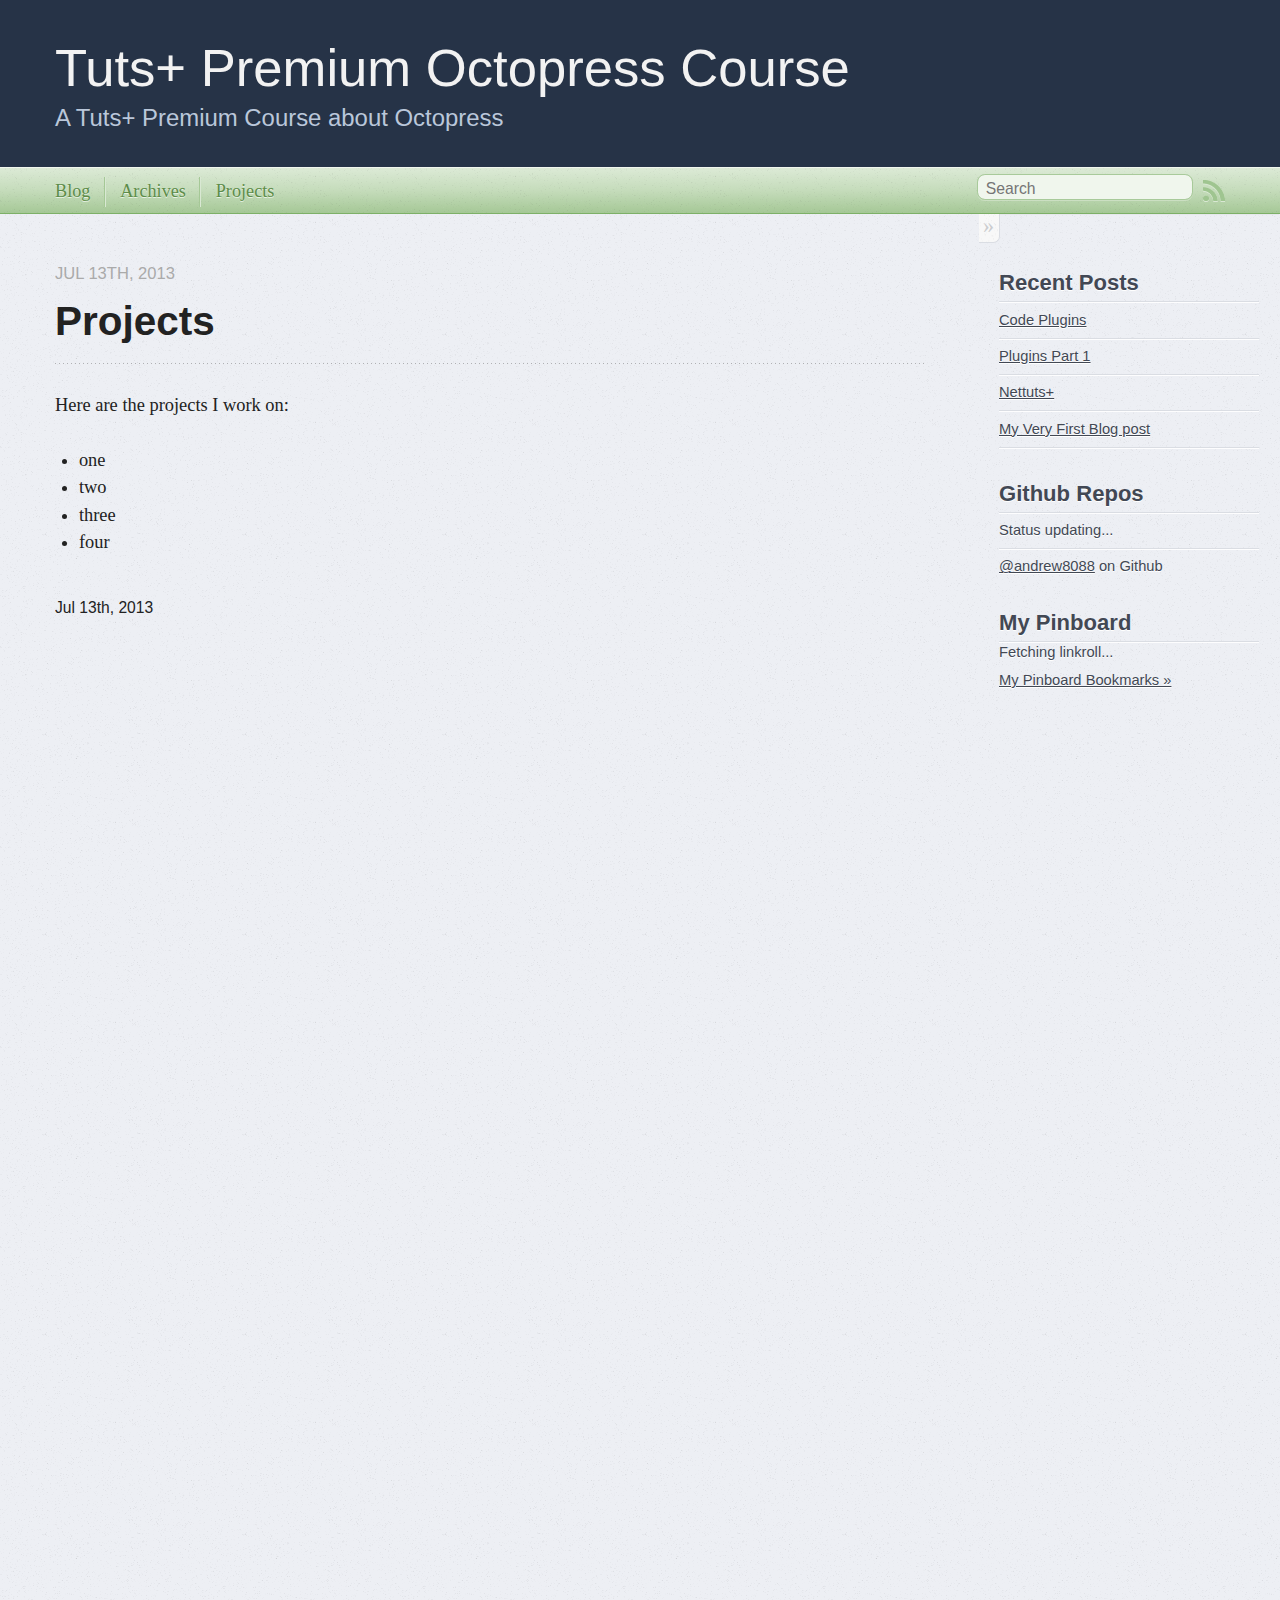
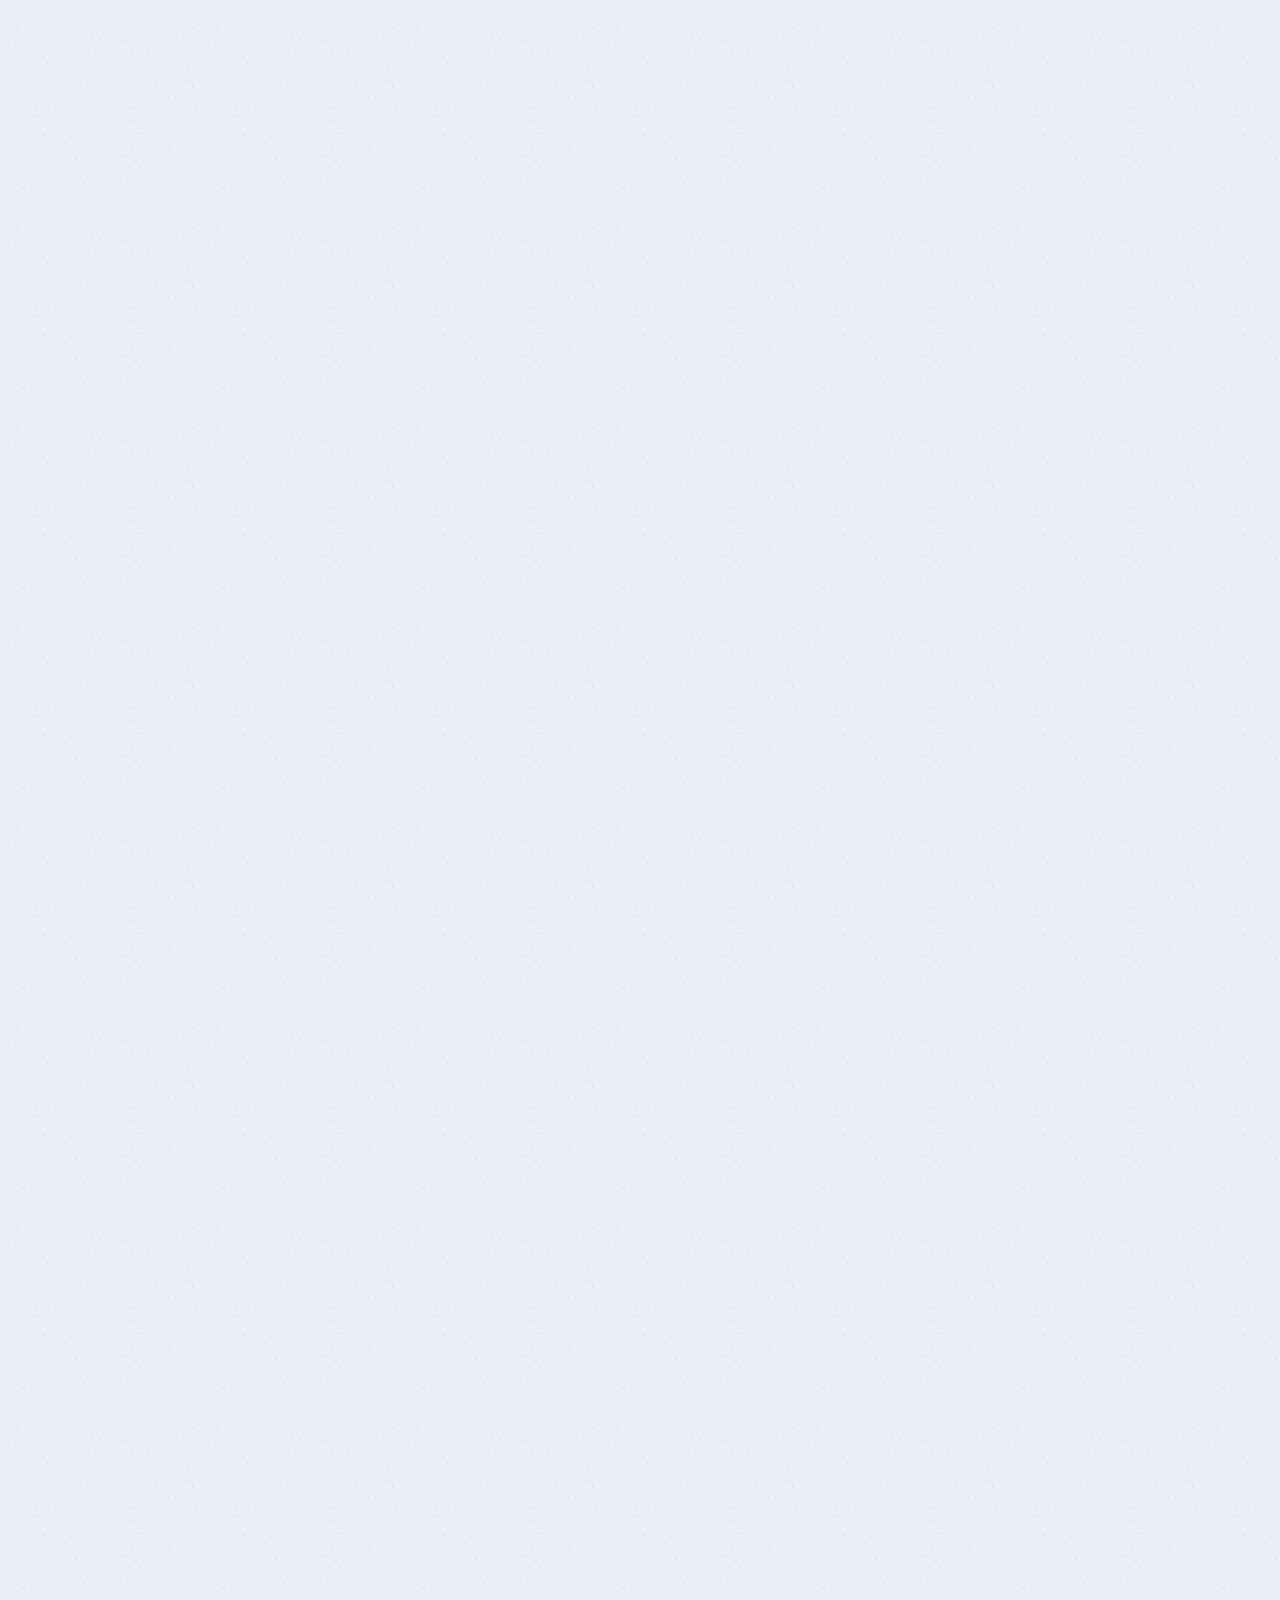
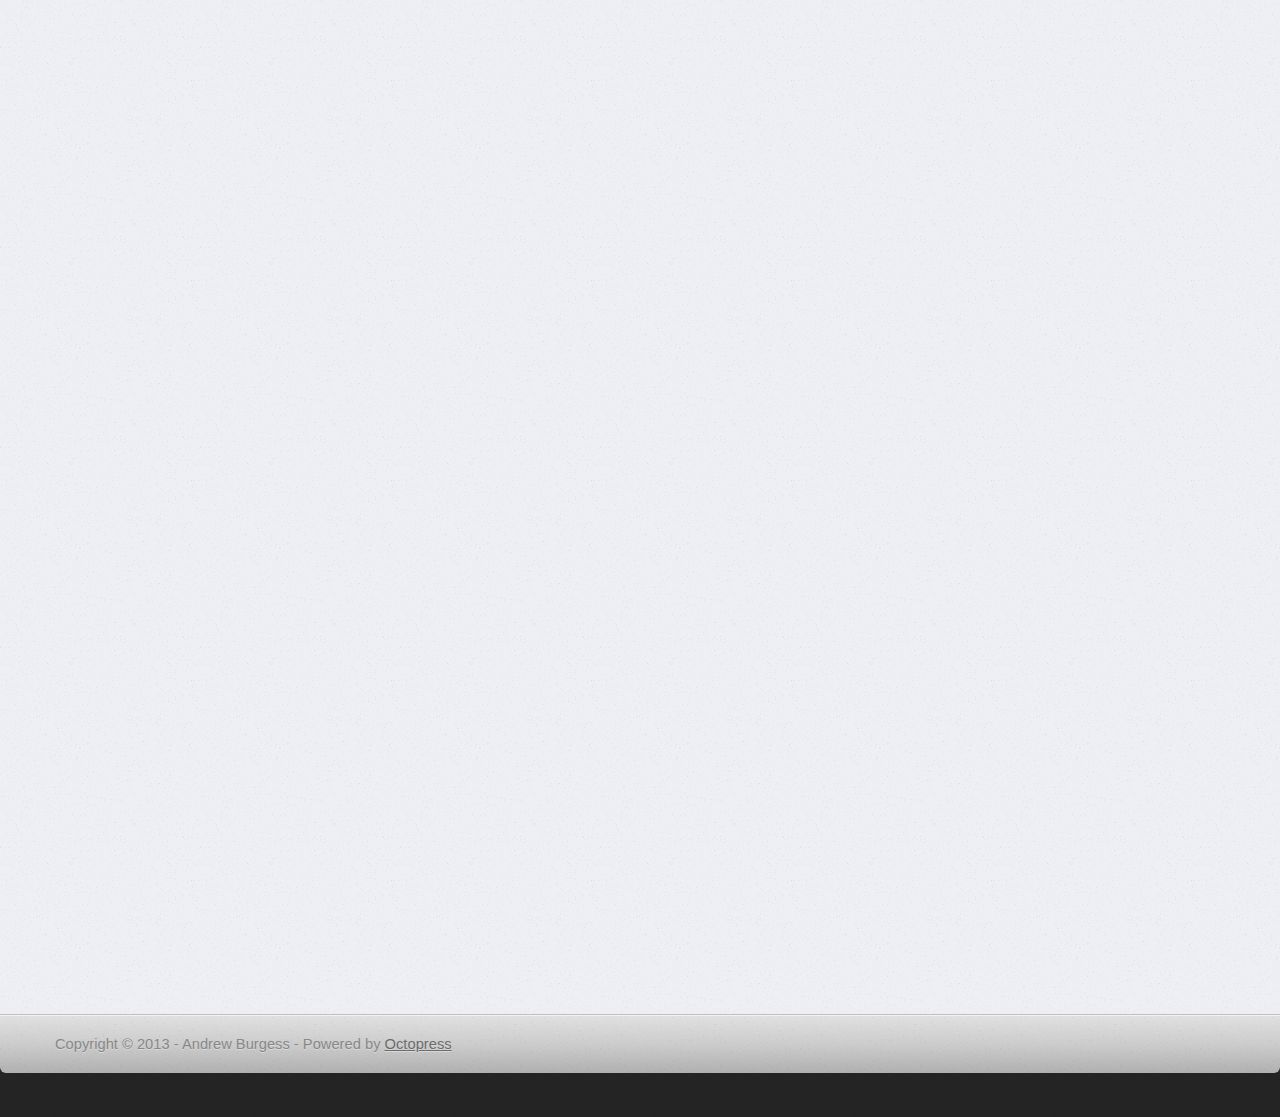
<file: projects/index.html>
<!DOCTYPE html>
<!--[if IEMobile 7 ]><html class="no-js iem7"><![endif]-->
<!--[if lt IE 9]><html class="no-js lte-ie8"><![endif]-->
<!--[if (gt IE 8)|(gt IEMobile 7)|!(IEMobile)|!(IE)]><!--><html class="no-js" lang="en"><!--<![endif]-->
<head>
  <meta charset="utf-8">
  <title>Projects - Tuts+ Premium Octopress Course</title>
  <meta name="author" content="Andrew Burgess">

  
  <meta name="description" content="Projects Jul 13th, 2013 Here are the projects I work on: one
two
three
four Jul 13th, 2013 Recent Posts Code Plugins Plugins Part 1 Nettuts+ My Very &hellip;">
  

  <!-- http://t.co/dKP3o1e -->
  <meta name="HandheldFriendly" content="True">
  <meta name="MobileOptimized" content="320">
  <meta name="viewport" content="width=device-width, initial-scale=1">

  
  <link rel="canonical" href="http://andrew8088.github.io/projects">
  <link href="/favicon.png" rel="icon">
  <link href="/stylesheets/screen.css" media="screen, projection" rel="stylesheet" type="text/css">
  <script src="/javascripts/modernizr-2.0.js"></script>
  <script src="/javascripts/ender.js"></script>
  <script src="/javascripts/octopress.js" type="text/javascript"></script>
  <link href="/atom.xml" rel="alternate" title="Tuts+ Premium Octopress Course" type="application/atom+xml">
  <!--Fonts from Google"s Web font directory at http://google.com/webfonts -->
<link href="http://fonts.googleapis.com/css?family=PT+Serif:regular,italic,bold,bolditalic" rel="stylesheet" type="text/css">
<link href="http://fonts.googleapis.com/css?family=PT+Sans:regular,italic,bold,bolditalic" rel="stylesheet" type="text/css">

  

</head>

<body   >
  <header role="banner"><hgroup>
  <h1><a href="/">Tuts+ Premium Octopress Course</a></h1>
  
    <h2>A Tuts+ Premium Course about Octopress</h2>
  
</hgroup>

</header>
  <nav role="navigation"><ul class="subscription" data-subscription="rss">
  <li><a href="/atom.xml" rel="subscribe-rss" title="subscribe via RSS">RSS</a></li>
  
</ul>
  
<form action="http://google.com/search" method="get">
  <fieldset role="search">
    <input type="hidden" name="q" value="site:andrew8088.github.io" />
    <input class="search" type="text" name="q" results="0" placeholder="Search"/>
  </fieldset>
</form>
  
<ul class="main-navigation">
  <li><a href="/">Blog</a></li>
  <li><a href="/blog/archives">Archives</a></li>
  <li><a href="/projects">Projects</a></li>
</ul>

</nav>
  <div id="main">
    <div id="content">
      <div>
<article role="article">
  
  <header>
    <h1 class="entry-title">Projects</h1>
    <p class="meta">








  


<time datetime="2013-07-13T10:58:00-04:00" pubdate data-updated="true">Jul 13<span>th</span>, 2013</time></p>
  </header>
  
  <p>Here are the projects I work on:</p>

<ul>
<li>one</li>
<li>two</li>
<li>three</li>
<li>four</li>
</ul>


  
    <footer>
      <p class="meta">
        
        








  


<time datetime="2013-07-13T10:58:00-04:00" pubdate data-updated="true">Jul 13<span>th</span>, 2013</time>
        
      </p>
      
    </footer>
  
</article>

</div>

<aside class="sidebar">
  
    <section>
  <h1>Recent Posts</h1>
  <ul id="recent_posts">
    
      <li class="post">
        <a href="/2013/07/code-plugins/">Code Plugins</a>
      </li>
    
      <li class="post">
        <a href="/2013/07/plugins/">Plugins Part 1</a>
      </li>
    
      <li class="post">
        <a href="/2013/07/nettuts-plus/">Nettuts+</a>
      </li>
    
      <li class="post">
        <a href="/2013/07/my-very-first-blog-post/">My Very First Blog post</a>
      </li>
    
  </ul>
</section>

<section>
  <h1>Github Repos</h1>
  <ul id="gh_repos">
    <li class="loading">Status updating...</li>
  </ul>
  
  <a href="https://github.com/andrew8088">@andrew8088</a> on Github
  
  <script type="text/javascript">
    $.domReady(function(){
        if (!window.jXHR){
            var jxhr = document.createElement('script');
            jxhr.type = 'text/javascript';
            jxhr.src = '/javascripts/libs/jXHR.js';
            var s = document.getElementsByTagName('script')[0];
            s.parentNode.insertBefore(jxhr, s);
        }

        github.showRepos({
            user: 'andrew8088',
            count: 2,
            skip_forks: true,
            target: '#gh_repos'
        });
    });
  </script>
  <script src="/javascripts/github.js" type="text/javascript"> </script>
</section>


<section>
  <h1>My Pinboard</h1>
  <ul id="pinboard_linkroll">Fetching linkroll...</ul>
  <p><a href="http://pinboard.in/u:andrew8088">My Pinboard Bookmarks &raquo;</a></p>
</section>
<script type="text/javascript">
  var linkroll = 'pinboard_linkroll'; //id target for pinboard list
  var pinboard_user = "andrew8088"; //id target for pinboard list
  var pinboard_count = 3; //id target for pinboard list
  (function(){
    var pinboardInit = document.createElement('script');
    pinboardInit.type = 'text/javascript';
    pinboardInit.async = true;
    pinboardInit.src = '/javascripts/pinboard.js';
    document.getElementsByTagName('head')[0].appendChild(pinboardInit);
  })();
</script>




  
</aside>


    </div>
  </div>
  <footer role="contentinfo"><p>
  Copyright &copy; 2013 - Andrew Burgess -
  <span class="credit">Powered by <a href="http://octopress.org">Octopress</a></span>
</p>

</footer>
  







  <script type="text/javascript">
    (function(){
      var twitterWidgets = document.createElement('script');
      twitterWidgets.type = 'text/javascript';
      twitterWidgets.async = true;
      twitterWidgets.src = 'http://platform.twitter.com/widgets.js';
      document.getElementsByTagName('head')[0].appendChild(twitterWidgets);
    })();
  </script>





</body>
</html>
</file>
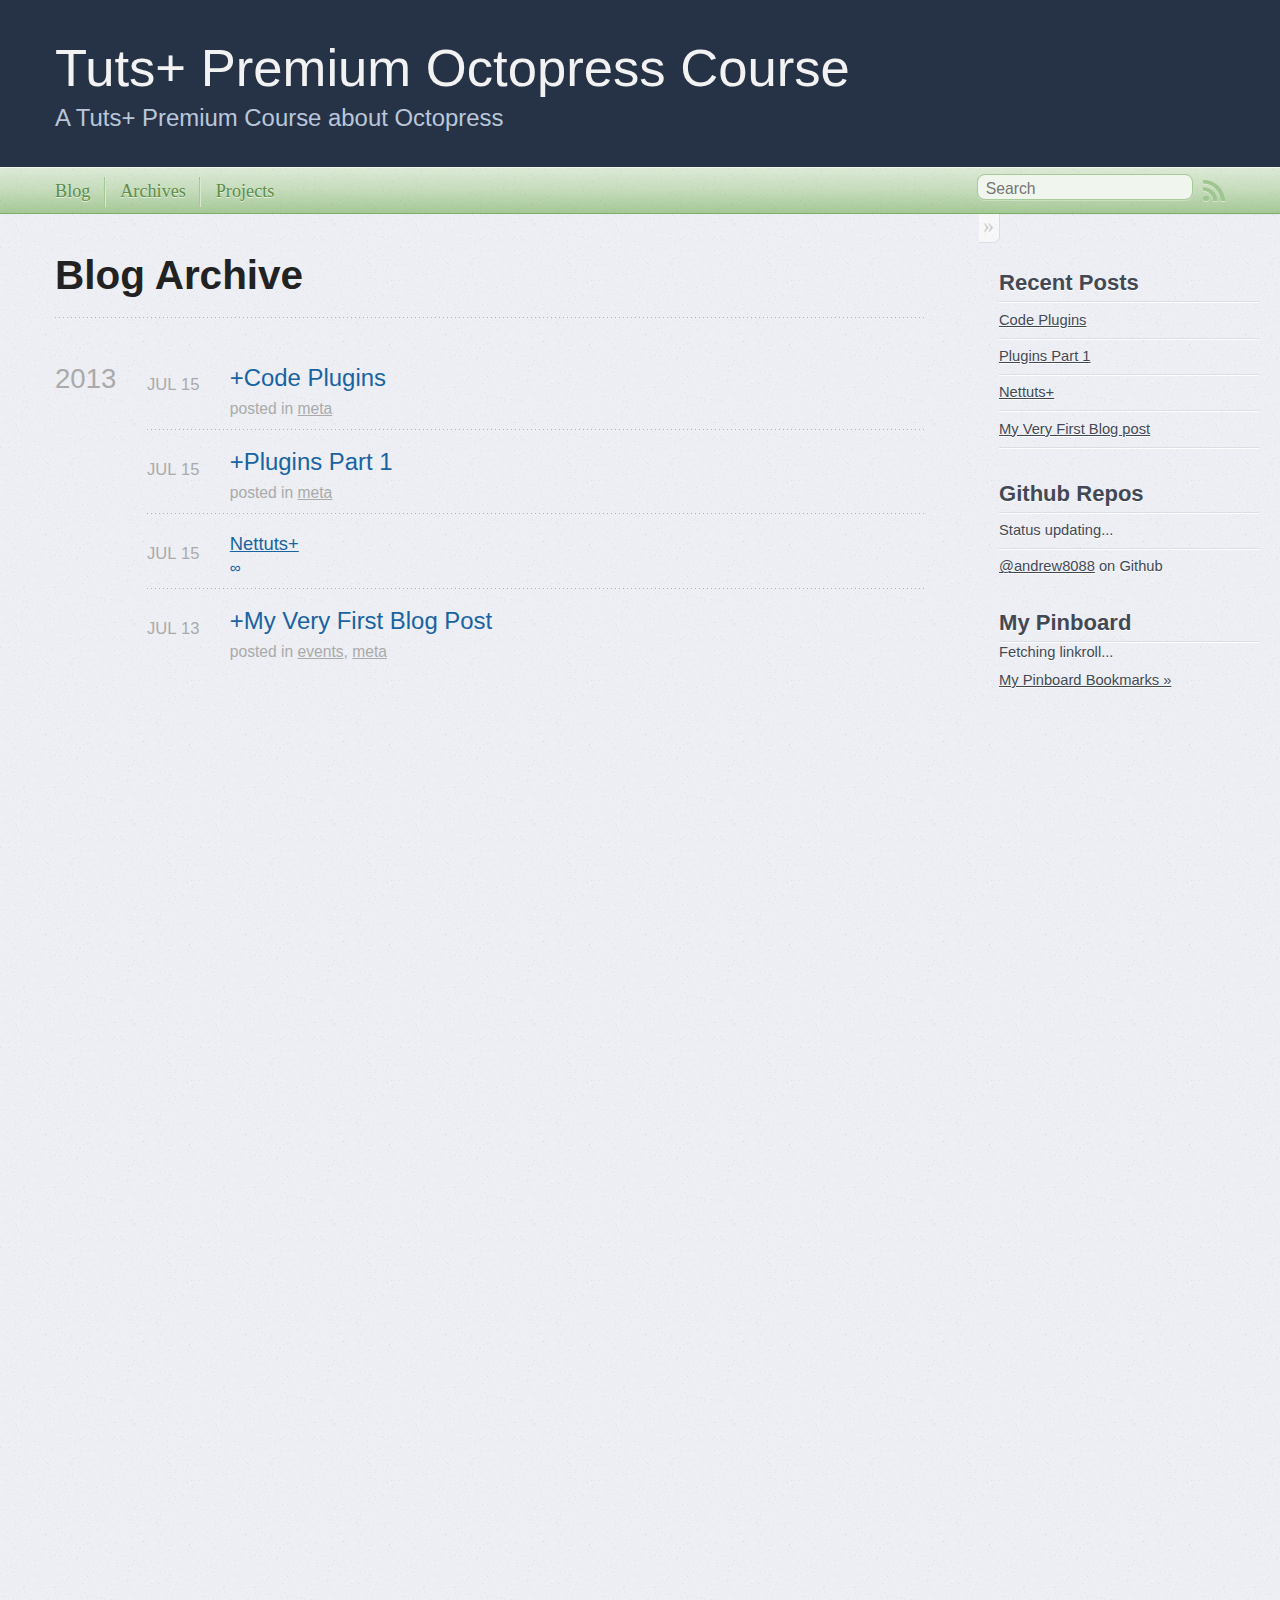
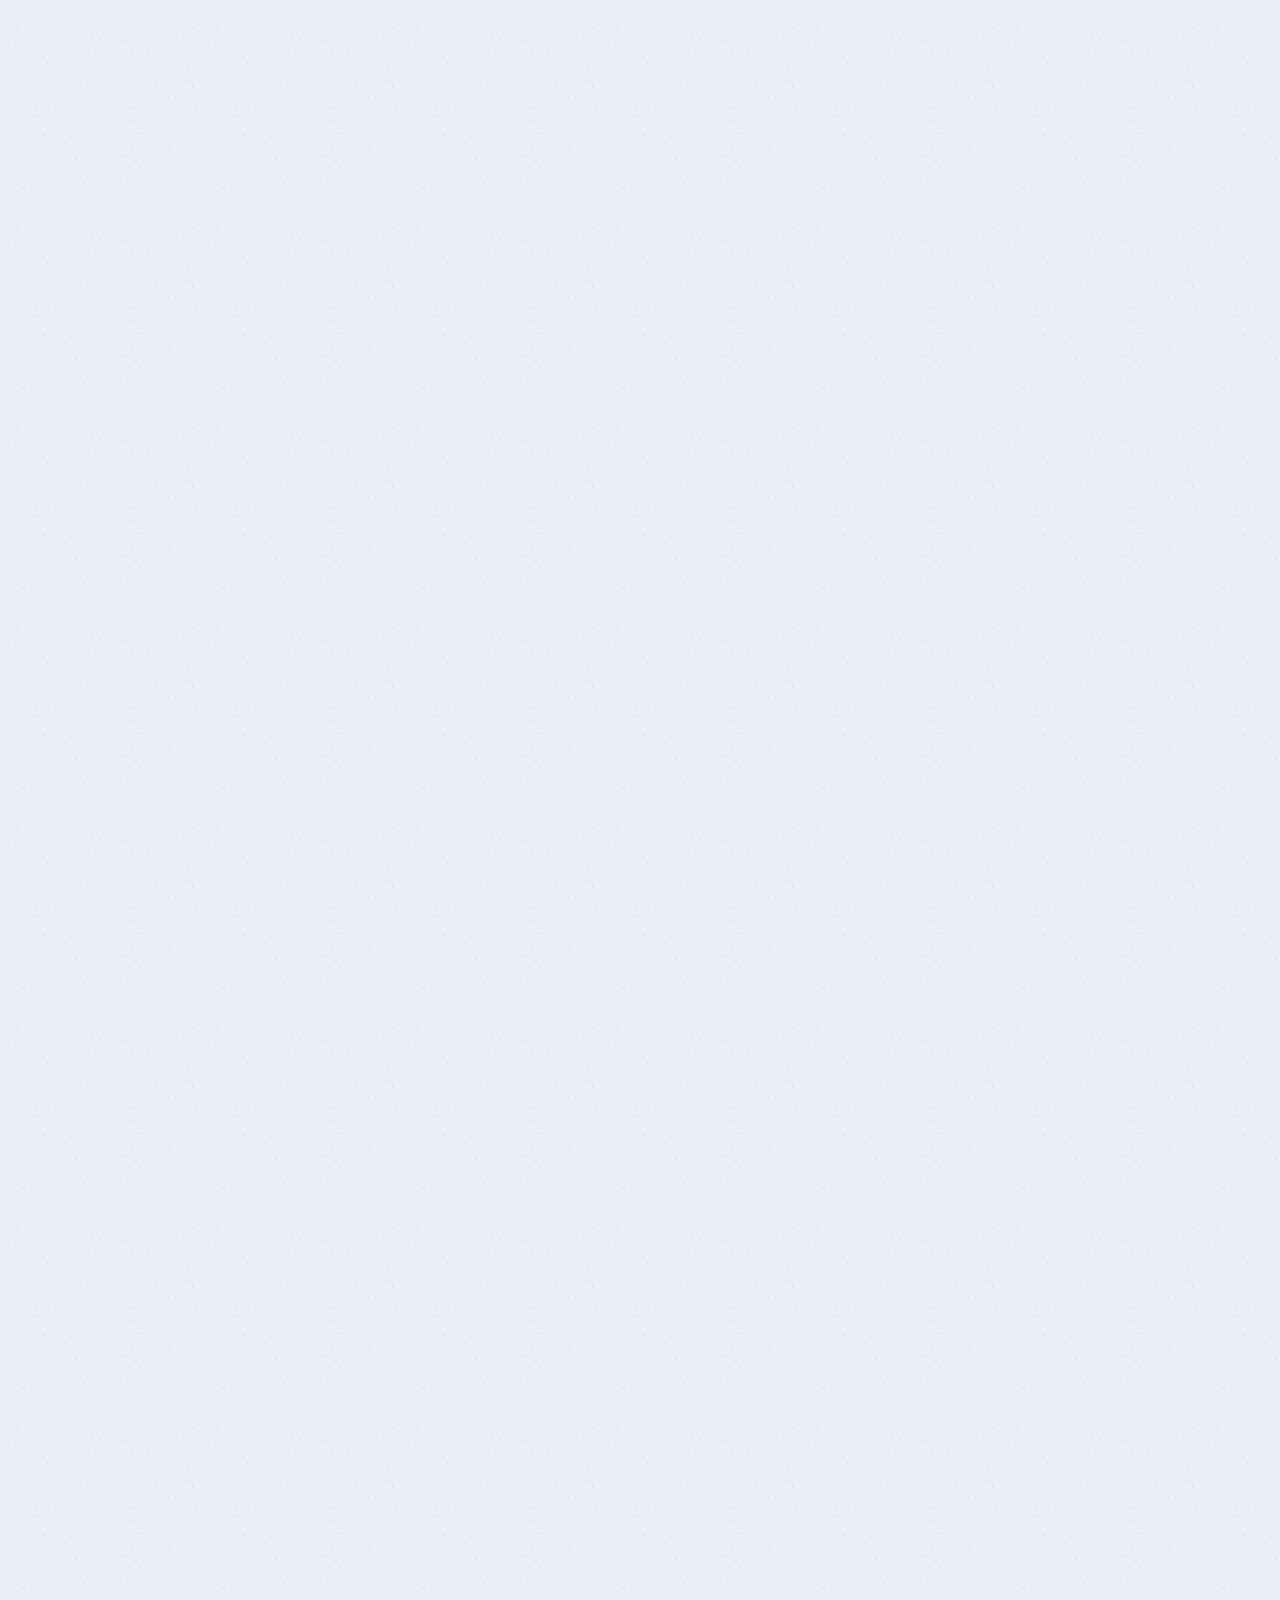
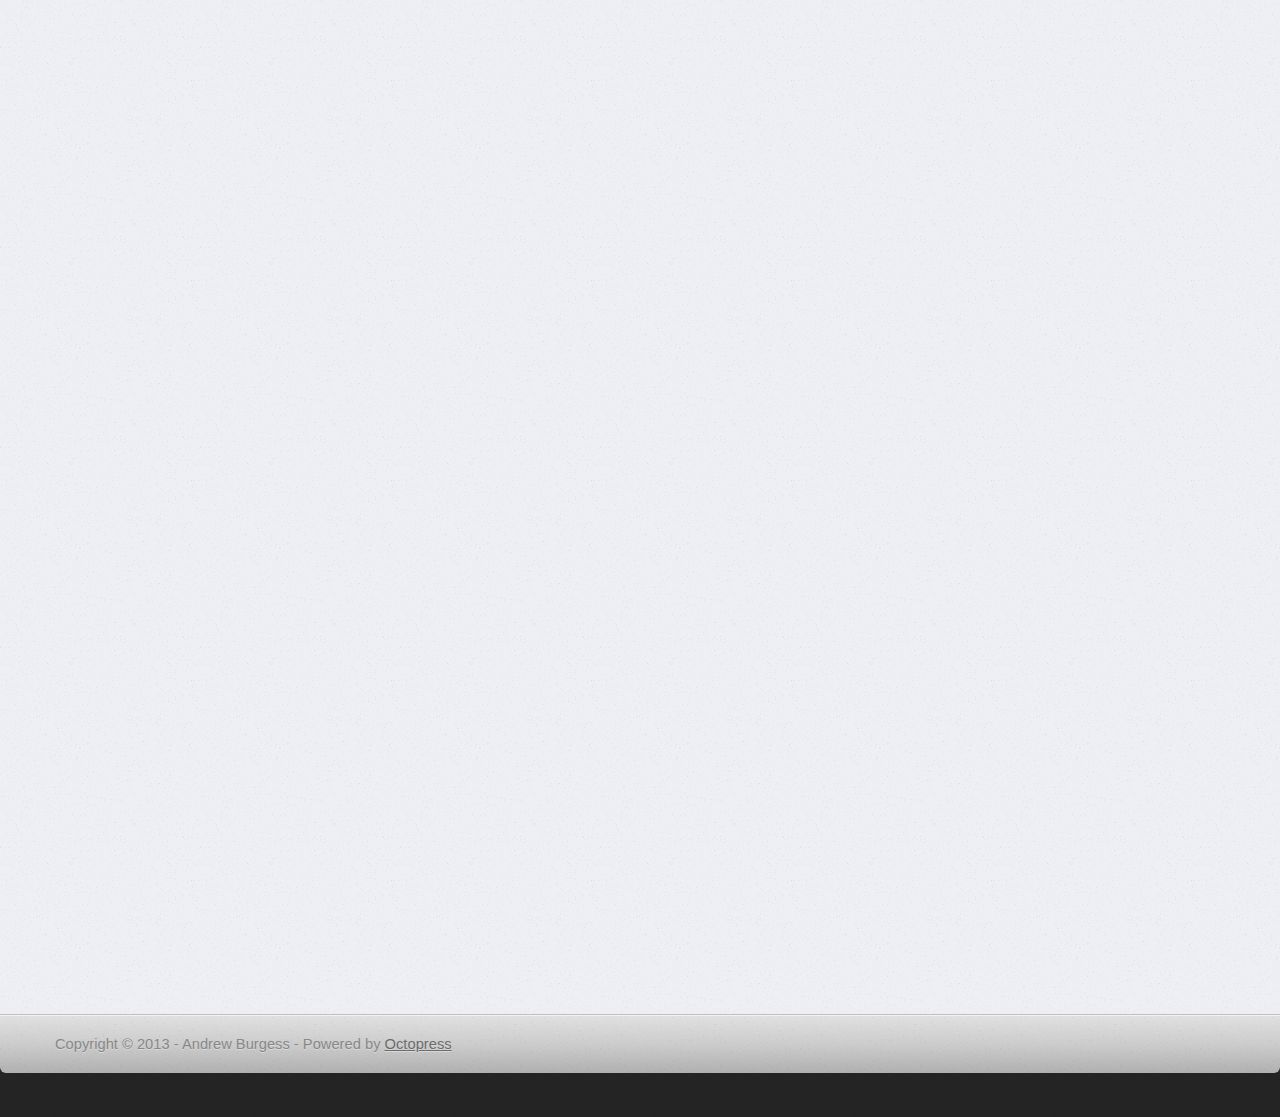
<file: blog/archives/index.html>
<!DOCTYPE html>
<!--[if IEMobile 7 ]><html class="no-js iem7"><![endif]-->
<!--[if lt IE 9]><html class="no-js lte-ie8"><![endif]-->
<!--[if (gt IE 8)|(gt IEMobile 7)|!(IEMobile)|!(IE)]><!--><html class="no-js" lang="en"><!--<![endif]-->
<head>
  <meta charset="utf-8">
  <title>Blog Archive - Tuts+ Premium Octopress Course</title>
  <meta name="author" content="Andrew Burgess">

  
  <meta name="description" content="Blog Archive 2013 +Code Plugins Jul 15 2013 posted in meta +Plugins Part 1 Jul 15 2013 posted in meta Nettuts+ Jul 15 2013 &infin; +My Very First &hellip;">
  

  <!-- http://t.co/dKP3o1e -->
  <meta name="HandheldFriendly" content="True">
  <meta name="MobileOptimized" content="320">
  <meta name="viewport" content="width=device-width, initial-scale=1">

  
  <link rel="canonical" href="http://andrew8088.github.io/blog/archives">
  <link href="/favicon.png" rel="icon">
  <link href="/stylesheets/screen.css" media="screen, projection" rel="stylesheet" type="text/css">
  <script src="/javascripts/modernizr-2.0.js"></script>
  <script src="/javascripts/ender.js"></script>
  <script src="/javascripts/octopress.js" type="text/javascript"></script>
  <link href="/atom.xml" rel="alternate" title="Tuts+ Premium Octopress Course" type="application/atom+xml">
  <!--Fonts from Google"s Web font directory at http://google.com/webfonts -->
<link href="http://fonts.googleapis.com/css?family=PT+Serif:regular,italic,bold,bolditalic" rel="stylesheet" type="text/css">
<link href="http://fonts.googleapis.com/css?family=PT+Sans:regular,italic,bold,bolditalic" rel="stylesheet" type="text/css">

  

</head>

<body  id="archive"   >
  <header role="banner"><hgroup>
  <h1><a href="/">Tuts+ Premium Octopress Course</a></h1>
  
    <h2>A Tuts+ Premium Course about Octopress</h2>
  
</hgroup>

</header>
  <nav role="navigation"><ul class="subscription" data-subscription="rss">
  <li><a href="/atom.xml" rel="subscribe-rss" title="subscribe via RSS">RSS</a></li>
  
</ul>
  
<form action="http://google.com/search" method="get">
  <fieldset role="search">
    <input type="hidden" name="q" value="site:andrew8088.github.io" />
    <input class="search" type="text" name="q" results="0" placeholder="Search"/>
  </fieldset>
</form>
  
<ul class="main-navigation">
  <li><a href="/">Blog</a></li>
  <li><a href="/blog/archives">Archives</a></li>
  <li><a href="/projects">Projects</a></li>
</ul>

</nav>
  <div id="main">
    <div id="content">
      <div>
<article role="article">
  
  <header>
    <h1 class="entry-title">Blog Archive</h1>
    
  </header>
  
  <div id="blog-archives">



  
  <h2>2013</h2>











<article >
  
<h1 class="entry-title">

<a href="/2013/07/code-plugins/">+Code Plugins</a>

</h1>

<time datetime="2013-07-15T15:03:00-04:00" pubdate><span class='month'>Jul</span> <span class='day'>15</span> <span class='year'>2013</span></time>
<footer>
  
  
  
  <span class="categories">posted in <a class='category' href='/categories/meta/'>meta</a></span>
  
</footer>

</article>













<article >
  
<h1 class="entry-title">

<a href="/2013/07/plugins/">+Plugins Part 1</a>

</h1>

<time datetime="2013-07-15T14:18:00-04:00" pubdate><span class='month'>Jul</span> <span class='day'>15</span> <span class='year'>2013</span></time>
<footer>
  
  
  
  <span class="categories">posted in <a class='category' href='/categories/meta/'>meta</a></span>
  
</footer>

</article>







  







<article data-linklog>
  
<h1 class="entry-title">

<a href="http://net.tutsplus.com">Nettuts+</a>

</h1>

<time datetime="2013-07-15T13:27:00-04:00" pubdate><span class='month'>Jul</span> <span class='day'>15</span> <span class='year'>2013</span></time>
<footer>
  
  <a rel="bookmark" href="/2013/07/nettuts-plus/">&infin;</a>
  
  
</footer>

</article>













<article >
  
<h1 class="entry-title">

<a href="/2013/07/my-very-first-blog-post/">+My Very First Blog Post</a>

</h1>

<time datetime="2013-07-13T10:51:00-04:00" pubdate><span class='month'>Jul</span> <span class='day'>13</span> <span class='year'>2013</span></time>
<footer>
  
  
  
  <span class="categories">posted in <a class='category' href='/categories/events/'>events</a>, <a class='category' href='/categories/meta/'>meta</a></span>
  
</footer>

</article>

</div>

  
</article>

</div>

<aside class="sidebar">
  
    <section>
  <h1>Recent Posts</h1>
  <ul id="recent_posts">
    
      <li class="post">
        <a href="/2013/07/code-plugins/">Code Plugins</a>
      </li>
    
      <li class="post">
        <a href="/2013/07/plugins/">Plugins Part 1</a>
      </li>
    
      <li class="post">
        <a href="/2013/07/nettuts-plus/">Nettuts+</a>
      </li>
    
      <li class="post">
        <a href="/2013/07/my-very-first-blog-post/">My Very First Blog post</a>
      </li>
    
  </ul>
</section>

<section>
  <h1>Github Repos</h1>
  <ul id="gh_repos">
    <li class="loading">Status updating...</li>
  </ul>
  
  <a href="https://github.com/andrew8088">@andrew8088</a> on Github
  
  <script type="text/javascript">
    $.domReady(function(){
        if (!window.jXHR){
            var jxhr = document.createElement('script');
            jxhr.type = 'text/javascript';
            jxhr.src = '/javascripts/libs/jXHR.js';
            var s = document.getElementsByTagName('script')[0];
            s.parentNode.insertBefore(jxhr, s);
        }

        github.showRepos({
            user: 'andrew8088',
            count: 2,
            skip_forks: true,
            target: '#gh_repos'
        });
    });
  </script>
  <script src="/javascripts/github.js" type="text/javascript"> </script>
</section>


<section>
  <h1>My Pinboard</h1>
  <ul id="pinboard_linkroll">Fetching linkroll...</ul>
  <p><a href="http://pinboard.in/u:andrew8088">My Pinboard Bookmarks &raquo;</a></p>
</section>
<script type="text/javascript">
  var linkroll = 'pinboard_linkroll'; //id target for pinboard list
  var pinboard_user = "andrew8088"; //id target for pinboard list
  var pinboard_count = 3; //id target for pinboard list
  (function(){
    var pinboardInit = document.createElement('script');
    pinboardInit.type = 'text/javascript';
    pinboardInit.async = true;
    pinboardInit.src = '/javascripts/pinboard.js';
    document.getElementsByTagName('head')[0].appendChild(pinboardInit);
  })();
</script>




  
</aside>


    </div>
  </div>
  <footer role="contentinfo"><p>
  Copyright &copy; 2013 - Andrew Burgess -
  <span class="credit">Powered by <a href="http://octopress.org">Octopress</a></span>
</p>

</footer>
  

<script type="text/javascript">
      var disqus_shortname = 'tutsoctopresscourse';
      
        
        var disqus_script = 'count.js';
      
    (function () {
      var dsq = document.createElement('script'); dsq.type = 'text/javascript'; dsq.async = true;
      dsq.src = 'http://' + disqus_shortname + '.disqus.com/' + disqus_script;
      (document.getElementsByTagName('head')[0] || document.getElementsByTagName('body')[0]).appendChild(dsq);
    }());
</script>







  <script type="text/javascript">
    (function(){
      var twitterWidgets = document.createElement('script');
      twitterWidgets.type = 'text/javascript';
      twitterWidgets.async = true;
      twitterWidgets.src = 'http://platform.twitter.com/widgets.js';
      document.getElementsByTagName('head')[0].appendChild(twitterWidgets);
    })();
  </script>





</body>
</html>
</file>
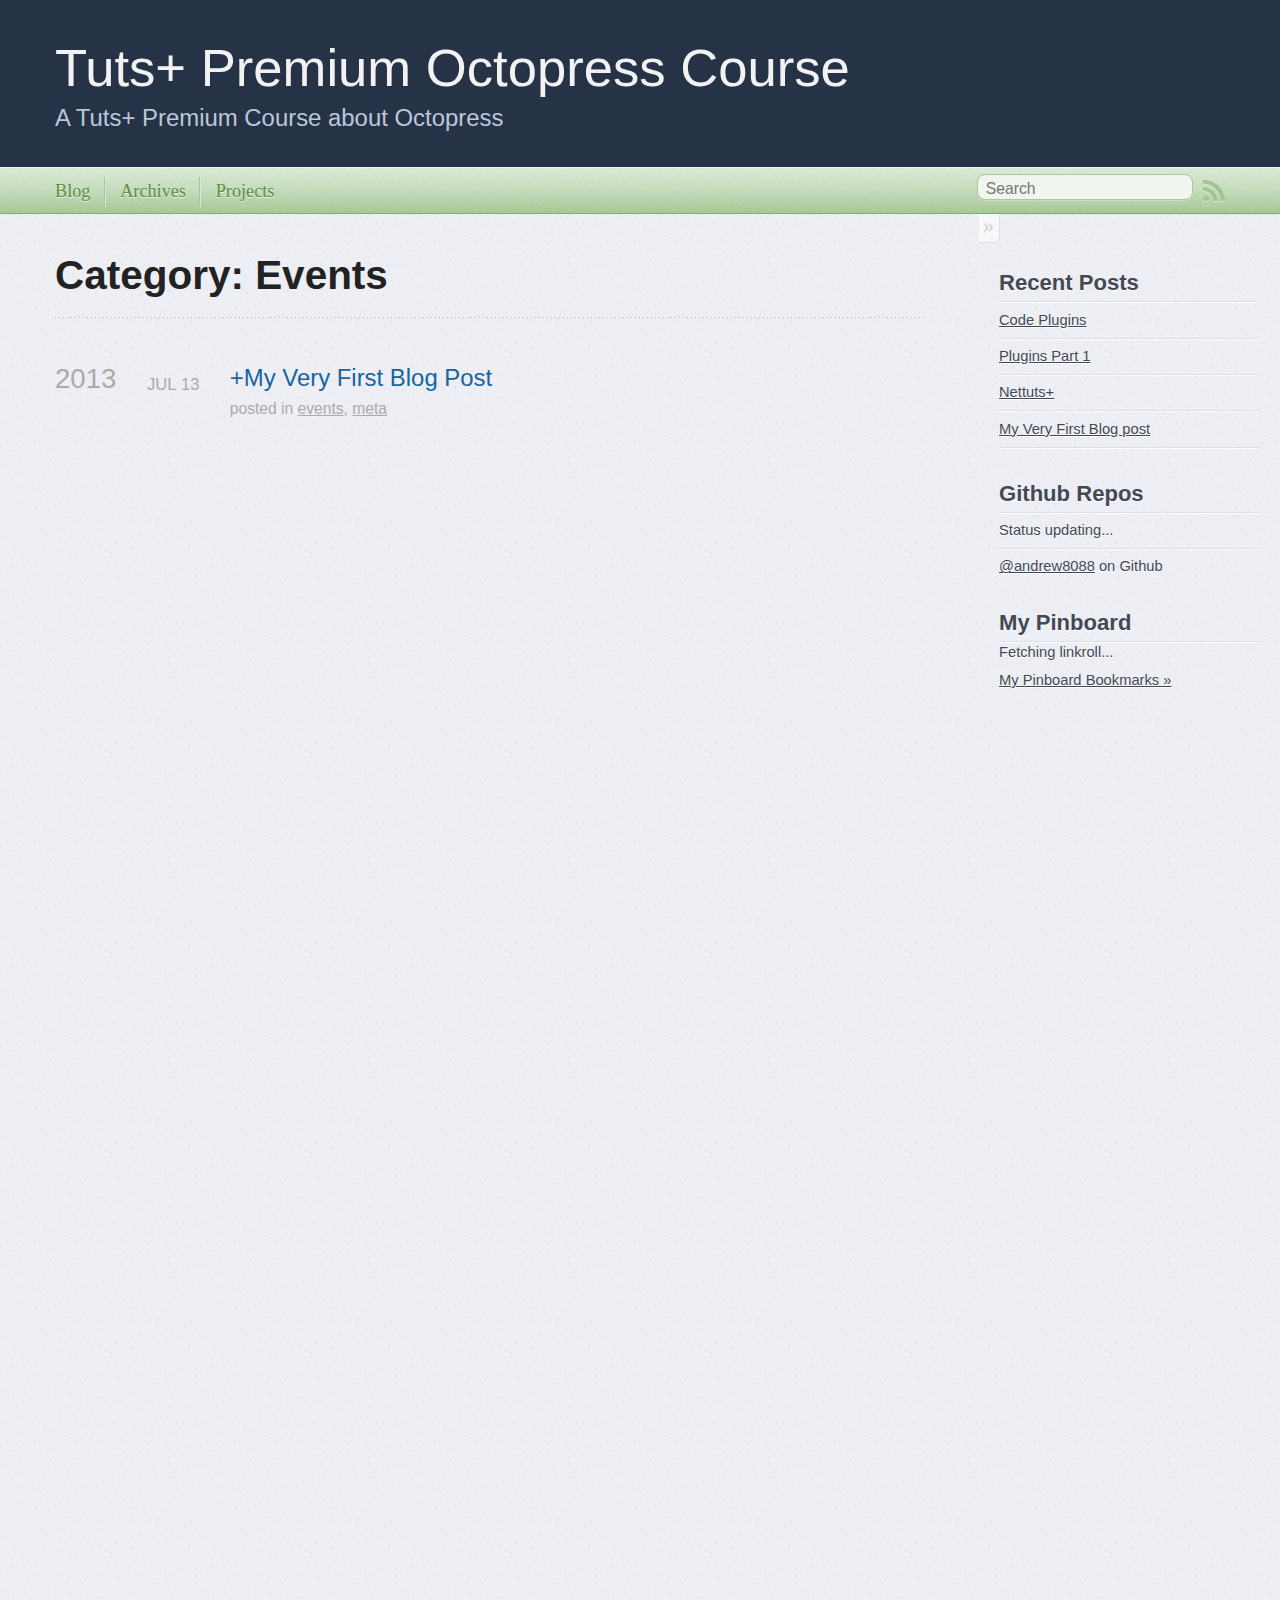
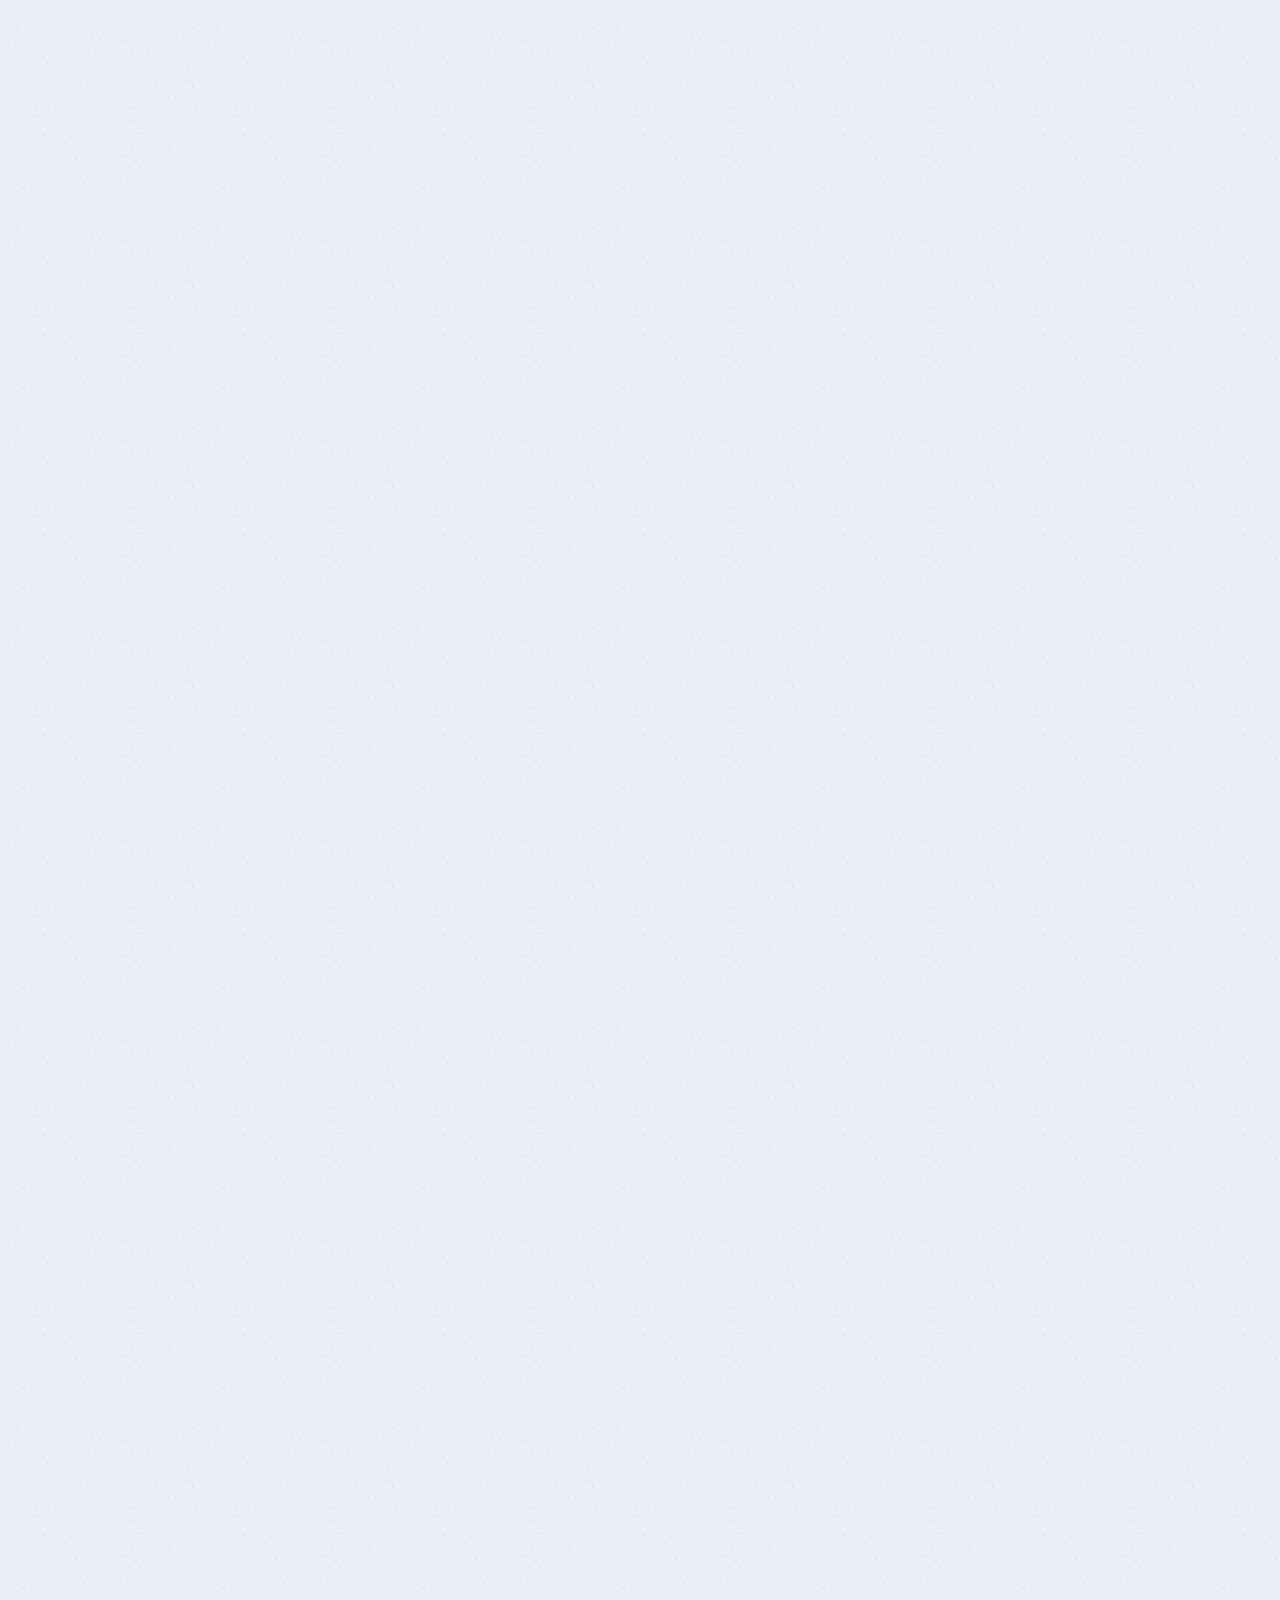
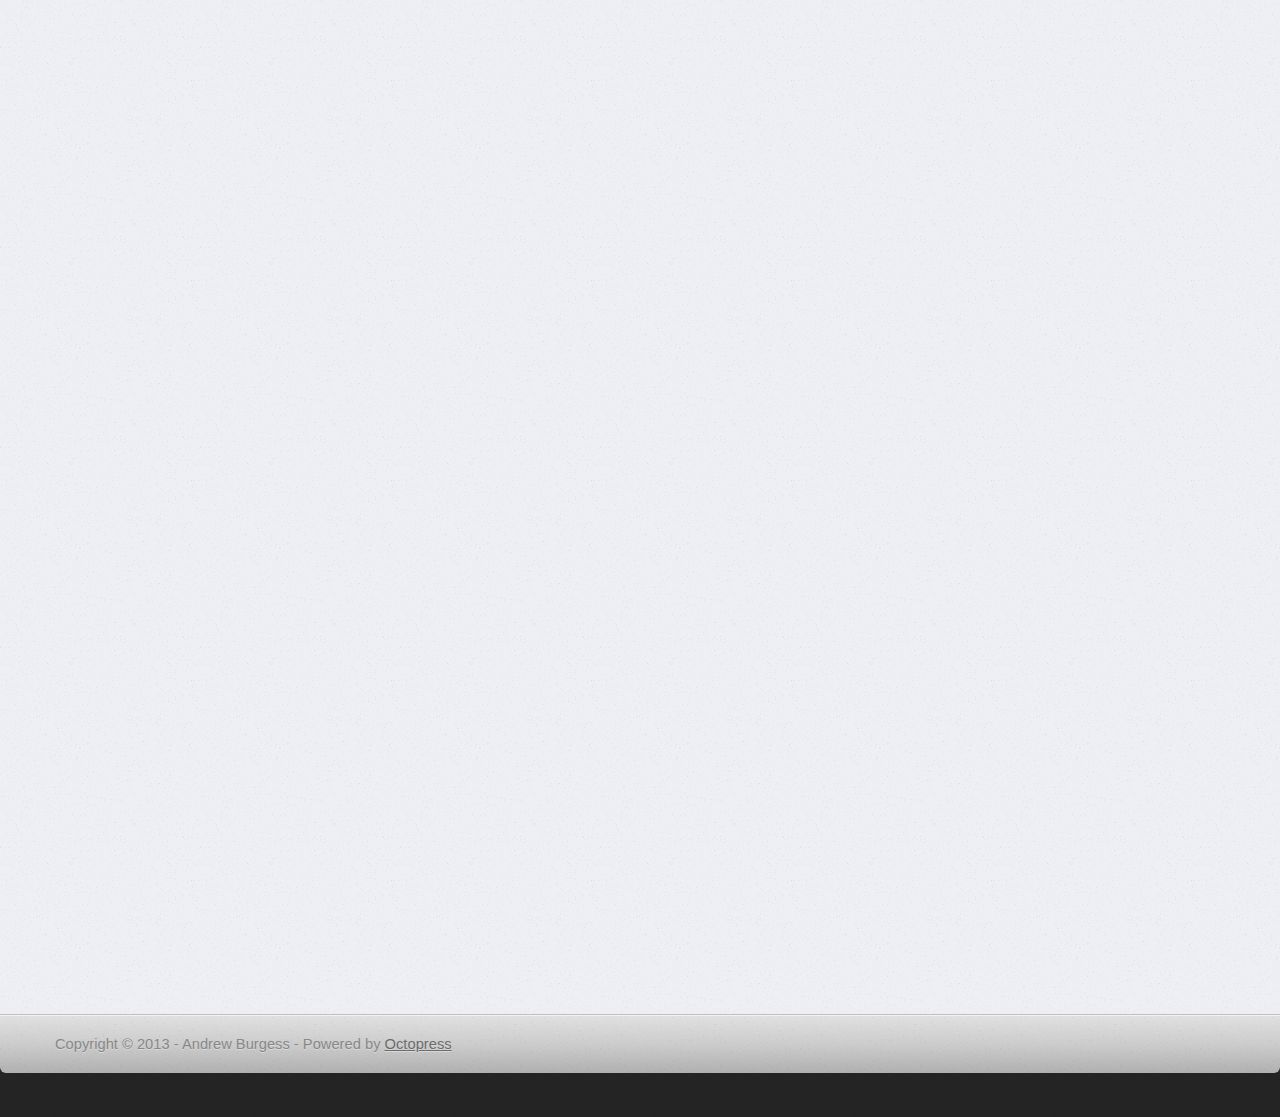
<file: categories/events/index.html>
<!DOCTYPE html>
<!--[if IEMobile 7 ]><html class="no-js iem7"><![endif]-->
<!--[if lt IE 9]><html class="no-js lte-ie8"><![endif]-->
<!--[if (gt IE 8)|(gt IEMobile 7)|!(IEMobile)|!(IE)]><!--><html class="no-js" lang="en"><!--<![endif]-->
<head>
  <meta charset="utf-8">
  <title>Category: events - Tuts+ Premium Octopress Course</title>
  <meta name="author" content="Andrew Burgess">

  
  <meta name="description" content="Category: events">
  

  <!-- http://t.co/dKP3o1e -->
  <meta name="HandheldFriendly" content="True">
  <meta name="MobileOptimized" content="320">
  <meta name="viewport" content="width=device-width, initial-scale=1">

  
  <link rel="canonical" href="http://andrew8088.github.iocategories/events">
  <link href="/favicon.png" rel="icon">
  <link href="/stylesheets/screen.css" media="screen, projection" rel="stylesheet" type="text/css">
  <script src="/javascripts/modernizr-2.0.js"></script>
  <script src="/javascripts/ender.js"></script>
  <script src="/javascripts/octopress.js" type="text/javascript"></script>
  <link href="/atom.xml" rel="alternate" title="Tuts+ Premium Octopress Course" type="application/atom+xml">
  <!--Fonts from Google"s Web font directory at http://google.com/webfonts -->
<link href="http://fonts.googleapis.com/css?family=PT+Serif:regular,italic,bold,bolditalic" rel="stylesheet" type="text/css">
<link href="http://fonts.googleapis.com/css?family=PT+Sans:regular,italic,bold,bolditalic" rel="stylesheet" type="text/css">

  

</head>

<body  id="archive"   >
  <header role="banner"><hgroup>
  <h1><a href="/">Tuts+ Premium Octopress Course</a></h1>
  
    <h2>A Tuts+ Premium Course about Octopress</h2>
  
</hgroup>

</header>
  <nav role="navigation"><ul class="subscription" data-subscription="rss">
  <li><a href="/atom.xml" rel="subscribe-rss" title="subscribe via RSS">RSS</a></li>
  
</ul>
  
<form action="http://google.com/search" method="get">
  <fieldset role="search">
    <input type="hidden" name="q" value="site:andrew8088.github.io" />
    <input class="search" type="text" name="q" results="0" placeholder="Search"/>
  </fieldset>
</form>
  
<ul class="main-navigation">
  <li><a href="/">Blog</a></li>
  <li><a href="/blog/archives">Archives</a></li>
  <li><a href="/projects">Projects</a></li>
</ul>

</nav>
  <div id="main">
    <div id="content">
      <div>
<article role="article">
  
  <header>
    <h1 class="entry-title">Category: Events</h1>
    
  </header>
  
  <div id="blog-archives" class="category">



  
  <h2>2013</h2>











<article >
  
<h1 class="entry-title">

<a href="/2013/07/my-very-first-blog-post/">+My Very First Blog Post</a>

</h1>

<time datetime="2013-07-13T10:51:00-04:00" pubdate><span class='month'>Jul</span> <span class='day'>13</span> <span class='year'>2013</span></time>
<footer>
  
  
  
  <span class="categories">posted in <a class='category' href='/categories/events/'>events</a>, <a class='category' href='/categories/meta/'>meta</a></span>
  
</footer>

</article>

</div>

  
</article>

</div>

<aside class="sidebar">
  
    <section>
  <h1>Recent Posts</h1>
  <ul id="recent_posts">
    
      <li class="post">
        <a href="/2013/07/code-plugins/">Code Plugins</a>
      </li>
    
      <li class="post">
        <a href="/2013/07/plugins/">Plugins Part 1</a>
      </li>
    
      <li class="post">
        <a href="/2013/07/nettuts-plus/">Nettuts+</a>
      </li>
    
      <li class="post">
        <a href="/2013/07/my-very-first-blog-post/">My Very First Blog post</a>
      </li>
    
  </ul>
</section>

<section>
  <h1>Github Repos</h1>
  <ul id="gh_repos">
    <li class="loading">Status updating...</li>
  </ul>
  
  <a href="https://github.com/andrew8088">@andrew8088</a> on Github
  
  <script type="text/javascript">
    $.domReady(function(){
        if (!window.jXHR){
            var jxhr = document.createElement('script');
            jxhr.type = 'text/javascript';
            jxhr.src = '/javascripts/libs/jXHR.js';
            var s = document.getElementsByTagName('script')[0];
            s.parentNode.insertBefore(jxhr, s);
        }

        github.showRepos({
            user: 'andrew8088',
            count: 2,
            skip_forks: true,
            target: '#gh_repos'
        });
    });
  </script>
  <script src="/javascripts/github.js" type="text/javascript"> </script>
</section>


<section>
  <h1>My Pinboard</h1>
  <ul id="pinboard_linkroll">Fetching linkroll...</ul>
  <p><a href="http://pinboard.in/u:andrew8088">My Pinboard Bookmarks &raquo;</a></p>
</section>
<script type="text/javascript">
  var linkroll = 'pinboard_linkroll'; //id target for pinboard list
  var pinboard_user = "andrew8088"; //id target for pinboard list
  var pinboard_count = 3; //id target for pinboard list
  (function(){
    var pinboardInit = document.createElement('script');
    pinboardInit.type = 'text/javascript';
    pinboardInit.async = true;
    pinboardInit.src = '/javascripts/pinboard.js';
    document.getElementsByTagName('head')[0].appendChild(pinboardInit);
  })();
</script>




  
</aside>


    </div>
  </div>
  <footer role="contentinfo"><p>
  Copyright &copy; 2013 - Andrew Burgess -
  <span class="credit">Powered by <a href="http://octopress.org">Octopress</a></span>
</p>

</footer>
  

<script type="text/javascript">
      var disqus_shortname = 'tutsoctopresscourse';
      
        
        var disqus_script = 'count.js';
      
    (function () {
      var dsq = document.createElement('script'); dsq.type = 'text/javascript'; dsq.async = true;
      dsq.src = 'http://' + disqus_shortname + '.disqus.com/' + disqus_script;
      (document.getElementsByTagName('head')[0] || document.getElementsByTagName('body')[0]).appendChild(dsq);
    }());
</script>







  <script type="text/javascript">
    (function(){
      var twitterWidgets = document.createElement('script');
      twitterWidgets.type = 'text/javascript';
      twitterWidgets.async = true;
      twitterWidgets.src = 'http://platform.twitter.com/widgets.js';
      document.getElementsByTagName('head')[0].appendChild(twitterWidgets);
    })();
  </script>





</body>
</html>
</file>
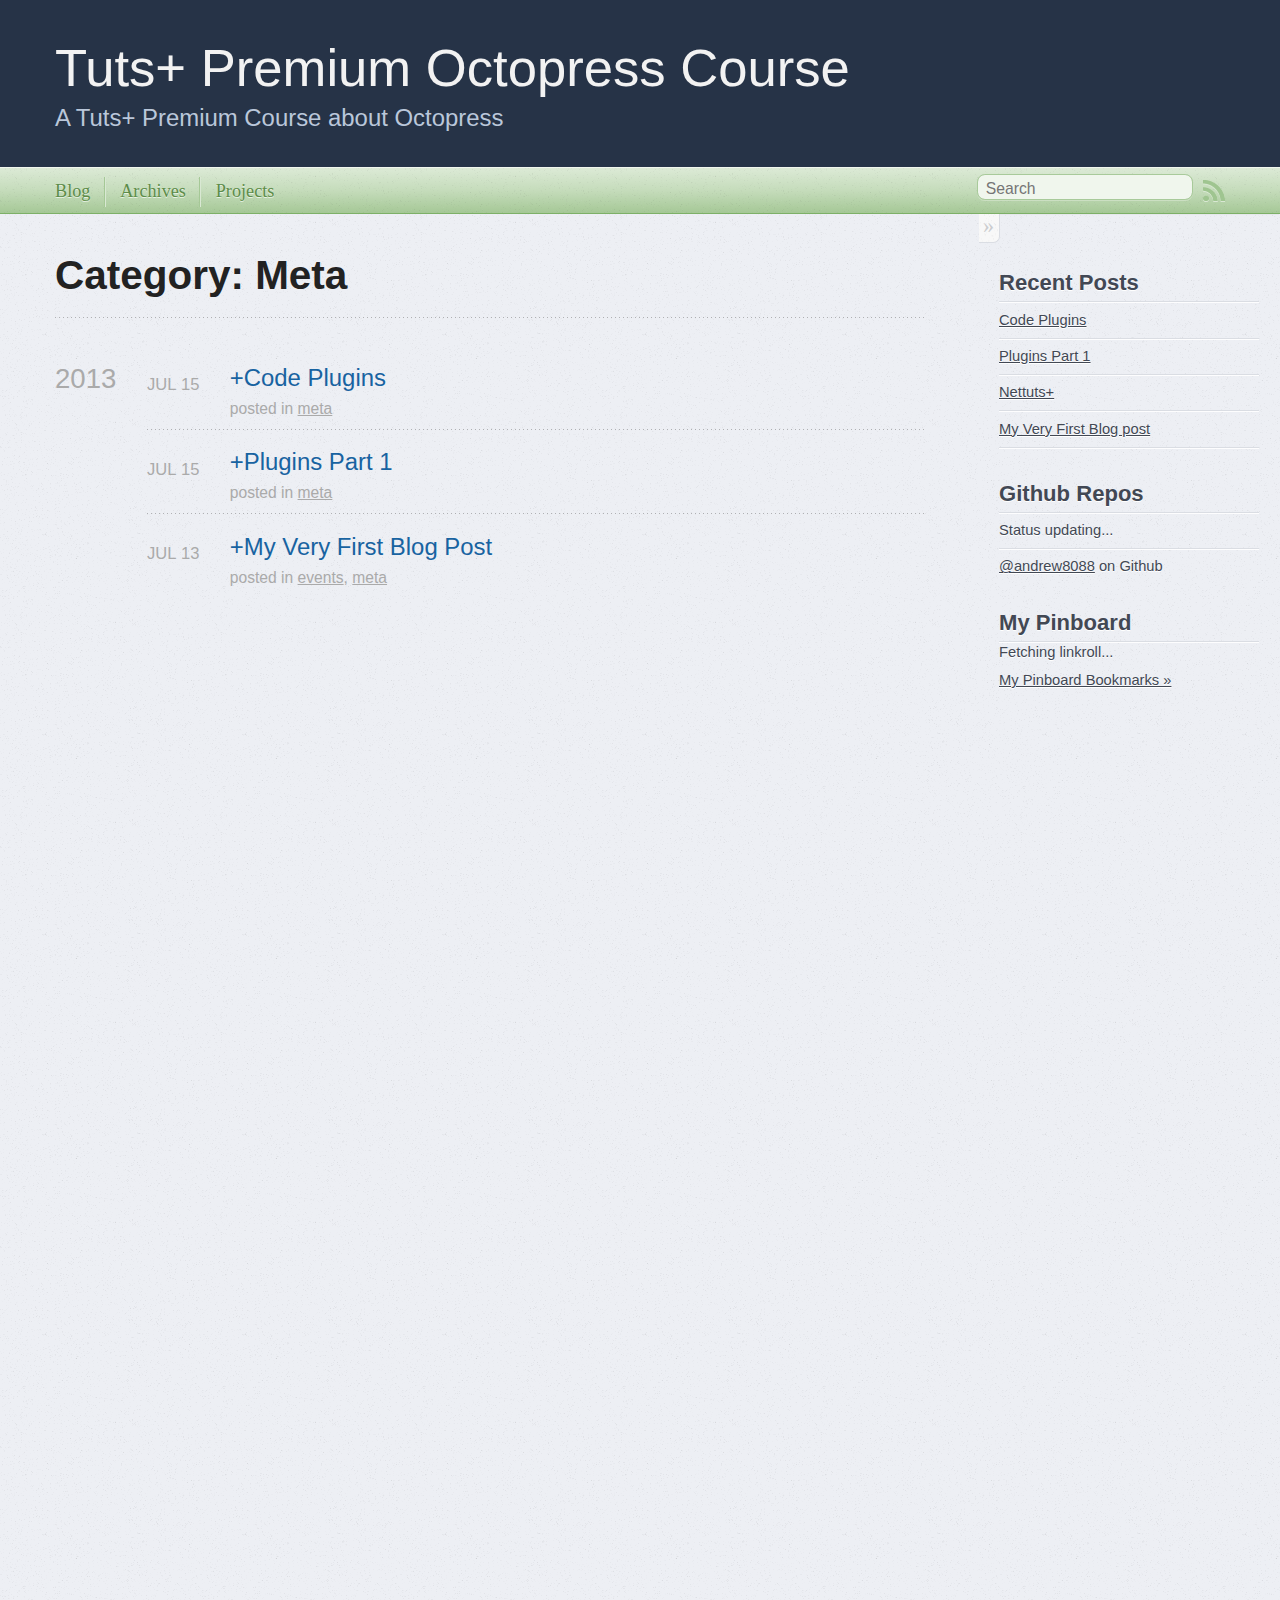
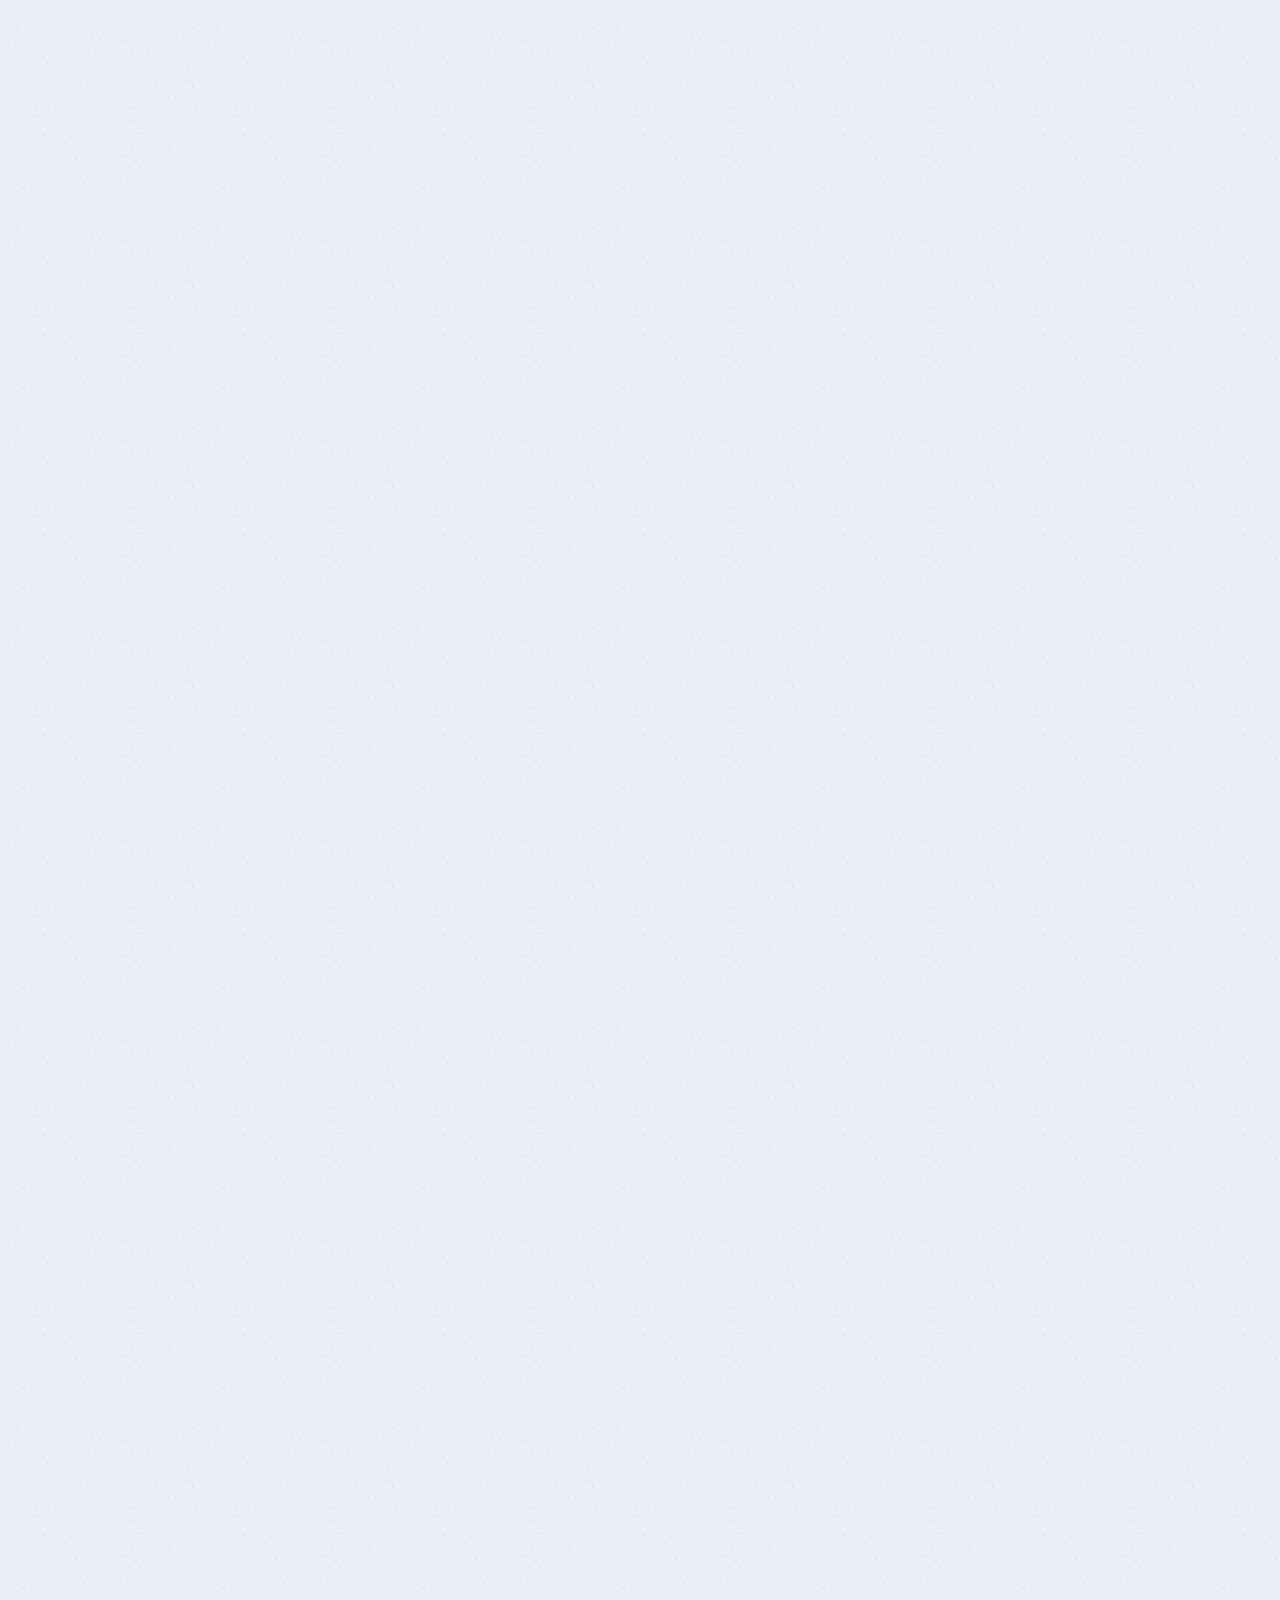
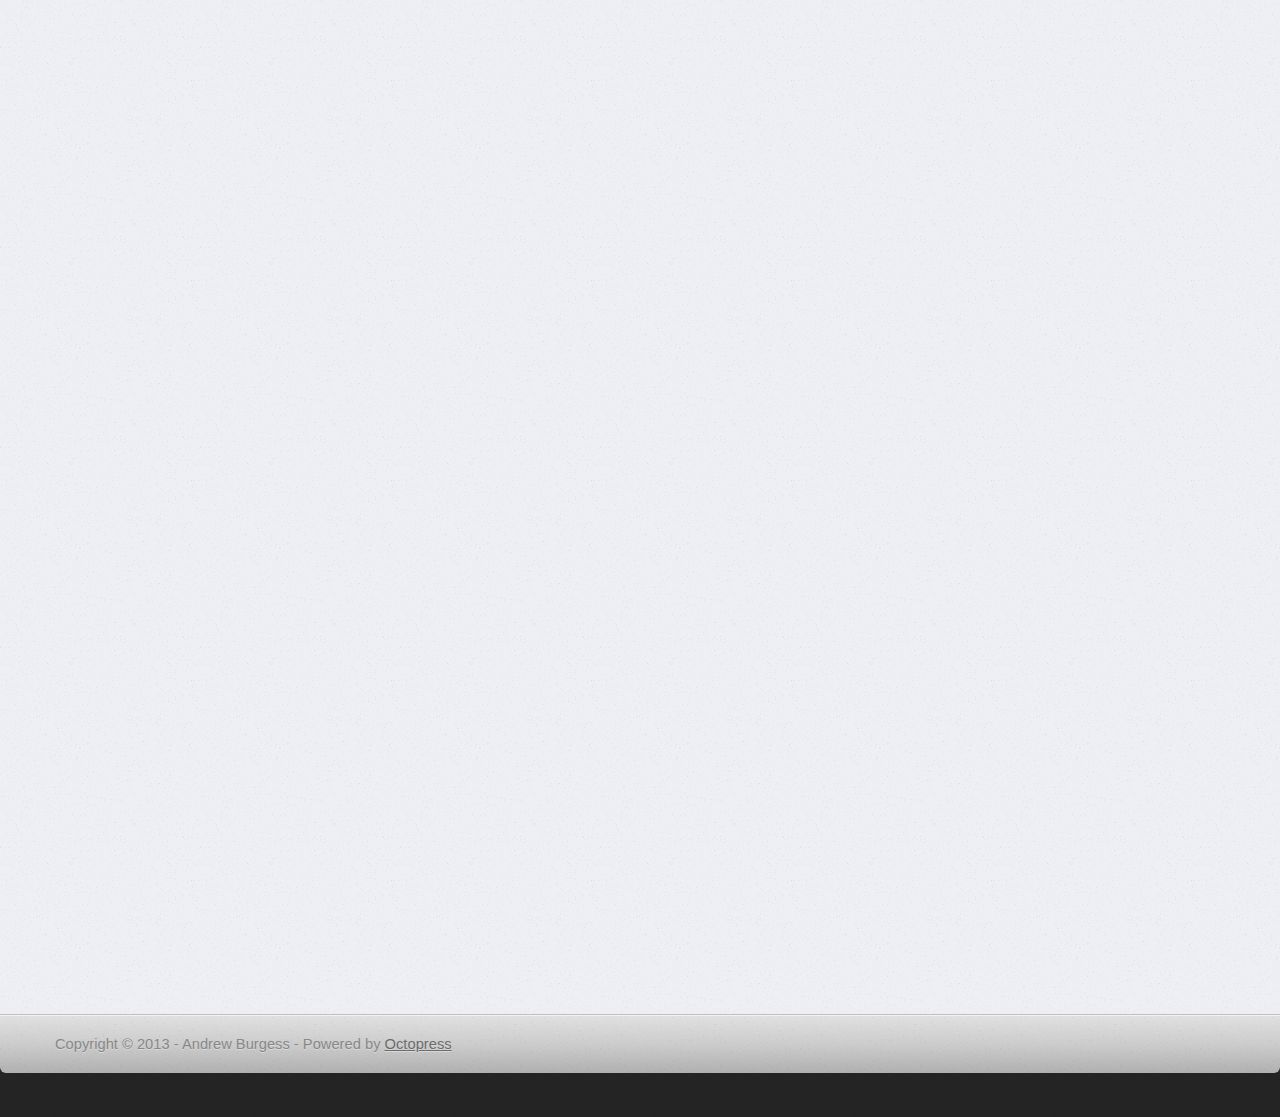
<file: categories/meta/index.html>
<!DOCTYPE html>
<!--[if IEMobile 7 ]><html class="no-js iem7"><![endif]-->
<!--[if lt IE 9]><html class="no-js lte-ie8"><![endif]-->
<!--[if (gt IE 8)|(gt IEMobile 7)|!(IEMobile)|!(IE)]><!--><html class="no-js" lang="en"><!--<![endif]-->
<head>
  <meta charset="utf-8">
  <title>Category: meta - Tuts+ Premium Octopress Course</title>
  <meta name="author" content="Andrew Burgess">

  
  <meta name="description" content="Category: meta">
  

  <!-- http://t.co/dKP3o1e -->
  <meta name="HandheldFriendly" content="True">
  <meta name="MobileOptimized" content="320">
  <meta name="viewport" content="width=device-width, initial-scale=1">

  
  <link rel="canonical" href="http://andrew8088.github.iocategories/meta">
  <link href="/favicon.png" rel="icon">
  <link href="/stylesheets/screen.css" media="screen, projection" rel="stylesheet" type="text/css">
  <script src="/javascripts/modernizr-2.0.js"></script>
  <script src="/javascripts/ender.js"></script>
  <script src="/javascripts/octopress.js" type="text/javascript"></script>
  <link href="/atom.xml" rel="alternate" title="Tuts+ Premium Octopress Course" type="application/atom+xml">
  <!--Fonts from Google"s Web font directory at http://google.com/webfonts -->
<link href="http://fonts.googleapis.com/css?family=PT+Serif:regular,italic,bold,bolditalic" rel="stylesheet" type="text/css">
<link href="http://fonts.googleapis.com/css?family=PT+Sans:regular,italic,bold,bolditalic" rel="stylesheet" type="text/css">

  

</head>

<body  id="archive"   >
  <header role="banner"><hgroup>
  <h1><a href="/">Tuts+ Premium Octopress Course</a></h1>
  
    <h2>A Tuts+ Premium Course about Octopress</h2>
  
</hgroup>

</header>
  <nav role="navigation"><ul class="subscription" data-subscription="rss">
  <li><a href="/atom.xml" rel="subscribe-rss" title="subscribe via RSS">RSS</a></li>
  
</ul>
  
<form action="http://google.com/search" method="get">
  <fieldset role="search">
    <input type="hidden" name="q" value="site:andrew8088.github.io" />
    <input class="search" type="text" name="q" results="0" placeholder="Search"/>
  </fieldset>
</form>
  
<ul class="main-navigation">
  <li><a href="/">Blog</a></li>
  <li><a href="/blog/archives">Archives</a></li>
  <li><a href="/projects">Projects</a></li>
</ul>

</nav>
  <div id="main">
    <div id="content">
      <div>
<article role="article">
  
  <header>
    <h1 class="entry-title">Category: Meta</h1>
    
  </header>
  
  <div id="blog-archives" class="category">



  
  <h2>2013</h2>











<article >
  
<h1 class="entry-title">

<a href="/2013/07/code-plugins/">+Code Plugins</a>

</h1>

<time datetime="2013-07-15T15:03:00-04:00" pubdate><span class='month'>Jul</span> <span class='day'>15</span> <span class='year'>2013</span></time>
<footer>
  
  
  
  <span class="categories">posted in <a class='category' href='/categories/meta/'>meta</a></span>
  
</footer>

</article>













<article >
  
<h1 class="entry-title">

<a href="/2013/07/plugins/">+Plugins Part 1</a>

</h1>

<time datetime="2013-07-15T14:18:00-04:00" pubdate><span class='month'>Jul</span> <span class='day'>15</span> <span class='year'>2013</span></time>
<footer>
  
  
  
  <span class="categories">posted in <a class='category' href='/categories/meta/'>meta</a></span>
  
</footer>

</article>













<article >
  
<h1 class="entry-title">

<a href="/2013/07/my-very-first-blog-post/">+My Very First Blog Post</a>

</h1>

<time datetime="2013-07-13T10:51:00-04:00" pubdate><span class='month'>Jul</span> <span class='day'>13</span> <span class='year'>2013</span></time>
<footer>
  
  
  
  <span class="categories">posted in <a class='category' href='/categories/events/'>events</a>, <a class='category' href='/categories/meta/'>meta</a></span>
  
</footer>

</article>

</div>

  
</article>

</div>

<aside class="sidebar">
  
    <section>
  <h1>Recent Posts</h1>
  <ul id="recent_posts">
    
      <li class="post">
        <a href="/2013/07/code-plugins/">Code Plugins</a>
      </li>
    
      <li class="post">
        <a href="/2013/07/plugins/">Plugins Part 1</a>
      </li>
    
      <li class="post">
        <a href="/2013/07/nettuts-plus/">Nettuts+</a>
      </li>
    
      <li class="post">
        <a href="/2013/07/my-very-first-blog-post/">My Very First Blog post</a>
      </li>
    
  </ul>
</section>

<section>
  <h1>Github Repos</h1>
  <ul id="gh_repos">
    <li class="loading">Status updating...</li>
  </ul>
  
  <a href="https://github.com/andrew8088">@andrew8088</a> on Github
  
  <script type="text/javascript">
    $.domReady(function(){
        if (!window.jXHR){
            var jxhr = document.createElement('script');
            jxhr.type = 'text/javascript';
            jxhr.src = '/javascripts/libs/jXHR.js';
            var s = document.getElementsByTagName('script')[0];
            s.parentNode.insertBefore(jxhr, s);
        }

        github.showRepos({
            user: 'andrew8088',
            count: 2,
            skip_forks: true,
            target: '#gh_repos'
        });
    });
  </script>
  <script src="/javascripts/github.js" type="text/javascript"> </script>
</section>


<section>
  <h1>My Pinboard</h1>
  <ul id="pinboard_linkroll">Fetching linkroll...</ul>
  <p><a href="http://pinboard.in/u:andrew8088">My Pinboard Bookmarks &raquo;</a></p>
</section>
<script type="text/javascript">
  var linkroll = 'pinboard_linkroll'; //id target for pinboard list
  var pinboard_user = "andrew8088"; //id target for pinboard list
  var pinboard_count = 3; //id target for pinboard list
  (function(){
    var pinboardInit = document.createElement('script');
    pinboardInit.type = 'text/javascript';
    pinboardInit.async = true;
    pinboardInit.src = '/javascripts/pinboard.js';
    document.getElementsByTagName('head')[0].appendChild(pinboardInit);
  })();
</script>




  
</aside>


    </div>
  </div>
  <footer role="contentinfo"><p>
  Copyright &copy; 2013 - Andrew Burgess -
  <span class="credit">Powered by <a href="http://octopress.org">Octopress</a></span>
</p>

</footer>
  

<script type="text/javascript">
      var disqus_shortname = 'tutsoctopresscourse';
      
        
        var disqus_script = 'count.js';
      
    (function () {
      var dsq = document.createElement('script'); dsq.type = 'text/javascript'; dsq.async = true;
      dsq.src = 'http://' + disqus_shortname + '.disqus.com/' + disqus_script;
      (document.getElementsByTagName('head')[0] || document.getElementsByTagName('body')[0]).appendChild(dsq);
    }());
</script>







  <script type="text/javascript">
    (function(){
      var twitterWidgets = document.createElement('script');
      twitterWidgets.type = 'text/javascript';
      twitterWidgets.async = true;
      twitterWidgets.src = 'http://platform.twitter.com/widgets.js';
      document.getElementsByTagName('head')[0].appendChild(twitterWidgets);
    })();
  </script>





</body>
</html>
</file>
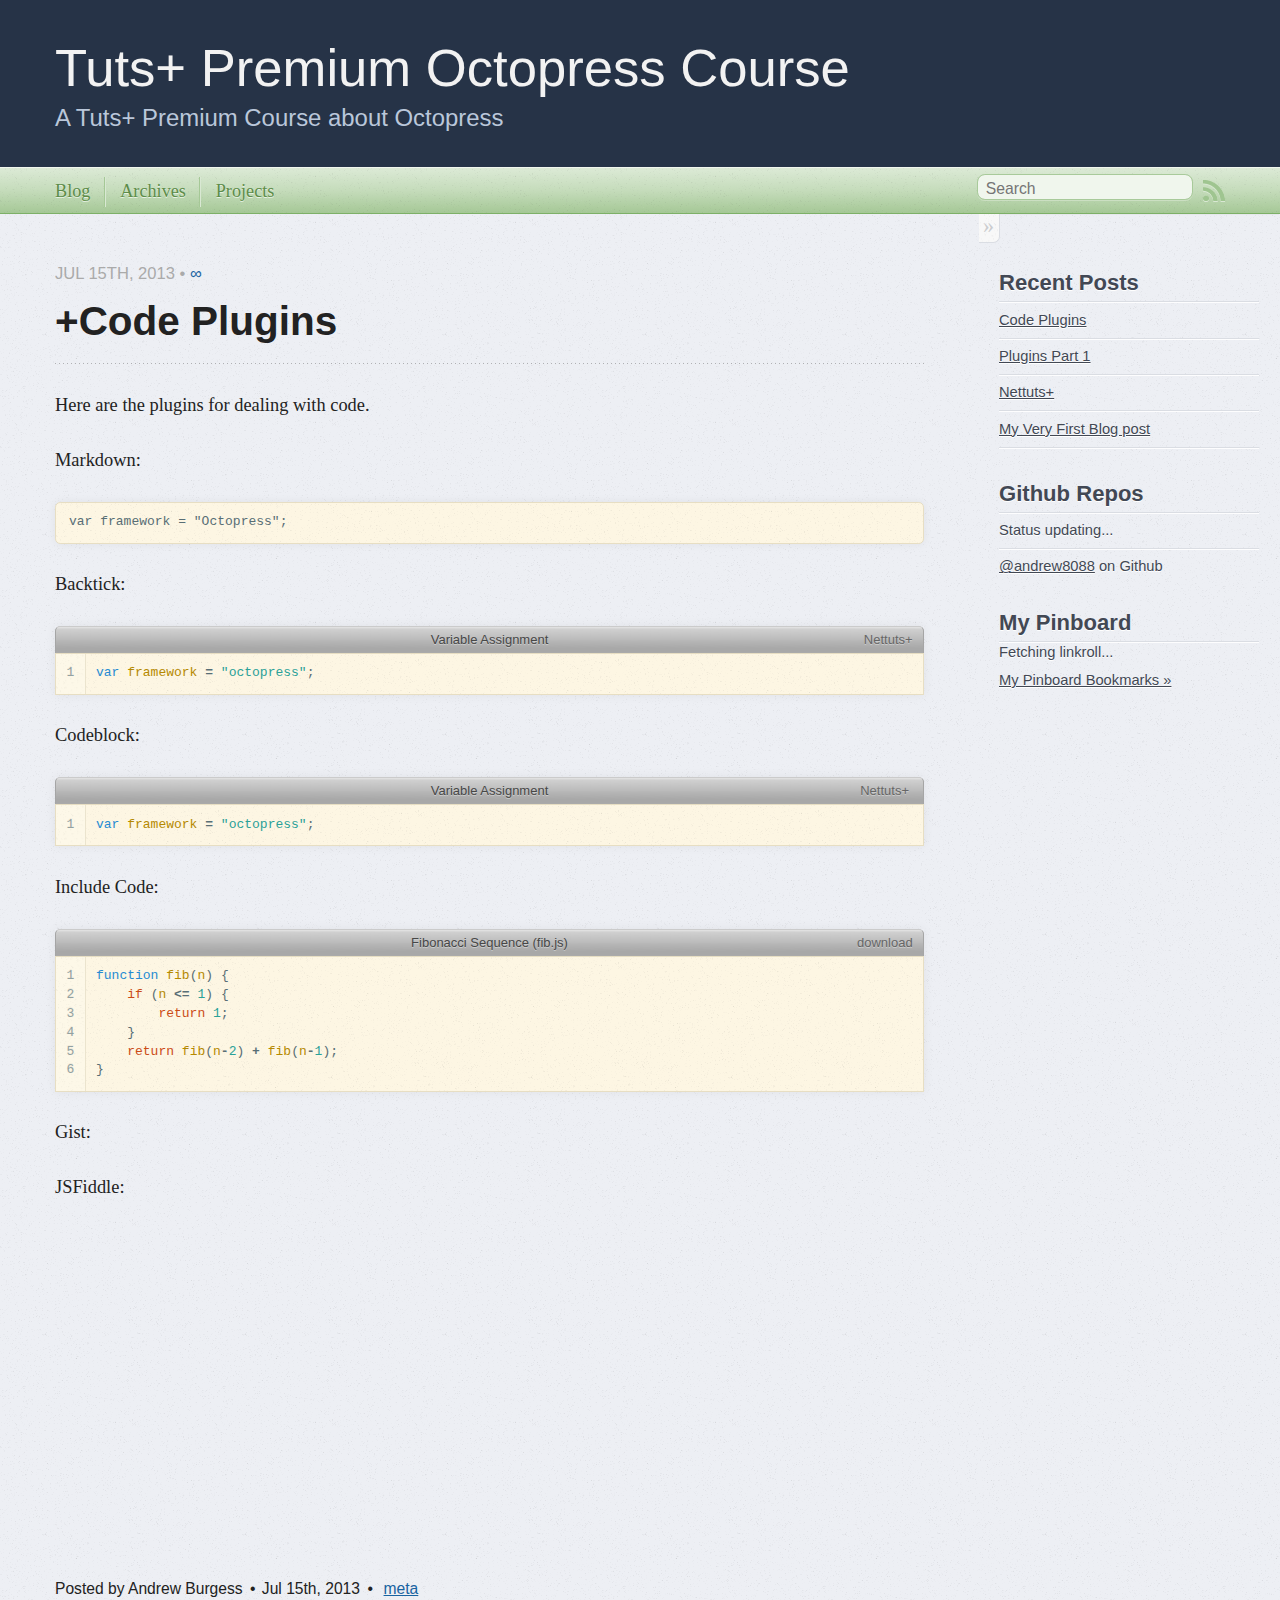
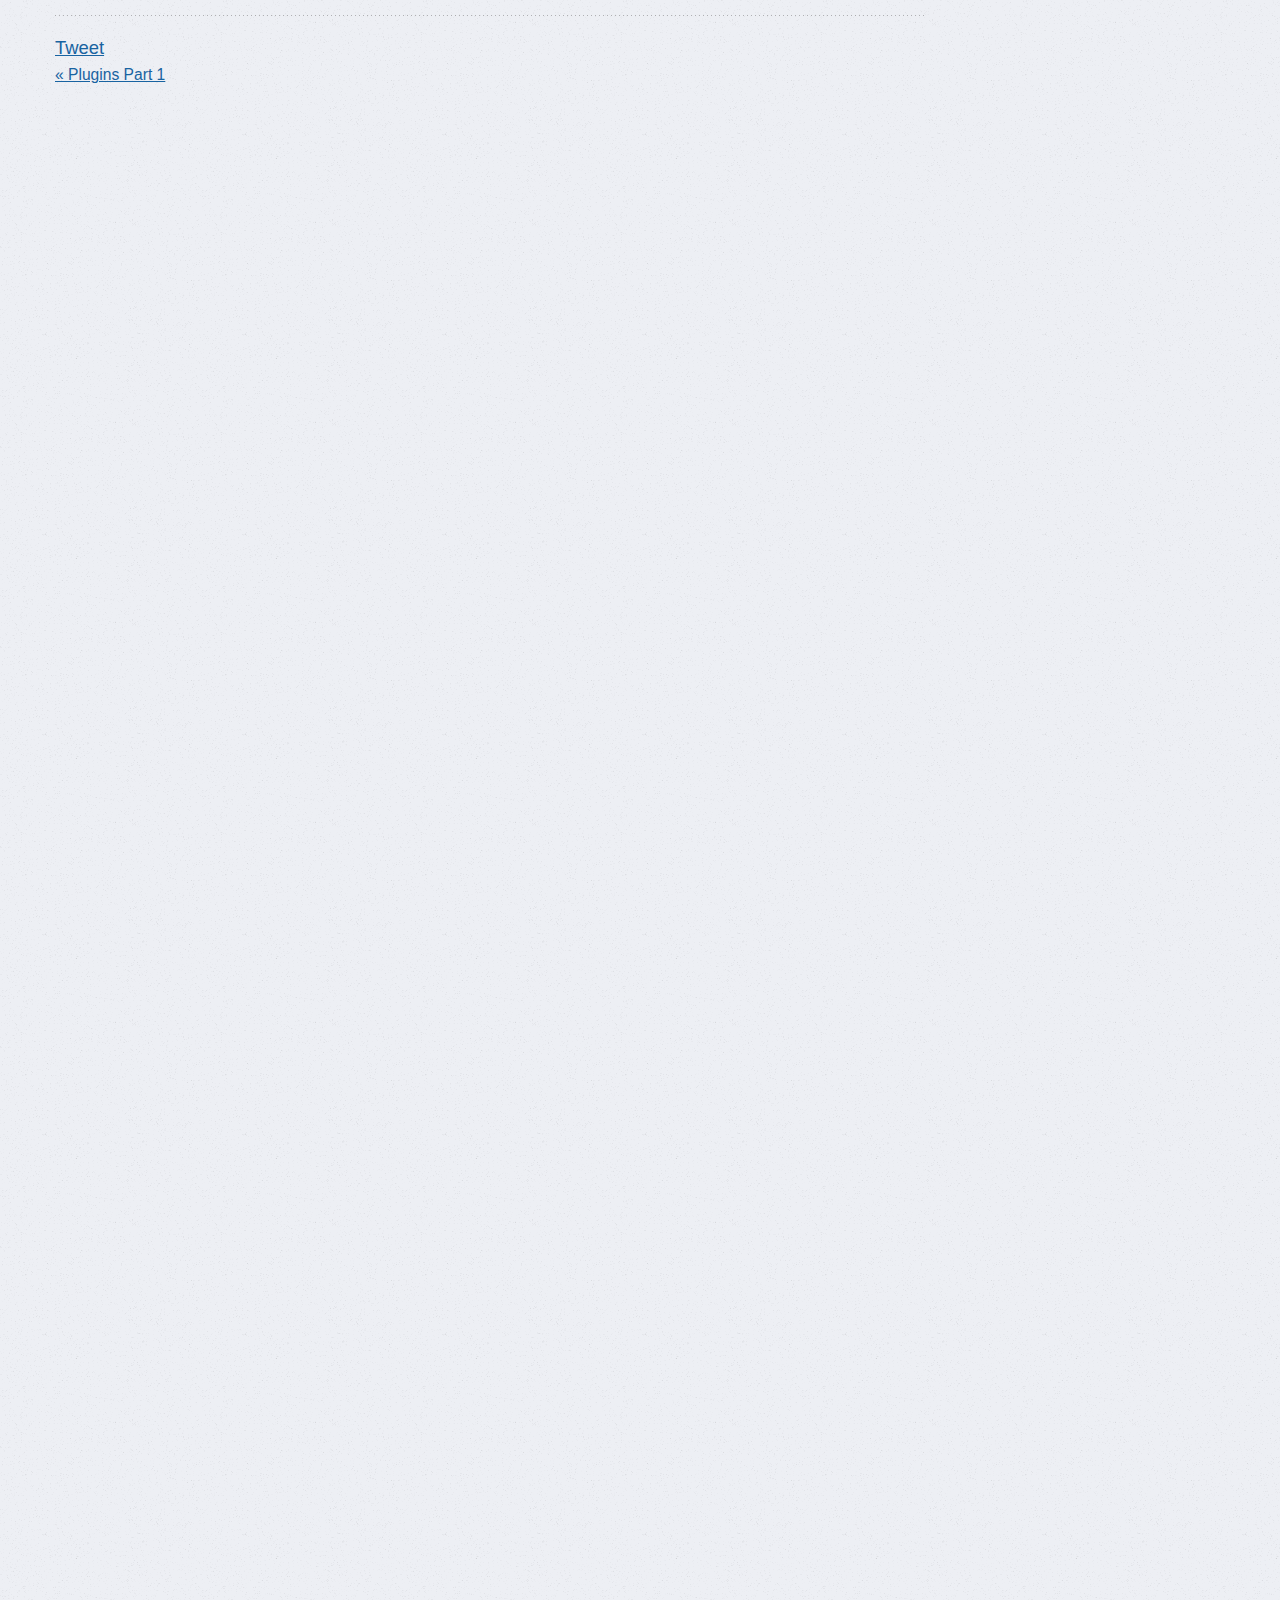
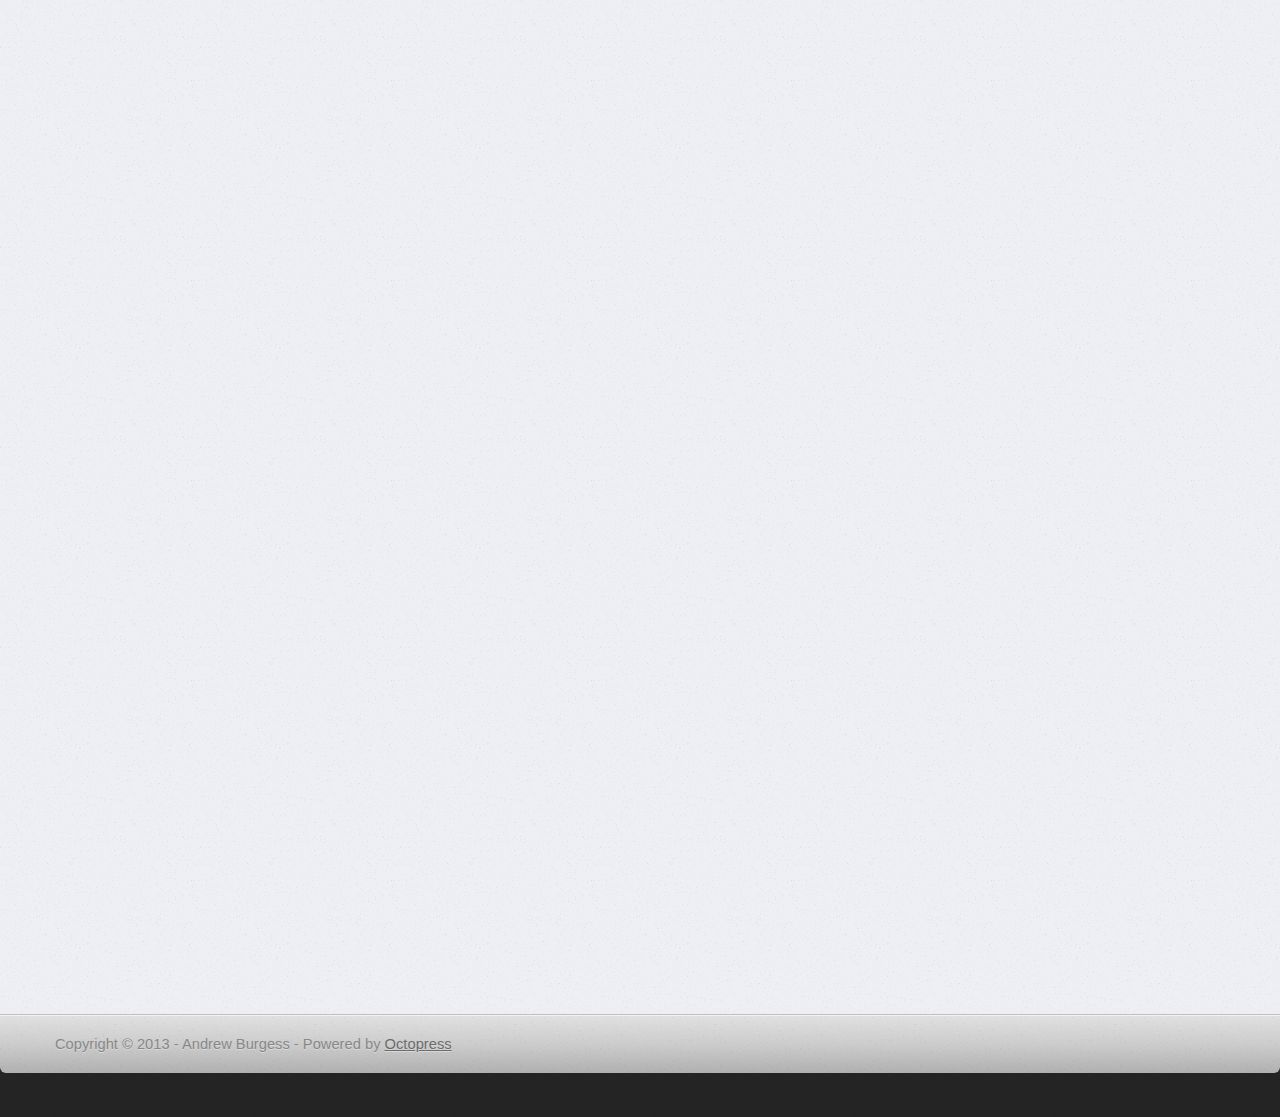
<file: 2013/07/code-plugins/index.html>
<!DOCTYPE html>
<!--[if IEMobile 7 ]><html class="no-js iem7"><![endif]-->
<!--[if lt IE 9]><html class="no-js lte-ie8"><![endif]-->
<!--[if (gt IE 8)|(gt IEMobile 7)|!(IEMobile)|!(IE)]><!--><html class="no-js" lang="en"><!--<![endif]-->
<head>
  <meta charset="utf-8">
  <title>Code Plugins - Tuts+ Premium Octopress Course</title>
  <meta name="author" content="Andrew Burgess">

  
  <meta name="description" content="Here are the plugins for dealing with code. Markdown: var framework = "Octopress"; Backtick: Variable AssignmentNettuts+1
var framework = &quot; &hellip;">
  

  <!-- http://t.co/dKP3o1e -->
  <meta name="HandheldFriendly" content="True">
  <meta name="MobileOptimized" content="320">
  <meta name="viewport" content="width=device-width, initial-scale=1">

  
  <link rel="canonical" href="http://andrew8088.github.io/2013/07/code-plugins">
  <link href="/favicon.png" rel="icon">
  <link href="/stylesheets/screen.css" media="screen, projection" rel="stylesheet" type="text/css">
  <script src="/javascripts/modernizr-2.0.js"></script>
  <script src="/javascripts/ender.js"></script>
  <script src="/javascripts/octopress.js" type="text/javascript"></script>
  <link href="/atom.xml" rel="alternate" title="Tuts+ Premium Octopress Course" type="application/atom+xml">
  <!--Fonts from Google"s Web font directory at http://google.com/webfonts -->
<link href="http://fonts.googleapis.com/css?family=PT+Serif:regular,italic,bold,bolditalic" rel="stylesheet" type="text/css">
<link href="http://fonts.googleapis.com/css?family=PT+Sans:regular,italic,bold,bolditalic" rel="stylesheet" type="text/css">

  

</head>

<body   >
  <header role="banner"><hgroup>
  <h1><a href="/">Tuts+ Premium Octopress Course</a></h1>
  
    <h2>A Tuts+ Premium Course about Octopress</h2>
  
</hgroup>

</header>
  <nav role="navigation"><ul class="subscription" data-subscription="rss">
  <li><a href="/atom.xml" rel="subscribe-rss" title="subscribe via RSS">RSS</a></li>
  
</ul>
  
<form action="http://google.com/search" method="get">
  <fieldset role="search">
    <input type="hidden" name="q" value="site:andrew8088.github.io" />
    <input class="search" type="text" name="q" results="0" placeholder="Search"/>
  </fieldset>
</form>
  
<ul class="main-navigation">
  <li><a href="/">Blog</a></li>
  <li><a href="/blog/archives">Archives</a></li>
  <li><a href="/projects">Projects</a></li>
</ul>

</nav>
  <div id="main">
    <div id="content">
      <div>










<article class="hentry" role="article" >
  
  <header>
    <h1 class="entry-title">

+Code Plugins

</h1>

    
      <p class="meta">
        








  


<time datetime="2013-07-15T15:03:00-04:00" pubdate data-updated="true">Jul 15<span>th</span>, 2013</time>
        
         &bull; <a rel="bookmark" href="/2013/07/code-plugins/">&infin;</a>
      </p>
    
  </header>



  <div class="entry-content"><p>Here are the plugins for dealing with code.</p>

<!-- more -->


<p>Markdown:</p>

<pre><code>var framework = "Octopress";
</code></pre>

<p>Backtick:</p>

<figure class='code'><figcaption><span>Variable Assignment</span><a href='http://net.tutsplus.com'>Nettuts+</a></figcaption><div class="highlight"><table><tr><td class="gutter"><pre class="line-numbers"><span class='line-number'>1</span>
</pre></td><td class='code'><pre><code class='js'><span class='line'><span class="kd">var</span> <span class="nx">framework</span> <span class="o">=</span> <span class="s2">&quot;octopress&quot;</span><span class="p">;</span>
</span></code></pre></td></tr></table></div></figure>


<p>Codeblock:</p>

<figure class='code'><figcaption><span>Variable Assignment</span><a href='http://net.tutsplus.com'>Nettuts+ </a></figcaption> <div class="highlight"><table><tr><td class="gutter"><pre class="line-numbers"><span class='line-number'>1</span>
</pre></td><td class='code'><pre><code class='js'><span class='line'><span class="kd">var</span> <span class="nx">framework</span> <span class="o">=</span> <span class="s2">&quot;octopress&quot;</span><span class="p">;</span>
</span></code></pre></td></tr></table></div></figure>


<p>Include Code:</p>

<figure class='code'><figcaption><span>Fibonacci Sequence  (fib.js)</span> <a href='/downloads/code/fib.js'>download</a></figcaption>
 <div class="highlight"><table><tr><td class="gutter"><pre class="line-numbers"><span class='line-number'>1</span>
<span class='line-number'>2</span>
<span class='line-number'>3</span>
<span class='line-number'>4</span>
<span class='line-number'>5</span>
<span class='line-number'>6</span>
</pre></td><td class='code'><pre><code class='js'><span class='line'><span class="kd">function</span> <span class="nx">fib</span><span class="p">(</span><span class="nx">n</span><span class="p">)</span> <span class="p">{</span>
</span><span class='line'>    <span class="k">if</span> <span class="p">(</span><span class="nx">n</span> <span class="o">&lt;=</span> <span class="mi">1</span><span class="p">)</span> <span class="p">{</span>
</span><span class='line'>        <span class="k">return</span> <span class="mi">1</span><span class="p">;</span>
</span><span class='line'>    <span class="p">}</span>
</span><span class='line'>    <span class="k">return</span> <span class="nx">fib</span><span class="p">(</span><span class="nx">n</span><span class="o">-</span><span class="mi">2</span><span class="p">)</span> <span class="o">+</span> <span class="nx">fib</span><span class="p">(</span><span class="nx">n</span><span class="o">-</span><span class="mi">1</span><span class="p">);</span>
</span><span class='line'><span class="p">}</span>
</span></code></pre></td></tr></table></div></figure>


<p>Gist:</p>

<div><script src='https://gist.github.com/4369904.js'></script>
<noscript><pre><code></code></pre></noscript></div>


<p>JSFiddle:</p>

<iframe style="width: 100%; height: 300px" src="http://jsfiddle.net/fATe6/embedded/html,js/presentation/"></iframe>

</div>


  <footer>
    <p class="meta">
      
  

<span class="byline author vcard">Posted by <span class="fn">Andrew Burgess</span></span>

      








  


<time datetime="2013-07-15T15:03:00-04:00" pubdate data-updated="true">Jul 15<span>th</span>, 2013</time>
      

<span class="categories">
  
    <a class='category' href='/categories/meta/'>meta</a>
  
</span>


    </p>
    
      <div class="sharing">
  
  <a href="http://twitter.com/share" class="twitter-share-button" data-url="http://andrew8088.github.io/2013/07/code-plugins/" data-via="" data-counturl="http://andrew8088.github.io/2013/07/code-plugins/" >Tweet</a>
  
  
  
</div>

    
    <p class="meta">
      
        <a class="basic-alignment left" href="/2013/07/plugins/" title="Previous Post: Plugins Part 1">&laquo; Plugins Part 1</a>
      
      
    </p>
  </footer>
</article>

</div>

<aside class="sidebar">
  
    <section>
  <h1>Recent Posts</h1>
  <ul id="recent_posts">
    
      <li class="post">
        <a href="/2013/07/code-plugins/">Code Plugins</a>
      </li>
    
      <li class="post">
        <a href="/2013/07/plugins/">Plugins Part 1</a>
      </li>
    
      <li class="post">
        <a href="/2013/07/nettuts-plus/">Nettuts+</a>
      </li>
    
      <li class="post">
        <a href="/2013/07/my-very-first-blog-post/">My Very First Blog post</a>
      </li>
    
  </ul>
</section>

<section>
  <h1>Github Repos</h1>
  <ul id="gh_repos">
    <li class="loading">Status updating...</li>
  </ul>
  
  <a href="https://github.com/andrew8088">@andrew8088</a> on Github
  
  <script type="text/javascript">
    $.domReady(function(){
        if (!window.jXHR){
            var jxhr = document.createElement('script');
            jxhr.type = 'text/javascript';
            jxhr.src = '/javascripts/libs/jXHR.js';
            var s = document.getElementsByTagName('script')[0];
            s.parentNode.insertBefore(jxhr, s);
        }

        github.showRepos({
            user: 'andrew8088',
            count: 2,
            skip_forks: true,
            target: '#gh_repos'
        });
    });
  </script>
  <script src="/javascripts/github.js" type="text/javascript"> </script>
</section>


<section>
  <h1>My Pinboard</h1>
  <ul id="pinboard_linkroll">Fetching linkroll...</ul>
  <p><a href="http://pinboard.in/u:andrew8088">My Pinboard Bookmarks &raquo;</a></p>
</section>
<script type="text/javascript">
  var linkroll = 'pinboard_linkroll'; //id target for pinboard list
  var pinboard_user = "andrew8088"; //id target for pinboard list
  var pinboard_count = 3; //id target for pinboard list
  (function(){
    var pinboardInit = document.createElement('script');
    pinboardInit.type = 'text/javascript';
    pinboardInit.async = true;
    pinboardInit.src = '/javascripts/pinboard.js';
    document.getElementsByTagName('head')[0].appendChild(pinboardInit);
  })();
</script>




  
</aside>



    </div>
  </div>
  <footer role="contentinfo"><p>
  Copyright &copy; 2013 - Andrew Burgess -
  <span class="credit">Powered by <a href="http://octopress.org">Octopress</a></span>
</p>

</footer>
  







  <script type="text/javascript">
    (function(){
      var twitterWidgets = document.createElement('script');
      twitterWidgets.type = 'text/javascript';
      twitterWidgets.async = true;
      twitterWidgets.src = 'http://platform.twitter.com/widgets.js';
      document.getElementsByTagName('head')[0].appendChild(twitterWidgets);
    })();
  </script>





</body>
</html>
</file>
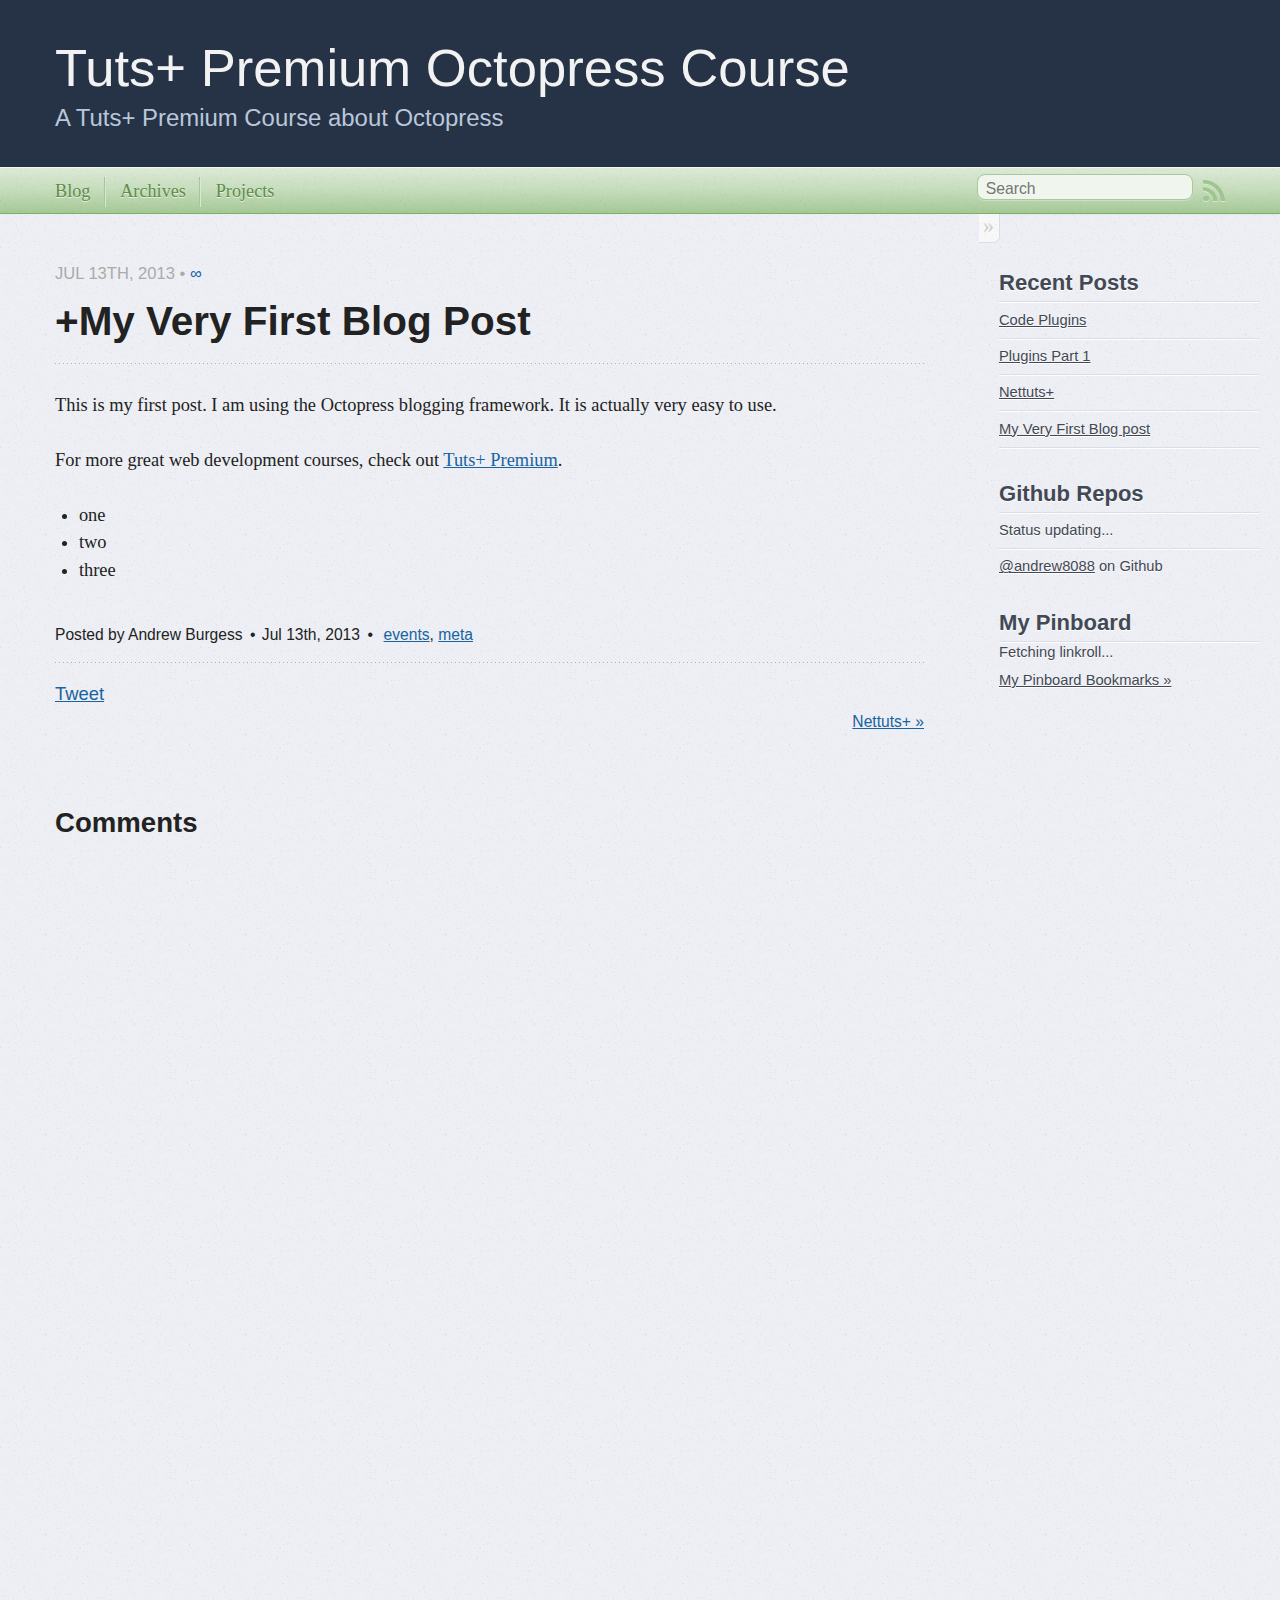
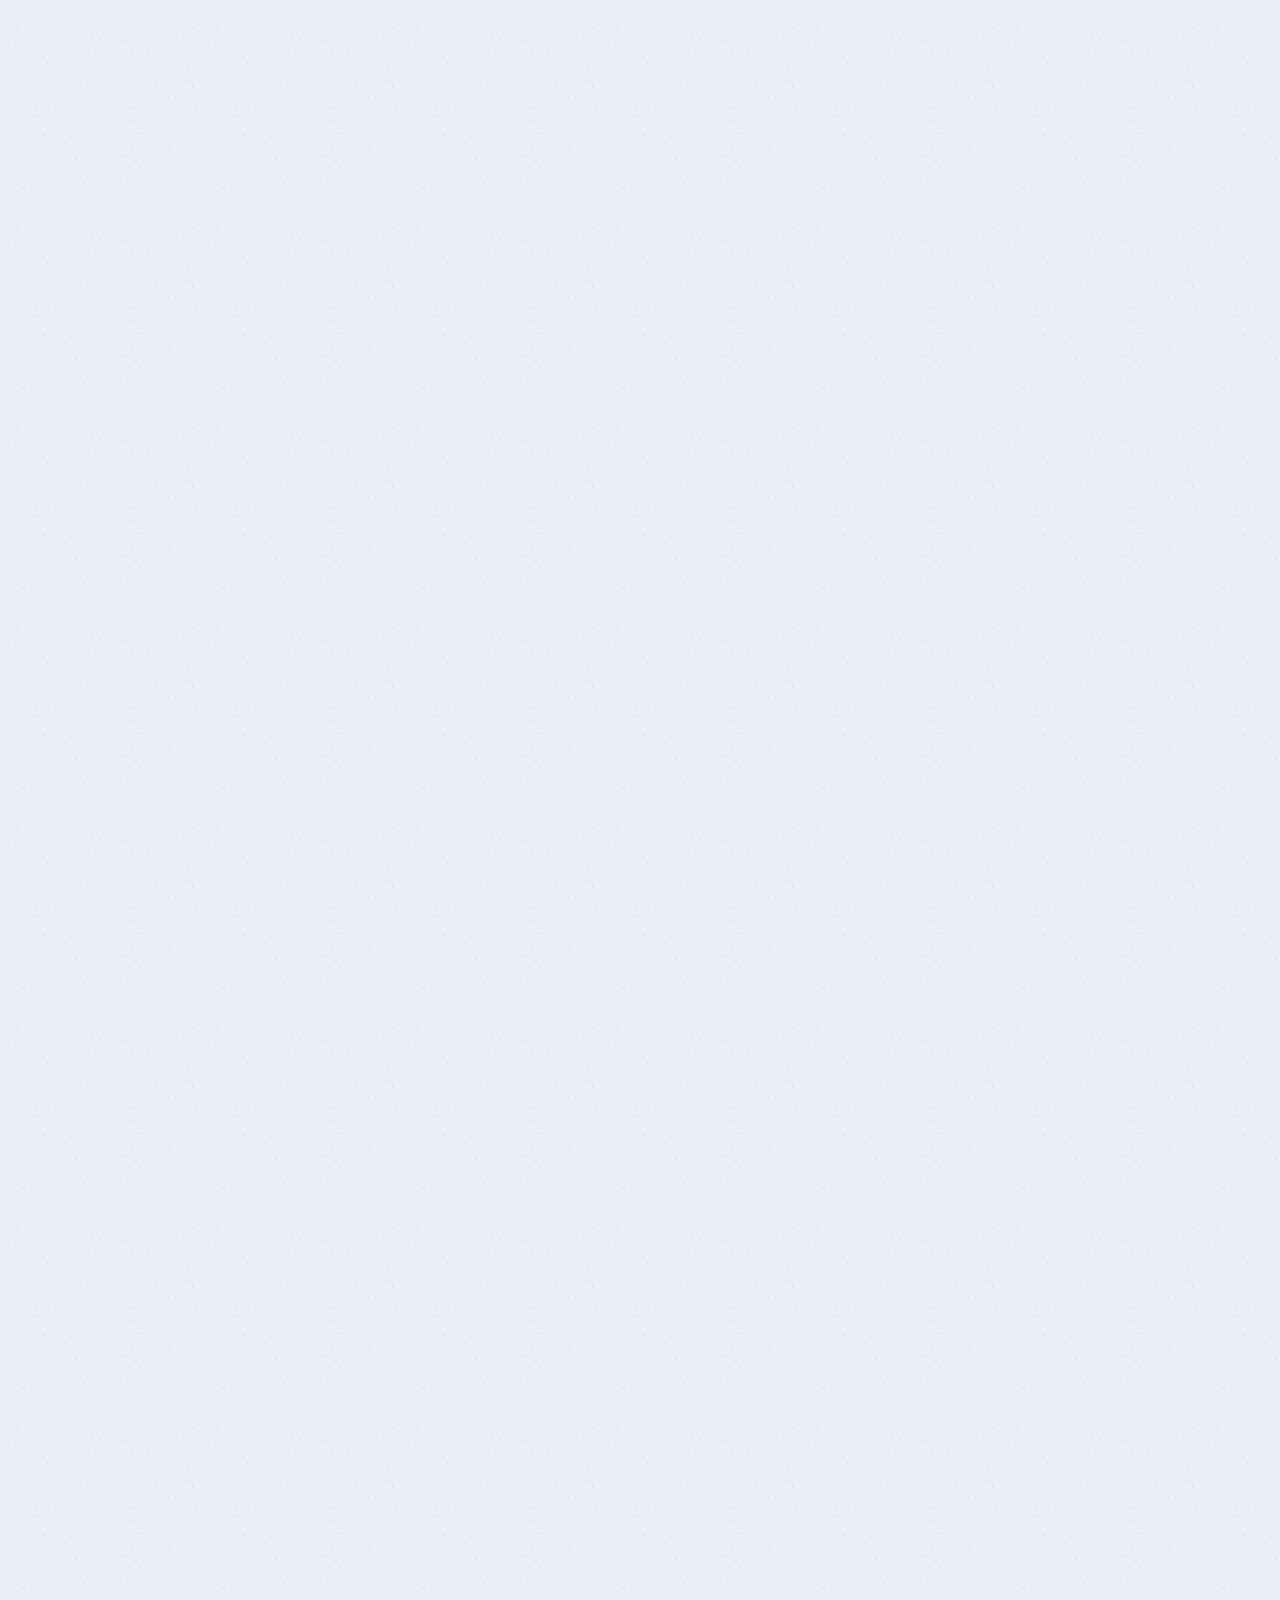
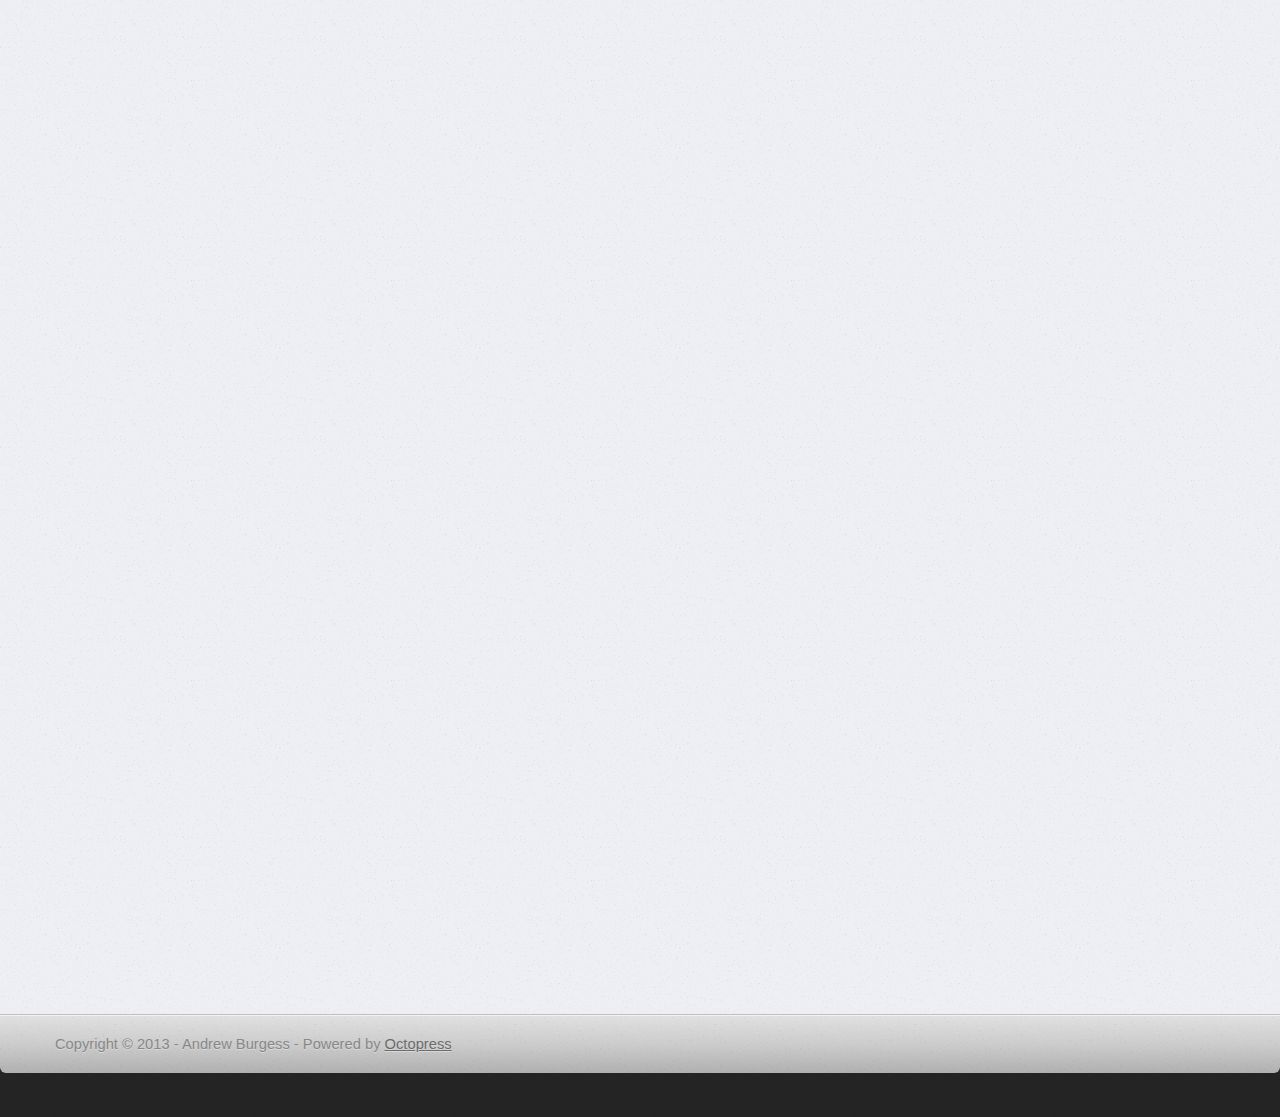
<file: 2013/07/my-very-first-blog-post/index.html>
<!DOCTYPE html>
<!--[if IEMobile 7 ]><html class="no-js iem7"><![endif]-->
<!--[if lt IE 9]><html class="no-js lte-ie8"><![endif]-->
<!--[if (gt IE 8)|(gt IEMobile 7)|!(IEMobile)|!(IE)]><!--><html class="no-js" lang="en"><!--<![endif]-->
<head>
  <meta charset="utf-8">
  <title>My Very First Blog post - Tuts+ Premium Octopress Course</title>
  <meta name="author" content="Andrew Burgess">

  
  <meta name="description" content="This is my first post. I am using the Octopress blogging framework. It
is actually very easy to use. For more great web development courses, check &hellip;">
  

  <!-- http://t.co/dKP3o1e -->
  <meta name="HandheldFriendly" content="True">
  <meta name="MobileOptimized" content="320">
  <meta name="viewport" content="width=device-width, initial-scale=1">

  
  <link rel="canonical" href="http://andrew8088.github.io/2013/07/my-very-first-blog-post">
  <link href="/favicon.png" rel="icon">
  <link href="/stylesheets/screen.css" media="screen, projection" rel="stylesheet" type="text/css">
  <script src="/javascripts/modernizr-2.0.js"></script>
  <script src="/javascripts/ender.js"></script>
  <script src="/javascripts/octopress.js" type="text/javascript"></script>
  <link href="/atom.xml" rel="alternate" title="Tuts+ Premium Octopress Course" type="application/atom+xml">
  <!--Fonts from Google"s Web font directory at http://google.com/webfonts -->
<link href="http://fonts.googleapis.com/css?family=PT+Serif:regular,italic,bold,bolditalic" rel="stylesheet" type="text/css">
<link href="http://fonts.googleapis.com/css?family=PT+Sans:regular,italic,bold,bolditalic" rel="stylesheet" type="text/css">

  

</head>

<body   >
  <header role="banner"><hgroup>
  <h1><a href="/">Tuts+ Premium Octopress Course</a></h1>
  
    <h2>A Tuts+ Premium Course about Octopress</h2>
  
</hgroup>

</header>
  <nav role="navigation"><ul class="subscription" data-subscription="rss">
  <li><a href="/atom.xml" rel="subscribe-rss" title="subscribe via RSS">RSS</a></li>
  
</ul>
  
<form action="http://google.com/search" method="get">
  <fieldset role="search">
    <input type="hidden" name="q" value="site:andrew8088.github.io" />
    <input class="search" type="text" name="q" results="0" placeholder="Search"/>
  </fieldset>
</form>
  
<ul class="main-navigation">
  <li><a href="/">Blog</a></li>
  <li><a href="/blog/archives">Archives</a></li>
  <li><a href="/projects">Projects</a></li>
</ul>

</nav>
  <div id="main">
    <div id="content">
      <div>










<article class="hentry" role="article" >
  
  <header>
    <h1 class="entry-title">

+My Very First Blog Post

</h1>

    
      <p class="meta">
        








  


<time datetime="2013-07-13T10:51:00-04:00" pubdate data-updated="true">Jul 13<span>th</span>, 2013</time>
        
         &bull; <a rel="bookmark" href="/2013/07/my-very-first-blog-post/">&infin;</a>
      </p>
    
  </header>



  <div class="entry-content"><p>This is my first post. I am using the Octopress blogging framework. It
is actually very easy to use.</p>

<p>For more great web development courses, check out <a href="http://tutsplus.com">Tuts+ Premium</a>.</p>

<ul>
<li>one</li>
<li>two</li>
<li>three</li>
</ul>

</div>


  <footer>
    <p class="meta">
      
  

<span class="byline author vcard">Posted by <span class="fn">Andrew Burgess</span></span>

      








  


<time datetime="2013-07-13T10:51:00-04:00" pubdate data-updated="true">Jul 13<span>th</span>, 2013</time>
      

<span class="categories">
  
    <a class='category' href='/categories/events/'>events</a>, <a class='category' href='/categories/meta/'>meta</a>
  
</span>


    </p>
    
      <div class="sharing">
  
  <a href="http://twitter.com/share" class="twitter-share-button" data-url="http://andrew8088.github.io/2013/07/my-very-first-blog-post/" data-via="" data-counturl="http://andrew8088.github.io/2013/07/my-very-first-blog-post/" >Tweet</a>
  
  
  
</div>

    
    <p class="meta">
      
      
        <a class="basic-alignment right" href="/2013/07/nettuts-plus/" title="next Post: Nettuts+">Nettuts+ &raquo;</a>
      
    </p>
  </footer>
</article>

  <section>
    <h1>Comments</h1>
    <div id="disqus_thread" aria-live="polite"><noscript>Please enable JavaScript to view the <a href="http://disqus.com/?ref_noscript">comments powered by Disqus.</a></noscript>
</div>
  </section>

</div>

<aside class="sidebar">
  
    <section>
  <h1>Recent Posts</h1>
  <ul id="recent_posts">
    
      <li class="post">
        <a href="/2013/07/code-plugins/">Code Plugins</a>
      </li>
    
      <li class="post">
        <a href="/2013/07/plugins/">Plugins Part 1</a>
      </li>
    
      <li class="post">
        <a href="/2013/07/nettuts-plus/">Nettuts+</a>
      </li>
    
      <li class="post">
        <a href="/2013/07/my-very-first-blog-post/">My Very First Blog post</a>
      </li>
    
  </ul>
</section>

<section>
  <h1>Github Repos</h1>
  <ul id="gh_repos">
    <li class="loading">Status updating...</li>
  </ul>
  
  <a href="https://github.com/andrew8088">@andrew8088</a> on Github
  
  <script type="text/javascript">
    $.domReady(function(){
        if (!window.jXHR){
            var jxhr = document.createElement('script');
            jxhr.type = 'text/javascript';
            jxhr.src = '/javascripts/libs/jXHR.js';
            var s = document.getElementsByTagName('script')[0];
            s.parentNode.insertBefore(jxhr, s);
        }

        github.showRepos({
            user: 'andrew8088',
            count: 2,
            skip_forks: true,
            target: '#gh_repos'
        });
    });
  </script>
  <script src="/javascripts/github.js" type="text/javascript"> </script>
</section>


<section>
  <h1>My Pinboard</h1>
  <ul id="pinboard_linkroll">Fetching linkroll...</ul>
  <p><a href="http://pinboard.in/u:andrew8088">My Pinboard Bookmarks &raquo;</a></p>
</section>
<script type="text/javascript">
  var linkroll = 'pinboard_linkroll'; //id target for pinboard list
  var pinboard_user = "andrew8088"; //id target for pinboard list
  var pinboard_count = 3; //id target for pinboard list
  (function(){
    var pinboardInit = document.createElement('script');
    pinboardInit.type = 'text/javascript';
    pinboardInit.async = true;
    pinboardInit.src = '/javascripts/pinboard.js';
    document.getElementsByTagName('head')[0].appendChild(pinboardInit);
  })();
</script>




  
</aside>



    </div>
  </div>
  <footer role="contentinfo"><p>
  Copyright &copy; 2013 - Andrew Burgess -
  <span class="credit">Powered by <a href="http://octopress.org">Octopress</a></span>
</p>

</footer>
  

<script type="text/javascript">
      var disqus_shortname = 'tutsoctopresscourse';
      
        
        // var disqus_developer = 1;
        var disqus_identifier = 'http://andrew8088.github.io/2013/07/my-very-first-blog-post/';
        var disqus_url = 'http://andrew8088.github.io/2013/07/my-very-first-blog-post/';
        var disqus_script = 'embed.js';
      
    (function () {
      var dsq = document.createElement('script'); dsq.type = 'text/javascript'; dsq.async = true;
      dsq.src = 'http://' + disqus_shortname + '.disqus.com/' + disqus_script;
      (document.getElementsByTagName('head')[0] || document.getElementsByTagName('body')[0]).appendChild(dsq);
    }());
</script>







  <script type="text/javascript">
    (function(){
      var twitterWidgets = document.createElement('script');
      twitterWidgets.type = 'text/javascript';
      twitterWidgets.async = true;
      twitterWidgets.src = 'http://platform.twitter.com/widgets.js';
      document.getElementsByTagName('head')[0].appendChild(twitterWidgets);
    })();
  </script>





</body>
</html>
</file>
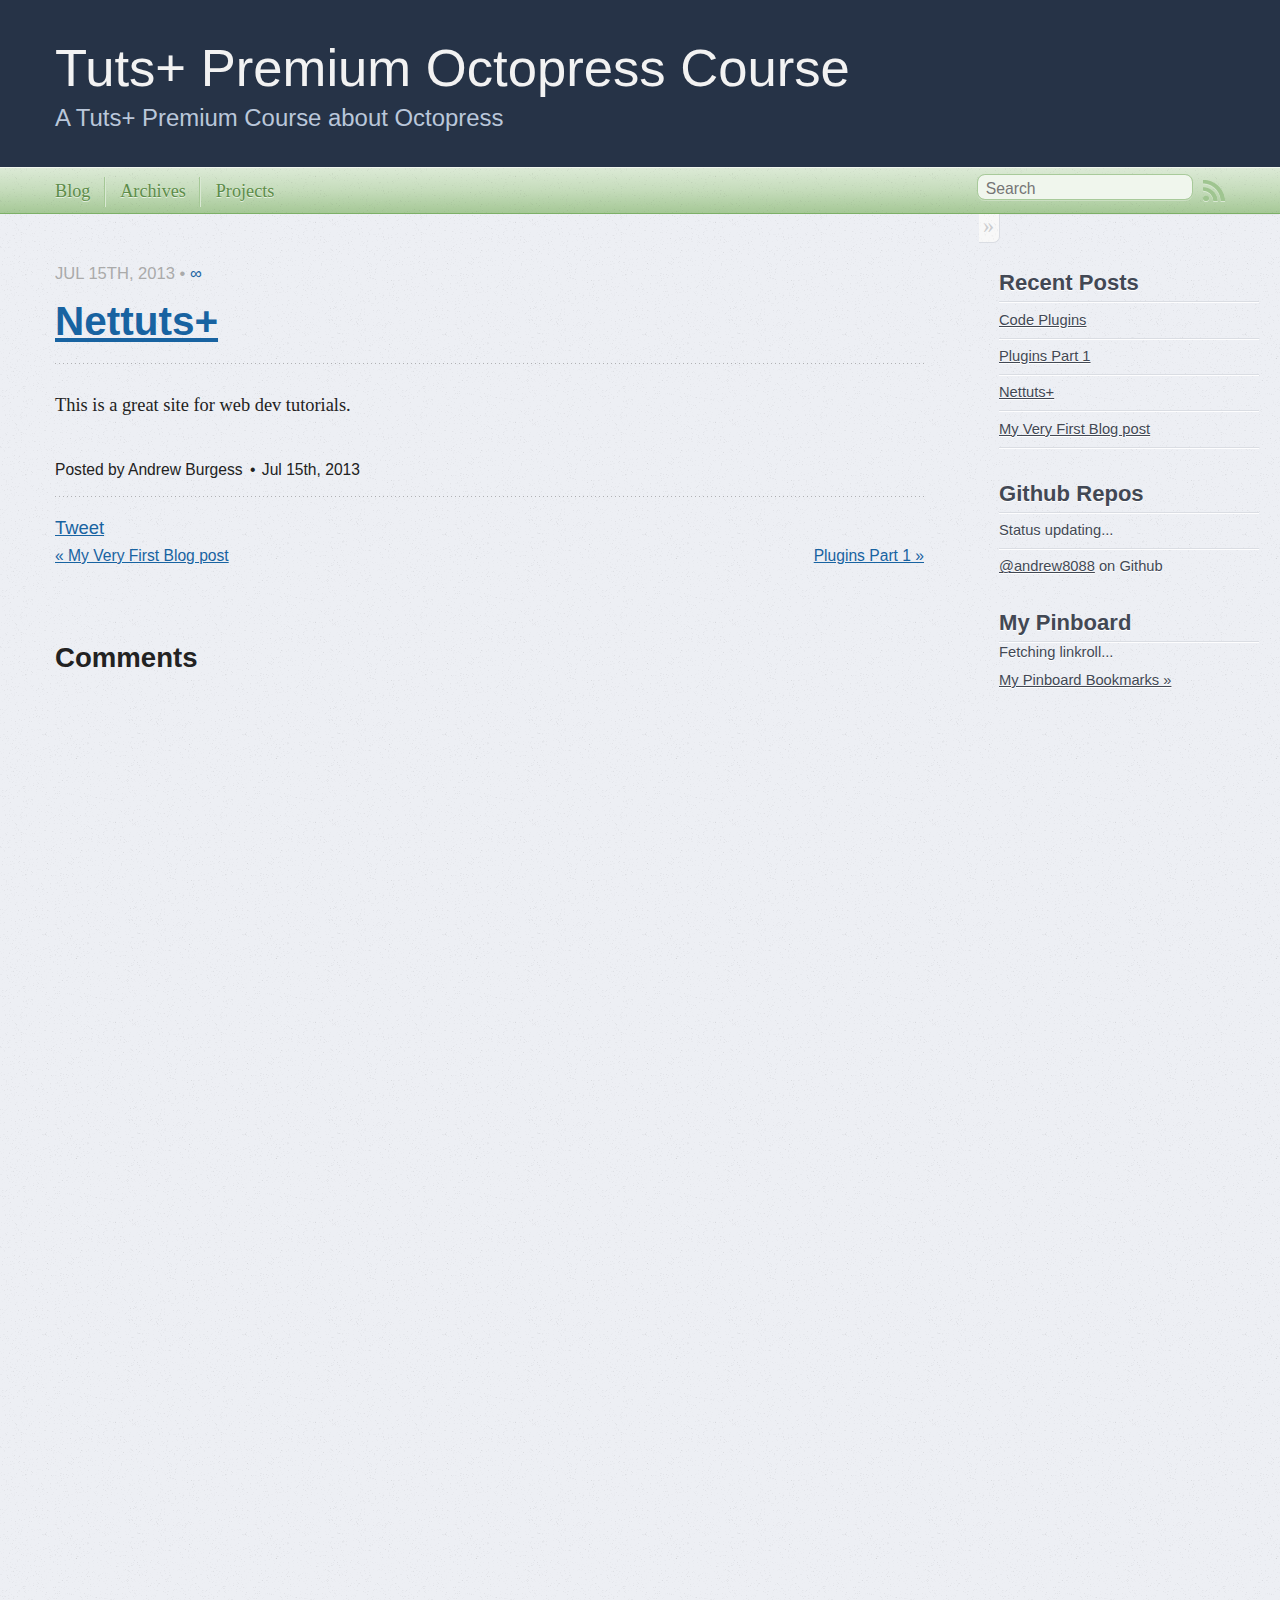
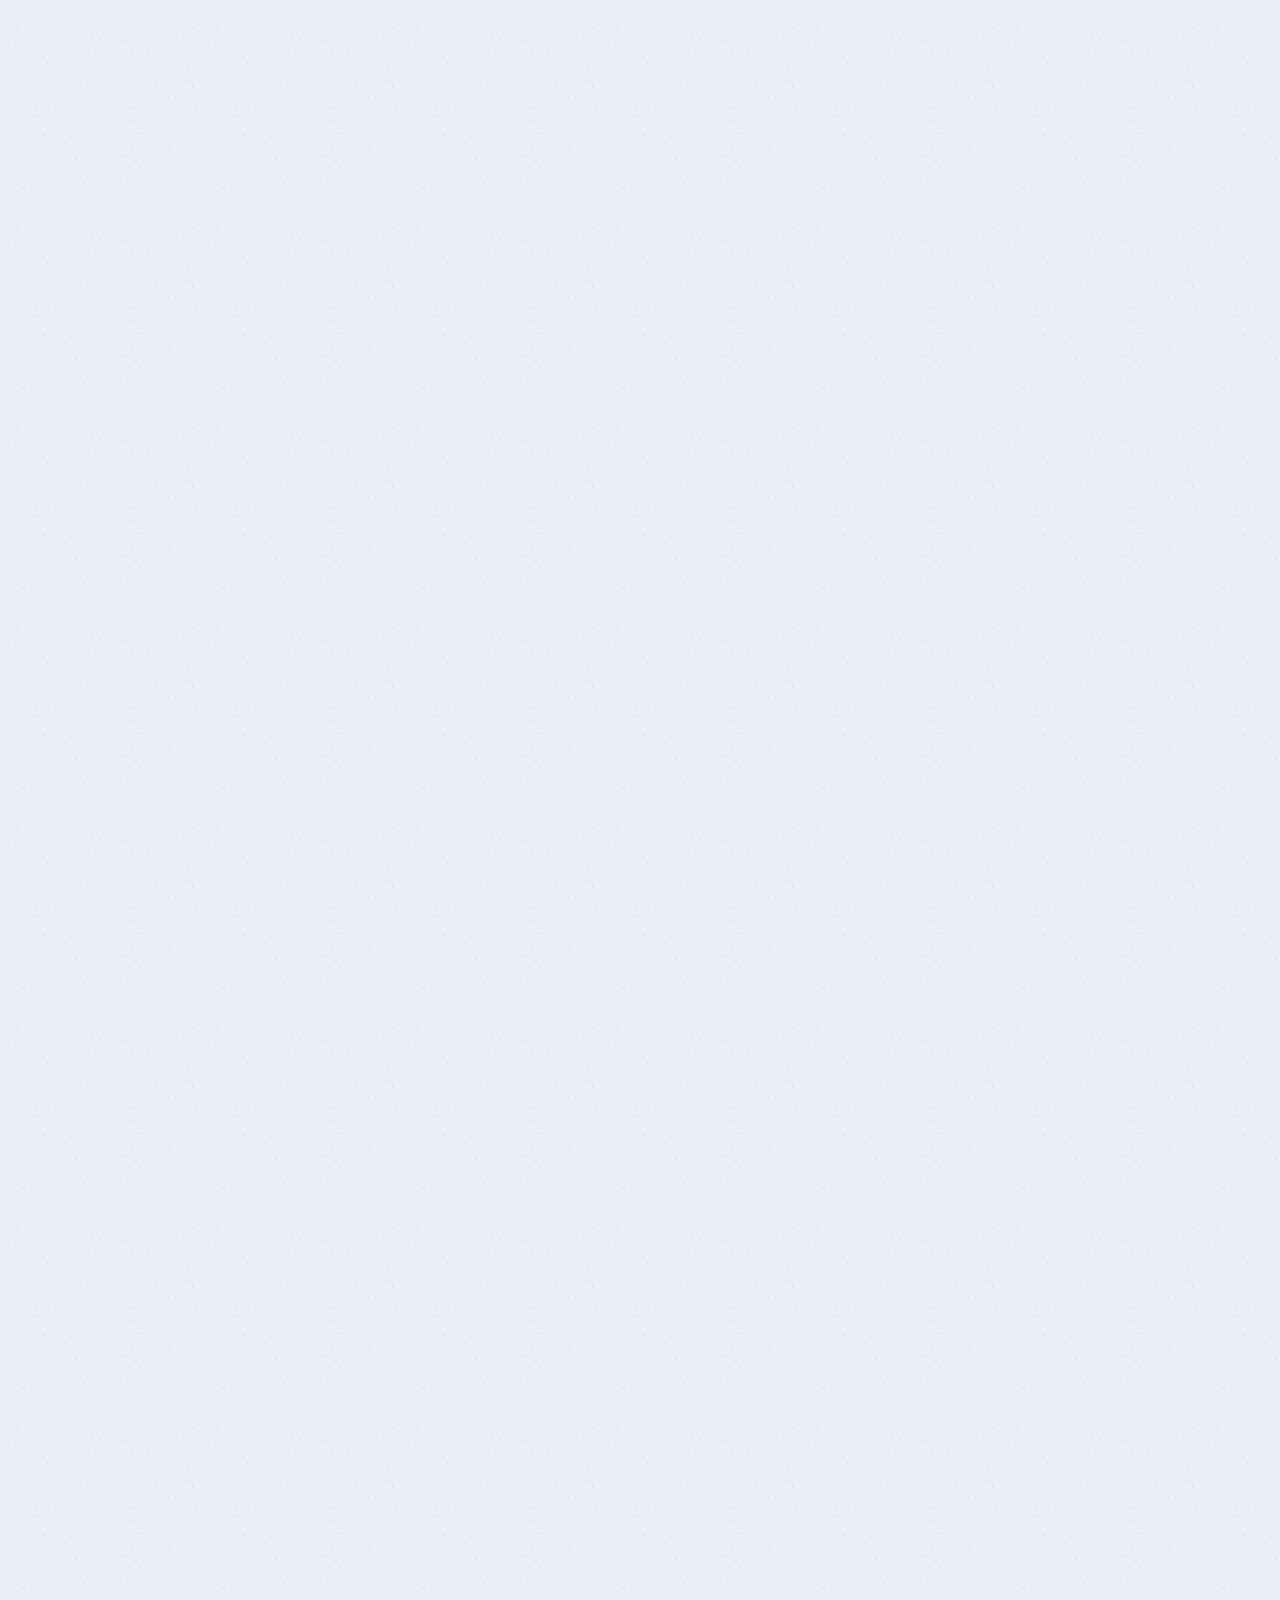
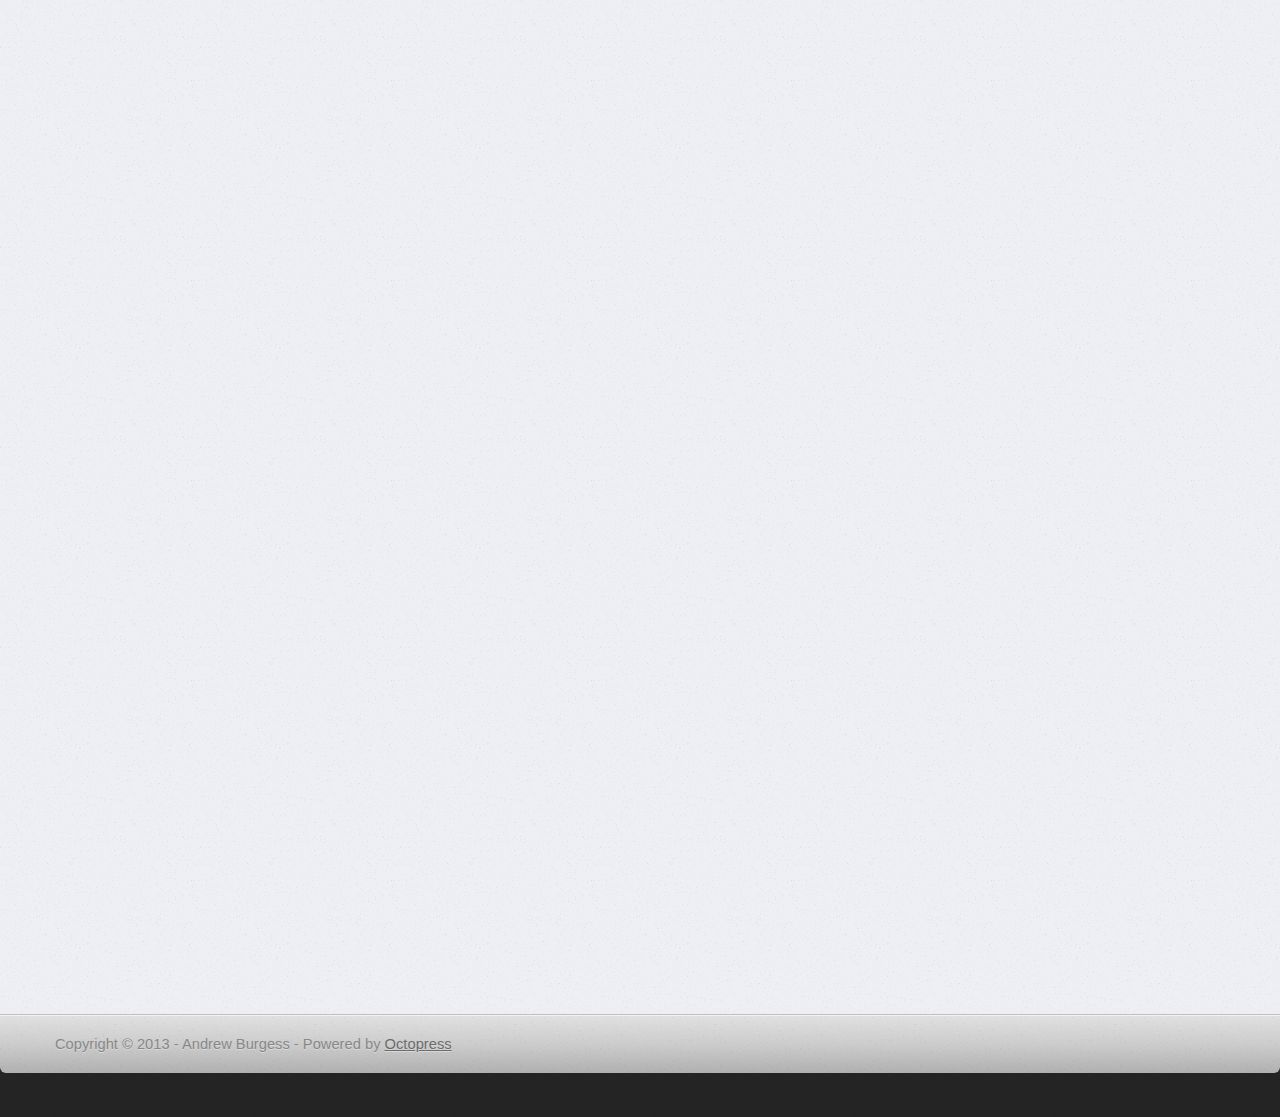
<file: 2013/07/nettuts-plus/index.html>
<!DOCTYPE html>
<!--[if IEMobile 7 ]><html class="no-js iem7"><![endif]-->
<!--[if lt IE 9]><html class="no-js lte-ie8"><![endif]-->
<!--[if (gt IE 8)|(gt IEMobile 7)|!(IEMobile)|!(IE)]><!--><html class="no-js" lang="en"><!--<![endif]-->
<head>
  <meta charset="utf-8">
  <title>Nettuts+ - Tuts+ Premium Octopress Course</title>
  <meta name="author" content="Andrew Burgess">

  
  <meta name="description" content="This is a great site for web dev tutorials.
">
  

  <!-- http://t.co/dKP3o1e -->
  <meta name="HandheldFriendly" content="True">
  <meta name="MobileOptimized" content="320">
  <meta name="viewport" content="width=device-width, initial-scale=1">

  
  <link rel="canonical" href="http://andrew8088.github.io/2013/07/nettuts-plus">
  <link href="/favicon.png" rel="icon">
  <link href="/stylesheets/screen.css" media="screen, projection" rel="stylesheet" type="text/css">
  <script src="/javascripts/modernizr-2.0.js"></script>
  <script src="/javascripts/ender.js"></script>
  <script src="/javascripts/octopress.js" type="text/javascript"></script>
  <link href="/atom.xml" rel="alternate" title="Tuts+ Premium Octopress Course" type="application/atom+xml">
  <!--Fonts from Google"s Web font directory at http://google.com/webfonts -->
<link href="http://fonts.googleapis.com/css?family=PT+Serif:regular,italic,bold,bolditalic" rel="stylesheet" type="text/css">
<link href="http://fonts.googleapis.com/css?family=PT+Sans:regular,italic,bold,bolditalic" rel="stylesheet" type="text/css">

  

</head>

<body   >
  <header role="banner"><hgroup>
  <h1><a href="/">Tuts+ Premium Octopress Course</a></h1>
  
    <h2>A Tuts+ Premium Course about Octopress</h2>
  
</hgroup>

</header>
  <nav role="navigation"><ul class="subscription" data-subscription="rss">
  <li><a href="/atom.xml" rel="subscribe-rss" title="subscribe via RSS">RSS</a></li>
  
</ul>
  
<form action="http://google.com/search" method="get">
  <fieldset role="search">
    <input type="hidden" name="q" value="site:andrew8088.github.io" />
    <input class="search" type="text" name="q" results="0" placeholder="Search"/>
  </fieldset>
</form>
  
<ul class="main-navigation">
  <li><a href="/">Blog</a></li>
  <li><a href="/blog/archives">Archives</a></li>
  <li><a href="/projects">Projects</a></li>
</ul>

</nav>
  <div id="main">
    <div id="content">
      <div>




  







<article class="hentry" role="article" data-linklog>
  
  <header>
    <h1 class="entry-title">

<a href="http://net.tutsplus.com">Nettuts+</a>

</h1>

    
      <p class="meta">
        








  


<time datetime="2013-07-15T13:27:00-04:00" pubdate data-updated="true">Jul 15<span>th</span>, 2013</time>
        
         &bull; <a rel="bookmark" href="/2013/07/nettuts-plus/">&infin;</a>
      </p>
    
  </header>



  <div class="entry-content"><p>This is a great site for web dev tutorials.</p>
</div>


  <footer>
    <p class="meta">
      
  

<span class="byline author vcard">Posted by <span class="fn">Andrew Burgess</span></span>

      








  


<time datetime="2013-07-15T13:27:00-04:00" pubdate data-updated="true">Jul 15<span>th</span>, 2013</time>
      


    </p>
    
      <div class="sharing">
  
  <a href="http://twitter.com/share" class="twitter-share-button" data-url="http://andrew8088.github.io/2013/07/nettuts-plus/" data-via="" data-counturl="http://andrew8088.github.io/2013/07/nettuts-plus/" >Tweet</a>
  
  
  
</div>

    
    <p class="meta">
      
        <a class="basic-alignment left" href="/2013/07/my-very-first-blog-post/" title="Previous Post: My Very First Blog post">&laquo; My Very First Blog post</a>
      
      
        <a class="basic-alignment right" href="/2013/07/plugins/" title="next Post: Plugins Part 1">Plugins Part 1 &raquo;</a>
      
    </p>
  </footer>
</article>

  <section>
    <h1>Comments</h1>
    <div id="disqus_thread" aria-live="polite"><noscript>Please enable JavaScript to view the <a href="http://disqus.com/?ref_noscript">comments powered by Disqus.</a></noscript>
</div>
  </section>

</div>

<aside class="sidebar">
  
    <section>
  <h1>Recent Posts</h1>
  <ul id="recent_posts">
    
      <li class="post">
        <a href="/2013/07/code-plugins/">Code Plugins</a>
      </li>
    
      <li class="post">
        <a href="/2013/07/plugins/">Plugins Part 1</a>
      </li>
    
      <li class="post">
        <a href="/2013/07/nettuts-plus/">Nettuts+</a>
      </li>
    
      <li class="post">
        <a href="/2013/07/my-very-first-blog-post/">My Very First Blog post</a>
      </li>
    
  </ul>
</section>

<section>
  <h1>Github Repos</h1>
  <ul id="gh_repos">
    <li class="loading">Status updating...</li>
  </ul>
  
  <a href="https://github.com/andrew8088">@andrew8088</a> on Github
  
  <script type="text/javascript">
    $.domReady(function(){
        if (!window.jXHR){
            var jxhr = document.createElement('script');
            jxhr.type = 'text/javascript';
            jxhr.src = '/javascripts/libs/jXHR.js';
            var s = document.getElementsByTagName('script')[0];
            s.parentNode.insertBefore(jxhr, s);
        }

        github.showRepos({
            user: 'andrew8088',
            count: 2,
            skip_forks: true,
            target: '#gh_repos'
        });
    });
  </script>
  <script src="/javascripts/github.js" type="text/javascript"> </script>
</section>


<section>
  <h1>My Pinboard</h1>
  <ul id="pinboard_linkroll">Fetching linkroll...</ul>
  <p><a href="http://pinboard.in/u:andrew8088">My Pinboard Bookmarks &raquo;</a></p>
</section>
<script type="text/javascript">
  var linkroll = 'pinboard_linkroll'; //id target for pinboard list
  var pinboard_user = "andrew8088"; //id target for pinboard list
  var pinboard_count = 3; //id target for pinboard list
  (function(){
    var pinboardInit = document.createElement('script');
    pinboardInit.type = 'text/javascript';
    pinboardInit.async = true;
    pinboardInit.src = '/javascripts/pinboard.js';
    document.getElementsByTagName('head')[0].appendChild(pinboardInit);
  })();
</script>




  
</aside>



    </div>
  </div>
  <footer role="contentinfo"><p>
  Copyright &copy; 2013 - Andrew Burgess -
  <span class="credit">Powered by <a href="http://octopress.org">Octopress</a></span>
</p>

</footer>
  

<script type="text/javascript">
      var disqus_shortname = 'tutsoctopresscourse';
      
        
        // var disqus_developer = 1;
        var disqus_identifier = 'http://andrew8088.github.io/2013/07/nettuts-plus/';
        var disqus_url = 'http://andrew8088.github.io/2013/07/nettuts-plus/';
        var disqus_script = 'embed.js';
      
    (function () {
      var dsq = document.createElement('script'); dsq.type = 'text/javascript'; dsq.async = true;
      dsq.src = 'http://' + disqus_shortname + '.disqus.com/' + disqus_script;
      (document.getElementsByTagName('head')[0] || document.getElementsByTagName('body')[0]).appendChild(dsq);
    }());
</script>







  <script type="text/javascript">
    (function(){
      var twitterWidgets = document.createElement('script');
      twitterWidgets.type = 'text/javascript';
      twitterWidgets.async = true;
      twitterWidgets.src = 'http://platform.twitter.com/widgets.js';
      document.getElementsByTagName('head')[0].appendChild(twitterWidgets);
    })();
  </script>





</body>
</html>
</file>
<file: stylesheets/screen.css>
html,body,div,span,applet,object,iframe,h1,h2,h3,h4,h5,h6,p,blockquote,pre,a,abbr,acronym,address,big,cite,code,del,dfn,em,img,ins,kbd,q,s,samp,small,strike,strong,sub,sup,tt,var,b,u,i,center,dl,dt,dd,ol,ul,li,fieldset,form,label,legend,table,caption,tbody,tfoot,thead,tr,th,td,article,aside,canvas,details,embed,figure,figcaption,footer,header,hgroup,menu,nav,output,ruby,section,summary,time,mark,audio,video{margin:0;padding:0;border:0;font:inherit;font-size:100%;vertical-align:baseline}html{line-height:1}ol,ul{list-style:none}table{border-collapse:collapse;border-spacing:0}caption,th,td{text-align:left;font-weight:normal;vertical-align:middle}q,blockquote{quotes:none}q:before,q:after,blockquote:before,blockquote:after{content:"";content:none}a img{border:none}article,aside,details,figcaption,figure,footer,header,hgroup,menu,nav,section,summary{display:block}article,aside,details,figcaption,figure,footer,header,hgroup,menu,nav,section,summary{display:block}a{color:#1863a1}a:visited{color:#751590}a:focus{color:#0181eb}a:hover{color:#0181eb}a:active{color:#01579f}aside.sidebar a{color:#466da6}aside.sidebar a:focus{color:#63a04a}aside.sidebar a:hover{color:#63a04a}aside.sidebar a:active{color:#01579f}a{-webkit-transition:color 0.3s;-moz-transition:color 0.3s;-o-transition:color 0.3s;transition:color 0.3s}html{background:#252525 url('/images/line-tile.png?1373909486') top left}body>div{background:#edeff4 url('/images/noise.png?1373909486') top left;border-bottom:1px solid #bfbfbf}body>div>div{background:#f8f8f8 url('/images/noise.png?1373909486') top left;border-right:1px solid #dadde3}.heading,body>header h1,h1,h2,h3,h4,h5,h6{font-family:"Verdana",sans-serif}.sans,body>header h2,body>nav form .search,article header p.meta,article>footer,html .gist .gist-file .gist-meta,#blog-archives a.category,#blog-archives time,aside.sidebar section,body>footer{font-family:"Optima",sans-serif}.serif,body,article a[rel=full-article]{font-family:"Baskerville",serif}.mono,pre,code,tt,p code,li code{font-family:"Courier",monospace}body>header h1{font-size:2.2em;font-family:"Futura",sans-serif;font-weight:normal;line-height:1.2em;margin-bottom:0.6667em}body>header h2{font-family:"Futura",sans-serif}body{line-height:1.5em;color:#222}h1,h2,h3,h4,h5,h6{text-rendering:optimizelegibility;margin-bottom:1em;font-weight:bold}h1{font-size:2.2em;line-height:1.2em}h2,section h1{font-size:1.5em}h3,section h2,section section h1{font-size:1.3em}h4,section h3,section section h2,section section section h1{font-size:1em}h5,section h4,section section h3{font-size:0.9em}h6,section h5,section section h4,section section section h3{font-size:0.8em}@media only screen and (min-width: 992px){body{font-size:1.15em}}p,blockquote,ul,ol{margin-bottom:1.5em}ul{list-style-type:disc}ul ul{list-style-type:circle;margin-bottom:0px}ul ul ul{list-style-type:square;margin-bottom:0px}ol{list-style-type:decimal}ol ol{list-style-type:lower-alpha;margin-bottom:0px}ol ol ol{list-style-type:lower-roman;margin-bottom:0px}ul,ul ul,ul ol,ol,ol ul,ol ol{margin-left:1.3em}strong{font-weight:bold}em{font-style:italic}sup,sub{font-size:0.8em;position:relative;display:inline-block}sup{top:-.5em}sub{bottom:-.5em}q{font-style:italic}q:before{content:"\201C"}q:after{content:"\201D"}em,dfn{font-style:italic}strong,dfn{font-weight:bold}del,s{text-decoration:line-through}abbr,acronym{border-bottom:1px dotted;cursor:help}sub,sup{line-height:0}hr{margin-bottom:0.2em}small{font-size:.8em}big{font-size:1.2em}blockquote{font-style:italic;position:relative;font-size:1.2em;line-height:1.5em;padding-left:1em;border-left:4px solid rgba(170,170,170,0.5)}blockquote cite{font-style:italic}blockquote cite a{color:#aaa !important;word-wrap:break-word}blockquote cite:before{content:'\2014';padding-right:.3em;padding-left:.3em;color:#aaa}@media only screen and (min-width: 992px){blockquote{padding-left:1.5em;border-left-width:4px}}.pullquote-right:before,.pullquote-left:before{padding:0;border:none;content:attr(data-pullquote);float:right;width:45%;margin:.5em 0 1em 1.5em;position:relative;top:7px;font-size:1.4em;line-height:1.45em}.pullquote-left:before{float:left;margin:.5em 1.5em 1em 0}.force-wrap,article a,aside.sidebar a{white-space:-moz-pre-wrap;white-space:-pre-wrap;white-space:-o-pre-wrap;white-space:pre-wrap;word-wrap:break-word}.group,body>header,body>nav,body>footer,body #content>article,body #content>div>article,body #content>div>section,body div.pagination,aside.sidebar{*zoom:1}.group:after,body>header:after,body>nav:after,body>footer:after,body #content>article:after,body #content>div>section:after,body div.pagination:after,aside.sidebar:after{content:"";display:table;clear:both}body{-webkit-text-size-adjust:none;max-width:1350px;position:relative;margin:0 auto}body>header,body>nav,body>footer,body #content>article,body #content>div>article,body #content>div>section{padding-left:18px;padding-right:18px}@media only screen and (min-width: 480px){body>header,body>nav,body>footer,body #content>article,body #content>div>article,body #content>div>section{padding-left:25px;padding-right:25px}}@media only screen and (min-width: 768px){body>header,body>nav,body>footer,body #content>article,body #content>div>article,body #content>div>section{padding-left:35px;padding-right:35px}}@media only screen and (min-width: 992px){body>header,body>nav,body>footer,body #content>article,body #content>div>article,body #content>div>section{padding-left:55px;padding-right:55px}}body div.pagination{margin-left:18px;margin-right:18px}@media only screen and (min-width: 480px){body div.pagination{margin-left:25px;margin-right:25px}}@media only screen and (min-width: 768px){body div.pagination{margin-left:35px;margin-right:35px}}@media only screen and (min-width: 992px){body div.pagination{margin-left:55px;margin-right:55px}}body>header{font-size:1em;padding-top:1.5em;padding-bottom:1.5em}#content>div,#content>article{width:100%}aside.sidebar{float:none;padding:0 18px 1px;background-color:#f3f5f8;border-top:1px solid #dadde3}.flex-content,article img,article video,article .flash-video,aside.sidebar img{max-width:100%;height:auto}.basic-alignment.left,article img.left,article video.left,article .left.flash-video,aside.sidebar img.left{float:left;margin-right:1.5em}.basic-alignment.right,article img.right,article video.right,article .right.flash-video,aside.sidebar img.right{float:right;margin-left:1.5em}.basic-alignment.center,article img.center,article video.center,article .center.flash-video,aside.sidebar img.center{display:block;margin:0 auto 1.5em}.basic-alignment.left,article img.left,article video.left,article .left.flash-video,aside.sidebar img.left,.basic-alignment.right,article img.right,article video.right,article .right.flash-video,aside.sidebar img.right{margin-bottom:.8em}.toggle-sidebar,.no-sidebar .toggle-sidebar{display:none}@media only screen and (min-width: 750px){body.sidebar-footer aside.sidebar{float:none;width:auto;clear:left;margin:0;padding:0 35px 1px;background-color:#f3f5f8;border-top:1px solid #e6e8ec}body.sidebar-footer aside.sidebar section.odd,body.sidebar-footer aside.sidebar section.even{float:left;width:48%}body.sidebar-footer aside.sidebar section.odd{margin-left:0}body.sidebar-footer aside.sidebar section.even{margin-left:4%}body.sidebar-footer aside.sidebar.thirds section{width:30%;margin-left:5%}body.sidebar-footer aside.sidebar.thirds section.first{margin-left:0;clear:both}}body.sidebar-footer #content{margin-right:0px}body.sidebar-footer .toggle-sidebar{display:none}@media only screen and (min-width: 550px){body>header{font-size:1em}}@media only screen and (min-width: 750px){aside.sidebar{float:none;width:auto;clear:left;margin:0;padding:0 35px 1px;background-color:#f3f5f8;border-top:1px solid #e6e8ec}aside.sidebar section.odd,aside.sidebar section.even{float:left;width:48%}aside.sidebar section.odd{margin-left:0}aside.sidebar section.even{margin-left:4%}aside.sidebar.thirds section{width:30%;margin-left:5%}aside.sidebar.thirds section.first{margin-left:0;clear:both}}@media only screen and (min-width: 768px){body{-webkit-text-size-adjust:auto}body>header{font-size:1.2em}#main{padding:0;margin:0 auto}#content{margin-right:240px;position:relative}.no-sidebar #content{margin-right:0;border-right:0}.collapse-sidebar #content{margin-right:20px}#content>div,#content>article{padding-top:17.5px;padding-bottom:17.5px;float:left}aside.sidebar{width:210px;padding:0 15px 15px;background:none;clear:none;float:left;margin:0 -100% 0 0}aside.sidebar section{width:auto;margin-left:0}aside.sidebar section.odd,aside.sidebar section.even{float:none;width:auto;margin-left:0}.collapse-sidebar aside.sidebar{float:none;width:auto;clear:left;margin:0;padding:0 35px 1px;background-color:#f3f5f8;border-top:1px solid #e6e8ec}.collapse-sidebar aside.sidebar section.odd,.collapse-sidebar aside.sidebar section.even{float:left;width:48%}.collapse-sidebar aside.sidebar section.odd{margin-left:0}.collapse-sidebar aside.sidebar section.even{margin-left:4%}.collapse-sidebar aside.sidebar.thirds section{width:30%;margin-left:5%}.collapse-sidebar aside.sidebar.thirds section.first{margin-left:0;clear:both}}@media only screen and (min-width: 992px){body>header{font-size:1.3em}#content{margin-right:300px}#content>div,#content>article{padding-top:27.5px;padding-bottom:27.5px}aside.sidebar{width:260px;padding:1.2em 20px 20px}.collapse-sidebar aside.sidebar{padding-left:55px;padding-right:55px}}body>header{background:#263347}body>header h1{display:inline-block;margin:0}body>header h1 a,body>header h1 a:visited,body>header h1 a:hover{color:#f2f2f2;text-decoration:none}body>header h2{margin:.2em 0 0;font-size:1em;color:#bac7da;font-weight:normal}body>nav{position:relative;background-color:#c5dcbb;background:url('/images/noise.png?1373909486'),-webkit-gradient(linear, 50% 0%, 50% 100%, color-stop(0%, #dcead6), color-stop(50%, #c5dcbb), color-stop(100%, #a5c896));background:url('/images/noise.png?1373909486'),-webkit-linear-gradient(#dcead6,#c5dcbb,#a5c896);background:url('/images/noise.png?1373909486'),-moz-linear-gradient(#dcead6,#c5dcbb,#a5c896);background:url('/images/noise.png?1373909486'),-o-linear-gradient(#dcead6,#c5dcbb,#a5c896);background:url('/images/noise.png?1373909486'),linear-gradient(#dcead6,#c5dcbb,#a5c896);border-top:1px solid #f0f6ed;border-bottom:1px solid #7db067;padding-top:.35em;padding-bottom:.35em}body>nav form{-webkit-background-clip:padding;-moz-background-clip:padding;background-clip:padding-box;margin:0;padding:0}body>nav form .search{padding:.3em .5em 0;font-size:.85em;line-height:1.1em;width:95%;-webkit-border-radius:0.5em;-moz-border-radius:0.5em;-ms-border-radius:0.5em;-o-border-radius:0.5em;border-radius:0.5em;-webkit-background-clip:padding;-moz-background-clip:padding;background-clip:padding-box;-webkit-box-shadow:#cbdfc2 0 1px;-moz-box-shadow:#cbdfc2 0 1px;box-shadow:#cbdfc2 0 1px;background-color:#f0f6ed;border:1px solid #a8ca9a;color:#888}body>nav form .search:focus{color:#444;border-color:#80b1df;-webkit-box-shadow:#80b1df 0 0 4px,#80b1df 0 0 3px inset;-moz-box-shadow:#80b1df 0 0 4px,#80b1df 0 0 3px inset;box-shadow:#80b1df 0 0 4px,#80b1df 0 0 3px inset;background-color:#fff;outline:none}body>nav fieldset[role=search]{float:right;width:48%}body>nav fieldset.mobile-nav{float:left;width:48%}body>nav fieldset.mobile-nav select{width:100%;font-size:.8em;border:1px solid #888}body>nav ul{display:none}@media only screen and (min-width: 550px){body>nav{font-size:.9em}body>nav ul{margin:0;padding:0;border:0;overflow:hidden;*zoom:1;float:left;display:block;padding-top:.15em}body>nav ul li{list-style-image:none;list-style-type:none;margin-left:0;white-space:nowrap;display:inline;float:left;padding-left:0;padding-right:0}body>nav ul li:first-child,body>nav ul li.first{padding-left:0}body>nav ul li:last-child{padding-right:0}body>nav ul li.last{padding-right:0}body>nav ul.subscription{margin-left:.8em;float:right}body>nav ul.subscription li:last-child a{padding-right:0}body>nav ul li{margin:0}body>nav a{color:#5d8c49;text-shadow:#e7f1e3 0 1px;float:left;text-decoration:none;font-size:1.1em;padding:.1em 0;line-height:1.5em}body>nav a:visited{color:#5d8c49}body>nav a:hover{color:#25381d}body>nav li+li{border-left:1px solid #a5c896;margin-left:.8em}body>nav li+li a{padding-left:.8em;border-left:1px solid #d9e8d3}body>nav form{float:right;text-align:left;padding-left:.8em;width:175px}body>nav form .search{width:93%;font-size:.95em;line-height:1.2em}body>nav ul[data-subscription$=email]+form{width:97px}body>nav ul[data-subscription$=email]+form .search{width:91%}body>nav fieldset.mobile-nav{display:none}body>nav fieldset[role=search]{width:99%}}@media only screen and (min-width: 992px){body>nav form{width:215px}body>nav ul[data-subscription$=email]+form{width:147px}}.no-placeholder body>nav .search{background:#f0f6ed url('/images/search.png?1373909486') 0.3em 0.25em no-repeat;text-indent:1.3em}@media only screen and (min-width: 550px){.maskImage body>nav ul[data-subscription$=email]+form{width:123px}}@media only screen and (min-width: 992px){.maskImage body>nav ul[data-subscription$=email]+form{width:173px}}.maskImage ul.subscription{position:relative;top:.2em}.maskImage ul.subscription li,.maskImage ul.subscription a{border:0;padding:0}.maskImage a[rel=subscribe-rss]{position:relative;top:0px;text-indent:-999999em;background-color:#d9e8d3;border:0;padding:0}.maskImage a[rel=subscribe-rss],.maskImage a[rel=subscribe-rss]:after{-webkit-mask-image:url('/images/rss.png?1373909486');-moz-mask-image:url('/images/rss.png?1373909486');-ms-mask-image:url('/images/rss.png?1373909486');-o-mask-image:url('/images/rss.png?1373909486');mask-image:url('/images/rss.png?1373909486');-webkit-mask-repeat:no-repeat;-moz-mask-repeat:no-repeat;-ms-mask-repeat:no-repeat;-o-mask-repeat:no-repeat;mask-repeat:no-repeat;width:22px;height:22px}.maskImage a[rel=subscribe-rss]:after{content:"";position:absolute;top:-1px;left:0;background-color:#9fc590}.maskImage a[rel=subscribe-rss]:hover:after{background-color:#91bc7f}.maskImage a[rel=subscribe-email]{position:relative;top:0px;text-indent:-999999em;background-color:#d9e8d3;border:0;padding:0}.maskImage a[rel=subscribe-email],.maskImage a[rel=subscribe-email]:after{-webkit-mask-image:url('/images/email.png?1373909486');-moz-mask-image:url('/images/email.png?1373909486');-ms-mask-image:url('/images/email.png?1373909486');-o-mask-image:url('/images/email.png?1373909486');mask-image:url('/images/email.png?1373909486');-webkit-mask-repeat:no-repeat;-moz-mask-repeat:no-repeat;-ms-mask-repeat:no-repeat;-o-mask-repeat:no-repeat;mask-repeat:no-repeat;width:28px;height:22px}.maskImage a[rel=subscribe-email]:after{content:"";position:absolute;top:-1px;left:0;background-color:#9fc590}.maskImage a[rel=subscribe-email]:hover:after{background-color:#91bc7f}#content .blog-index{padding-top:0;padding-bottom:0}#content .blog-index article{padding-top:2em}article{padding-top:1em}article header{position:relative;padding-top:2em;padding-bottom:1em;margin-bottom:1em;background:url('[data-uri]') bottom left repeat-x}@media only screen and (min-width: 768px){article header{margin-bottom:1.5em;padding-bottom:1em;background:url('[data-uri]') bottom left repeat-x}}.blog-index article header{background:none;padding-bottom:0}article header p{font-size:.9em;margin:0;color:#aaa}article header p.meta{position:absolute;top:0}article header time{text-transform:uppercase}article .entry-title{margin:0}article .entry-title a{text-decoration:none}article .entry-title a:hover{text-decoration:underline}.blog-index article .entry-title{font-size:2.2em}.blog-index article .entry-title a{color:inherit}.blog-index article .entry-title a:hover{color:#0181eb}article a[rel=bookmark]{text-decoration:none}article h2{padding-top:0.8em;background:url('[data-uri]') top left repeat-x}article h2:first-child,article header+h2{background:none}.entry-content article h2:first-child,article header+h2{padding-top:0}article[data-linklog] .entry-title{font-size:2.2em}article[data-linklog] .entry-title a{text-decoration:underline}.blog-index article[data-linklog] .entry-title{font-size:1.5em}article .linklog-marker{color:#aaa;font-size:.8em;line-height:1em;position:relative;top:-.15em}article>footer{padding-bottom:2.5em;margin-top:2em}.blog-index article>footer{margin-top:1em}article>footer .meta{margin-bottom:.8em;font-size:.85em;clear:both;overflow:hidden}article a[rel=full-article]{background:#ebebeb;display:inline-block;padding:.4em .8em;margin-right:.5em;text-decoration:none;color:#666;-webkit-transition:background-color 0.5s;-moz-transition:background-color 0.5s;-o-transition:background-color 0.5s;transition:background-color 0.5s}article a[rel=full-article]:hover{background:#0181eb;text-shadow:none;color:#f8f8f8}.blog-index article+article{background:url('[data-uri]') top left repeat-x}article .feature{padding-top:.5em;margin-bottom:1em;padding-bottom:1em;background:url('[data-uri]') bottom left repeat-x;font-size:2.0em;font-style:italic;line-height:1.3em}article img,article video,article .flash-video{-webkit-border-radius:0.3em;-moz-border-radius:0.3em;-ms-border-radius:0.3em;-o-border-radius:0.3em;border-radius:0.3em;-webkit-box-shadow:rgba(0,0,0,0.15) 0 1px 4px;-moz-box-shadow:rgba(0,0,0,0.15) 0 1px 4px;box-shadow:rgba(0,0,0,0.15) 0 1px 4px;-webkit-box-sizing:border-box;-moz-box-sizing:border-box;box-sizing:border-box;border:#fff 0.5em solid}article video,article .flash-video{margin:0 auto 1.5em}article video{display:block;width:100%}article .flash-video>div{position:relative;display:block;padding-bottom:56.25%;padding-top:1px;height:0;overflow:hidden}article .flash-video>div iframe,article .flash-video>div object,article .flash-video>div embed{position:absolute;top:0;left:0;width:100%;height:100%}.separator,article>footer .byline+time:before,article>footer time+time:before,article>footer .comments:before,article>footer .byline ~ .categories:before{content:"\2022 ";padding:0 .4em 0 .2em;display:inline-block}#content div.pagination{text-align:center;font-size:.95em;position:relative;background:url('[data-uri]') top left repeat-x;padding-top:1.5em;padding-bottom:1.5em}#content div.pagination a{text-decoration:none;color:#aaa}#content div.pagination a.prev{position:absolute;left:0}#content div.pagination a.next{position:absolute;right:0}#content div.pagination a:hover{color:#0181eb}#content div.pagination a[href*=archive]:before,#content div.pagination a[href*=archive]:after{content:'\2014';padding:0 .3em}p.meta+.sharing{padding-top:1em;padding-left:0;background:url('[data-uri]') top left repeat-x}.highlight,html .gist .gist-file .gist-syntax .gist-highlight{border:1px solid #e7dec3 !important}.highlight table td.code,html .gist .gist-file .gist-syntax .gist-highlight table td.code{width:100%}.highlight .line-numbers,html .gist .gist-file .gist-syntax .gist-highlight .line-numbers{text-align:right;font-size:13px;line-height:1.45em;background:#fdf8e8 url('/images/noise.png?1373909486') top left !important;border-right:1px solid #ebe4ce !important;-webkit-box-shadow:#fef9ed -1px 0 inset;-moz-box-shadow:#fef9ed -1px 0 inset;box-shadow:#fef9ed -1px 0 inset;text-shadow:#f1ecdc 0 -1px;padding:.8em !important;-webkit-border-radius:0;-moz-border-radius:0;-ms-border-radius:0;-o-border-radius:0;border-radius:0}.highlight .line-numbers span,html .gist .gist-file .gist-syntax .gist-highlight .line-numbers span{color:#93a1a1 !important}figure.code,.gist-file,pre{-webkit-box-shadow:rgba(0,0,0,0.06) 0 0 10px;-moz-box-shadow:rgba(0,0,0,0.06) 0 0 10px;box-shadow:rgba(0,0,0,0.06) 0 0 10px}figure.code .highlight pre,.gist-file .highlight pre,pre .highlight pre{-webkit-box-shadow:none;-moz-box-shadow:none;box-shadow:none}html .gist .gist-file{margin-bottom:1.8em;position:relative;border:none;padding-top:26px !important}html .gist .gist-file .gist-syntax{border-bottom:0 !important;background:none !important}html .gist .gist-file .gist-syntax .gist-highlight{background:#fdf6e3 !important}html .gist .gist-file .gist-meta{padding:.6em 0.8em;border:1px solid #f1ecdc !important;color:#93a1a1;font-size:.7em !important;background:#fef9ed url('/images/noise.png?1373909486') top left;border:1px solid #e7dec3 !important;border-top:1px solid #fef9ed !important;line-height:1.5em}html .gist .gist-file .gist-meta a{color:#75878b !important;text-decoration:none}html .gist .gist-file .gist-meta a:hover{text-decoration:underline}html .gist .gist-file .gist-meta a:hover{color:#586e75 !important}html .gist .gist-file .gist-meta a[href*='#file']{position:absolute;top:0;left:0;right:-10px;color:#474747 !important}html .gist .gist-file .gist-meta a[href*='#file']:hover{color:#1863a1 !important}html .gist .gist-file .gist-meta a[href*=raw]{top:.4em}pre{background:#fdf6e3 url('/images/noise.png?1373909486') top left;-webkit-border-radius:0.4em;-moz-border-radius:0.4em;-ms-border-radius:0.4em;-o-border-radius:0.4em;border-radius:0.4em;border:1px solid #e7dec3;line-height:1.45em;font-size:13px;margin-bottom:2.1em;padding:.8em 1em;color:#586e75;overflow:auto}h3.filename+pre{-moz-border-radius-topleft:0px;-webkit-border-top-left-radius:0px;border-top-left-radius:0px;-moz-border-radius-topright:0px;-webkit-border-top-right-radius:0px;border-top-right-radius:0px}p code,li code{display:inline-block;white-space:no-wrap;background:#fff;font-size:.8em;line-height:1.5em;color:#555;border:1px solid #ddd;-webkit-border-radius:0.4em;-moz-border-radius:0.4em;-ms-border-radius:0.4em;-o-border-radius:0.4em;border-radius:0.4em;padding:0 .3em;margin:-1px 0}p pre code,li pre code{font-size:1em !important;background:none;border:none}.pre-code,html .gist .gist-file .gist-syntax .gist-highlight pre,.highlight code{font-family:"Courier",monospace !important;overflow:scroll;overflow-y:hidden;display:block;padding:.8em !important;overflow-x:auto;line-height:1.45em;background:#fdf6e3 url('/images/noise.png?1373909486') top left !important;color:#586e75 !important}.pre-code *::-moz-selection,html .gist .gist-file .gist-syntax .gist-highlight pre *::-moz-selection,.highlight code *::-moz-selection{background:#fff;color:inherit;text-shadow:#fdf6e3 0 1px}.pre-code *::-webkit-selection,html .gist .gist-file .gist-syntax .gist-highlight pre *::-webkit-selection,.highlight code *::-webkit-selection{background:#fff;color:inherit;text-shadow:#fdf6e3 0 1px}.pre-code *::selection,html .gist .gist-file .gist-syntax .gist-highlight pre *::selection,.highlight code *::selection{background:#fff;color:inherit;text-shadow:#fdf6e3 0 1px}.pre-code span,html .gist .gist-file .gist-syntax .gist-highlight pre span,.highlight code span{color:#586e75 !important}.pre-code span,html .gist .gist-file .gist-syntax .gist-highlight pre span,.highlight code span{font-style:normal !important;font-weight:normal !important}.pre-code .c,html .gist .gist-file .gist-syntax .gist-highlight pre .c,.highlight code .c{color:#93a1a1 !important;font-style:italic !important}.pre-code .cm,html .gist .gist-file .gist-syntax .gist-highlight pre .cm,.highlight code .cm{color:#93a1a1 !important;font-style:italic !important}.pre-code .cp,html .gist .gist-file .gist-syntax .gist-highlight pre .cp,.highlight code .cp{color:#93a1a1 !important;font-style:italic !important}.pre-code .c1,html .gist .gist-file .gist-syntax .gist-highlight pre .c1,.highlight code .c1{color:#93a1a1 !important;font-style:italic !important}.pre-code .cs,html .gist .gist-file .gist-syntax .gist-highlight pre .cs,.highlight code .cs{color:#93a1a1 !important;font-weight:bold !important;font-style:italic !important}.pre-code .err,html .gist .gist-file .gist-syntax .gist-highlight pre .err,.highlight code .err{color:#dc322f !important;background:none !important}.pre-code .k,html .gist .gist-file .gist-syntax .gist-highlight pre .k,.highlight code .k{color:#cb4b16 !important}.pre-code .o,html .gist .gist-file .gist-syntax .gist-highlight pre .o,.highlight code .o{color:#586e75 !important;font-weight:bold !important}.pre-code .p,html .gist .gist-file .gist-syntax .gist-highlight pre .p,.highlight code .p{color:#586e75 !important}.pre-code .ow,html .gist .gist-file .gist-syntax .gist-highlight pre .ow,.highlight code .ow{color:#2aa198 !important;font-weight:bold !important}.pre-code .gd,html .gist .gist-file .gist-syntax .gist-highlight pre .gd,.highlight code .gd{color:#586e75 !important;background-color:#f4c5b6 !important;display:inline-block}.pre-code .gd .x,html .gist .gist-file .gist-syntax .gist-highlight pre .gd .x,.highlight code .gd .x{color:#586e75 !important;background-color:#f1b1a4 !important;display:inline-block}.pre-code .ge,html .gist .gist-file .gist-syntax .gist-highlight pre .ge,.highlight code .ge{color:#586e75 !important;font-style:italic !important}.pre-code .gh,html .gist .gist-file .gist-syntax .gist-highlight pre .gh,.highlight code .gh{color:#93a1a1 !important}.pre-code .gi,html .gist .gist-file .gist-syntax .gist-highlight pre .gi,.highlight code .gi{color:#586e75 !important;background-color:#e5e3b5 !important;display:inline-block}.pre-code .gi .x,html .gist .gist-file .gist-syntax .gist-highlight pre .gi .x,.highlight code .gi .x{color:#586e75 !important;background-color:#cdd088 !important;display:inline-block}.pre-code .gs,html .gist .gist-file .gist-syntax .gist-highlight pre .gs,.highlight code .gs{color:#586e75 !important;font-weight:bold !important}.pre-code .gu,html .gist .gist-file .gist-syntax .gist-highlight pre .gu,.highlight code .gu{color:#6c71c4 !important}.pre-code .kc,html .gist .gist-file .gist-syntax .gist-highlight pre .kc,.highlight code .kc{color:#859900 !important;font-weight:bold !important}.pre-code .kd,html .gist .gist-file .gist-syntax .gist-highlight pre .kd,.highlight code .kd{color:#268bd2 !important}.pre-code .kp,html .gist .gist-file .gist-syntax .gist-highlight pre .kp,.highlight code .kp{color:#cb4b16 !important;font-weight:bold !important}.pre-code .kr,html .gist .gist-file .gist-syntax .gist-highlight pre .kr,.highlight code .kr{color:#d33682 !important;font-weight:bold !important}.pre-code .kt,html .gist .gist-file .gist-syntax .gist-highlight pre .kt,.highlight code .kt{color:#2aa198 !important}.pre-code .n,html .gist .gist-file .gist-syntax .gist-highlight pre .n,.highlight code .n{color:#268bd2 !important}.pre-code .na,html .gist .gist-file .gist-syntax .gist-highlight pre .na,.highlight code .na{color:#268bd2 !important}.pre-code .nb,html .gist .gist-file .gist-syntax .gist-highlight pre .nb,.highlight code .nb{color:#859900 !important}.pre-code .nc,html .gist .gist-file .gist-syntax .gist-highlight pre .nc,.highlight code .nc{color:#d33682 !important}.pre-code .no,html .gist .gist-file .gist-syntax .gist-highlight pre .no,.highlight code .no{color:#b58900 !important}.pre-code .nl,html .gist .gist-file .gist-syntax .gist-highlight pre .nl,.highlight code .nl{color:#859900 !important}.pre-code .ne,html .gist .gist-file .gist-syntax .gist-highlight pre .ne,.highlight code .ne{color:#268bd2 !important;font-weight:bold !important}.pre-code .nf,html .gist .gist-file .gist-syntax .gist-highlight pre .nf,.highlight code .nf{color:#268bd2 !important;font-weight:bold !important}.pre-code .nn,html .gist .gist-file .gist-syntax .gist-highlight pre .nn,.highlight code .nn{color:#b58900 !important}.pre-code .nt,html .gist .gist-file .gist-syntax .gist-highlight pre .nt,.highlight code .nt{color:#268bd2 !important;font-weight:bold !important}.pre-code .nx,html .gist .gist-file .gist-syntax .gist-highlight pre .nx,.highlight code .nx{color:#b58900 !important}.pre-code .vg,html .gist .gist-file .gist-syntax .gist-highlight pre .vg,.highlight code .vg{color:#268bd2 !important}.pre-code .vi,html .gist .gist-file .gist-syntax .gist-highlight pre .vi,.highlight code .vi{color:#268bd2 !important}.pre-code .nv,html .gist .gist-file .gist-syntax .gist-highlight pre .nv,.highlight code .nv{color:#268bd2 !important}.pre-code .mf,html .gist .gist-file .gist-syntax .gist-highlight pre .mf,.highlight code .mf{color:#2aa198 !important}.pre-code .m,html .gist .gist-file .gist-syntax .gist-highlight pre .m,.highlight code .m{color:#2aa198 !important}.pre-code .mh,html .gist .gist-file .gist-syntax .gist-highlight pre .mh,.highlight code .mh{color:#2aa198 !important}.pre-code .mi,html .gist .gist-file .gist-syntax .gist-highlight pre .mi,.highlight code .mi{color:#2aa198 !important}.pre-code .s,html .gist .gist-file .gist-syntax .gist-highlight pre .s,.highlight code .s{color:#2aa198 !important}.pre-code .sd,html .gist .gist-file .gist-syntax .gist-highlight pre .sd,.highlight code .sd{color:#2aa198 !important}.pre-code .s2,html .gist .gist-file .gist-syntax .gist-highlight pre .s2,.highlight code .s2{color:#2aa198 !important}.pre-code .se,html .gist .gist-file .gist-syntax .gist-highlight pre .se,.highlight code .se{color:#dc322f !important}.pre-code .si,html .gist .gist-file .gist-syntax .gist-highlight pre .si,.highlight code .si{color:#268bd2 !important}.pre-code .sr,html .gist .gist-file .gist-syntax .gist-highlight pre .sr,.highlight code .sr{color:#2aa198 !important}.pre-code .s1,html .gist .gist-file .gist-syntax .gist-highlight pre .s1,.highlight code .s1{color:#2aa198 !important}.pre-code div .gd,html .gist .gist-file .gist-syntax .gist-highlight pre div .gd,.highlight code div .gd,.pre-code div .gd .x,html .gist .gist-file .gist-syntax .gist-highlight pre div .gd .x,.highlight code div .gd .x,.pre-code div .gi,html .gist .gist-file .gist-syntax .gist-highlight pre div .gi,.highlight code div .gi,.pre-code div .gi .x,html .gist .gist-file .gist-syntax .gist-highlight pre div .gi .x,.highlight code div .gi .x{display:inline-block;width:100%}.highlight,.gist-highlight{margin-bottom:1.8em;background:#fdf6e3;overflow-y:hidden;overflow-x:auto}.highlight pre,.gist-highlight pre{background:none;-webkit-border-radius:none;-moz-border-radius:none;-ms-border-radius:none;-o-border-radius:none;border-radius:none;border:none;padding:0;margin-bottom:0}pre::-webkit-scrollbar,.highlight::-webkit-scrollbar,.gist-highlight::-webkit-scrollbar{height:.5em;background:rgba(0,0,0,0.15)}pre::-webkit-scrollbar-thumb:horizontal,.highlight::-webkit-scrollbar-thumb:horizontal,.gist-highlight::-webkit-scrollbar-thumb:horizontal{background:rgba(0,0,0,0.15);-webkit-border-radius:4px;border-radius:4px}.highlight code{background:#000}figure.code{background:none;padding:0;border:0;margin-bottom:1.5em}figure.code pre{margin-bottom:0}figure.code figcaption{position:relative}figure.code .highlight{margin-bottom:0}.code-title,html .gist .gist-file .gist-meta a[href*='#file'],h3.filename,figure.code figcaption{text-align:center;font-size:13px;line-height:2em;text-shadow:#cbcccc 0 1px 0;color:#474747;font-weight:normal;margin-bottom:0;-moz-border-radius-topleft:5px;-webkit-border-top-left-radius:5px;border-top-left-radius:5px;-moz-border-radius-topright:5px;-webkit-border-top-right-radius:5px;border-top-right-radius:5px;font-family:"Helvetica Neue", Arial, "Lucida Grande", "Lucida Sans Unicode", Lucida, sans-serif;background:#aaa url('/images/code_bg.png?1373909486') top repeat-x;border:1px solid #565656;border-top-color:#cbcbcb;border-left-color:#a5a5a5;border-right-color:#a5a5a5;border-bottom:0}.download-source,html .gist .gist-file .gist-meta a[href*=raw],figure.code figcaption a{position:absolute;right:.8em;text-decoration:none;color:#666 !important;z-index:1;font-size:13px;text-shadow:#cbcccc 0 1px 0;padding-left:3em}.download-source:hover,html .gist .gist-file .gist-meta a[href*=raw]:hover,figure.code figcaption a:hover{text-decoration:underline}#archive #content>div,#archive #content>div>article{padding-top:0}#blog-archives{color:#aaa}#blog-archives article{padding:1em 0 1em;position:relative;background:url('[data-uri]') bottom left repeat-x}#blog-archives article:last-child{background:none}#blog-archives article footer{padding:0;margin:0;font-size:.85em;line-height:1em}#blog-archives h2{display:none}#blog-archives .entry-title{color:#222;margin-bottom:.3em;font-size:1.3em}#blog-archives .entry-title a{text-decoration:none;font-weight:normal;display:inline-block}#blog-archives .entry-title a:hover{text-decoration:underline}#blog-archives .entry-title a:hover{color:#0181eb}#blog-archives article[data-linklog] .entry-title{font-size:1em}#blog-archives article[data-linklog] .entry-title a{text-decoration:underline}#blog-archives a.category,#blog-archives time{color:#aaa}#blog-archives .entry-content{display:none}#blog-archives time{font-size:.9em;line-height:1.2em}#blog-archives time .month,#blog-archives time .day{display:inline-block}#blog-archives time .month{text-transform:uppercase}#blog-archives p{margin-bottom:1em}#blog-archives a:hover{color:#0181eb}@media only screen and (min-width: 550px){#blog-archives article{padding-left:4.5em;padding-bottom:.7em;margin-left:5em}#blog-archives h2{margin-bottom:.3em;font-weight:normal;display:inline-block;position:relative;top:-1px;float:left}#blog-archives h2:first-child{padding-top:.75em}#blog-archives time{position:absolute;text-align:right;left:0em;top:1.8em}#blog-archives .year{display:none}#blog-archives a.category{line-height:1.1em}}#content>.category article{margin-left:0;padding-left:6.8em}#content>.category .year{display:inline}.side-shadow-border,aside.sidebar section h1,aside.sidebar li{-webkit-box-shadow:#fdfdfe 0 1px;-moz-box-shadow:#fdfdfe 0 1px;box-shadow:#fdfdfe 0 1px}aside.sidebar{color:#424854;text-shadow:#fff 0 1px}aside.sidebar section{font-size:.8em;line-height:1.4em;margin-bottom:1.5em}aside.sidebar section h1{margin:1.5em 0 0;padding-bottom:.2em;border-bottom:1px solid #dadde3}aside.sidebar section h1+p{padding-top:.4em}aside.sidebar img{-webkit-border-radius:0.3em;-moz-border-radius:0.3em;-ms-border-radius:0.3em;-o-border-radius:0.3em;border-radius:0.3em;-webkit-box-shadow:rgba(0,0,0,0.15) 0 1px 4px;-moz-box-shadow:rgba(0,0,0,0.15) 0 1px 4px;box-shadow:rgba(0,0,0,0.15) 0 1px 4px;-webkit-box-sizing:border-box;-moz-box-sizing:border-box;box-sizing:border-box;border:#fff 0.3em solid}aside.sidebar ul{margin-bottom:0.5em;margin-left:0}aside.sidebar li{list-style:none;padding:.5em 0;margin:0;border-bottom:1px solid #dadde3}aside.sidebar li p:last-child{margin-bottom:0}aside.sidebar a{color:inherit;-webkit-transition:color 0.5s;-moz-transition:color 0.5s;-o-transition:color 0.5s;transition:color 0.5s}aside.sidebar:hover a{color:#466da6}aside.sidebar:hover a:hover{color:#63a04a}.aside-alt-link,#tweets a[href*='twitter.com/search'],#pinboard_linkroll .pin-tag{color:#6f798d}.aside-alt-link:hover,#tweets a[href*='twitter.com/search']:hover,#pinboard_linkroll .pin-tag:hover{color:#63a04a}@media only screen and (min-width: 768px){.toggle-sidebar{outline:none;position:absolute;right:-10px;top:0;bottom:0;display:inline-block;text-decoration:none;color:#cbcccf;width:9px;cursor:pointer}.toggle-sidebar:hover{background:#e3e6eb;background:-webkit-gradient(linear, 0% 50%, 100% 50%, color-stop(0%, rgba(218,221,227,0.5)), color-stop(100%, rgba(218,221,227,0)));background:-webkit-linear-gradient(left, rgba(218,221,227,0.5),rgba(218,221,227,0));background:-moz-linear-gradient(left, rgba(218,221,227,0.5),rgba(218,221,227,0));background:-o-linear-gradient(left, rgba(218,221,227,0.5),rgba(218,221,227,0));background:linear-gradient(left, rgba(218,221,227,0.5),rgba(218,221,227,0))}.toggle-sidebar:after{position:absolute;right:-11px;top:0;width:20px;font-size:1.2em;line-height:1.1em;padding-bottom:.15em;-moz-border-radius-bottomright:0.3em;-webkit-border-bottom-right-radius:0.3em;border-bottom-right-radius:0.3em;text-align:center;background:#f8f8f8 url('/images/noise.png?1373909486') top left;border-bottom:1px solid #dadde3;border-right:1px solid #dadde3;content:"\00BB";text-indent:-1px}.collapse-sidebar .toggle-sidebar{text-indent:0px;right:-20px;width:19px}.collapse-sidebar .toggle-sidebar:hover{background:#e3e6eb}.collapse-sidebar .toggle-sidebar:after{border-left:1px solid #dadde3;text-shadow:#fff 0 1px;content:"\00AB";left:0px;right:0;text-align:center;text-indent:0;border:0;border-right-width:0;background:none}}#tweets .loading{background:url('[data-uri]') no-repeat center 0.5em;color:#b5bed1;text-shadow:#f8f8f8 0 1px;text-align:center;padding:2.5em 0 .5em}#tweets .loading.error{background:url('[data-uri]') no-repeat center 0.5em}#tweets p{position:relative;padding-right:1em}#tweets a[href*=status]:first-child{color:#9aa1af;float:right;padding:0 0 .1em 1em;position:relative;right:-1.3em;text-shadow:#fff 0 1px;font-size:.7em;text-decoration:none}#tweets a[href*=status]:first-child span{font-size:1.5em}#tweets a[href*=status]:first-child:hover{color:#63a04a;text-decoration:none}#tweets a[href*='twitter.com/search']{text-decoration:none}#tweets a[href*='twitter.com/search']:hover{text-decoration:underline}.googleplus h1{-moz-box-shadow:none !important;-webkit-box-shadow:none !important;-o-box-shadow:none !important;box-shadow:none !important;border-bottom:0px none !important}.googleplus a{text-decoration:none;white-space:normal !important;line-height:32px}.googleplus a img{float:left;margin-right:0.5em;border:0 none}.googleplus-hidden{position:absolute;top:-1000em;left:-1000em}#pinboard_linkroll .pin-title,#pinboard_linkroll .pin-description{display:block;margin-bottom:.5em}#pinboard_linkroll .pin-tag{text-decoration:none}#pinboard_linkroll .pin-tag:hover{text-decoration:underline}#pinboard_linkroll .pin-tag:after{content:','}#pinboard_linkroll .pin-tag:last-child:after{content:''}.delicious-posts a.delicious-link{margin-bottom:.5em;display:block}.delicious-posts p{font-size:1em}body>footer{font-size:.8em;color:#888;text-shadow:#d9d9d9 0 1px;background-color:#ccc;background:url('/images/noise.png?1373909486'),-webkit-gradient(linear, 50% 0%, 50% 100%, color-stop(0%, #e0e0e0), color-stop(50%, #cccccc), color-stop(100%, #b0b0b0));background:url('/images/noise.png?1373909486'),-webkit-linear-gradient(#e0e0e0,#cccccc,#b0b0b0);background:url('/images/noise.png?1373909486'),-moz-linear-gradient(#e0e0e0,#cccccc,#b0b0b0);background:url('/images/noise.png?1373909486'),-o-linear-gradient(#e0e0e0,#cccccc,#b0b0b0);background:url('/images/noise.png?1373909486'),linear-gradient(#e0e0e0,#cccccc,#b0b0b0);border-top:1px solid #f2f2f2;position:relative;padding-top:1em;padding-bottom:1em;margin-bottom:3em;-moz-border-radius-bottomleft:0.4em;-webkit-border-bottom-left-radius:0.4em;border-bottom-left-radius:0.4em;-moz-border-radius-bottomright:0.4em;-webkit-border-bottom-right-radius:0.4em;border-bottom-right-radius:0.4em;z-index:1}body>footer a{color:#6b6b6b}body>footer a:visited{color:#6b6b6b}body>footer a:hover{color:#484848}body>footer p:last-child{margin-bottom:0}#main{height:4000px}
</file>
